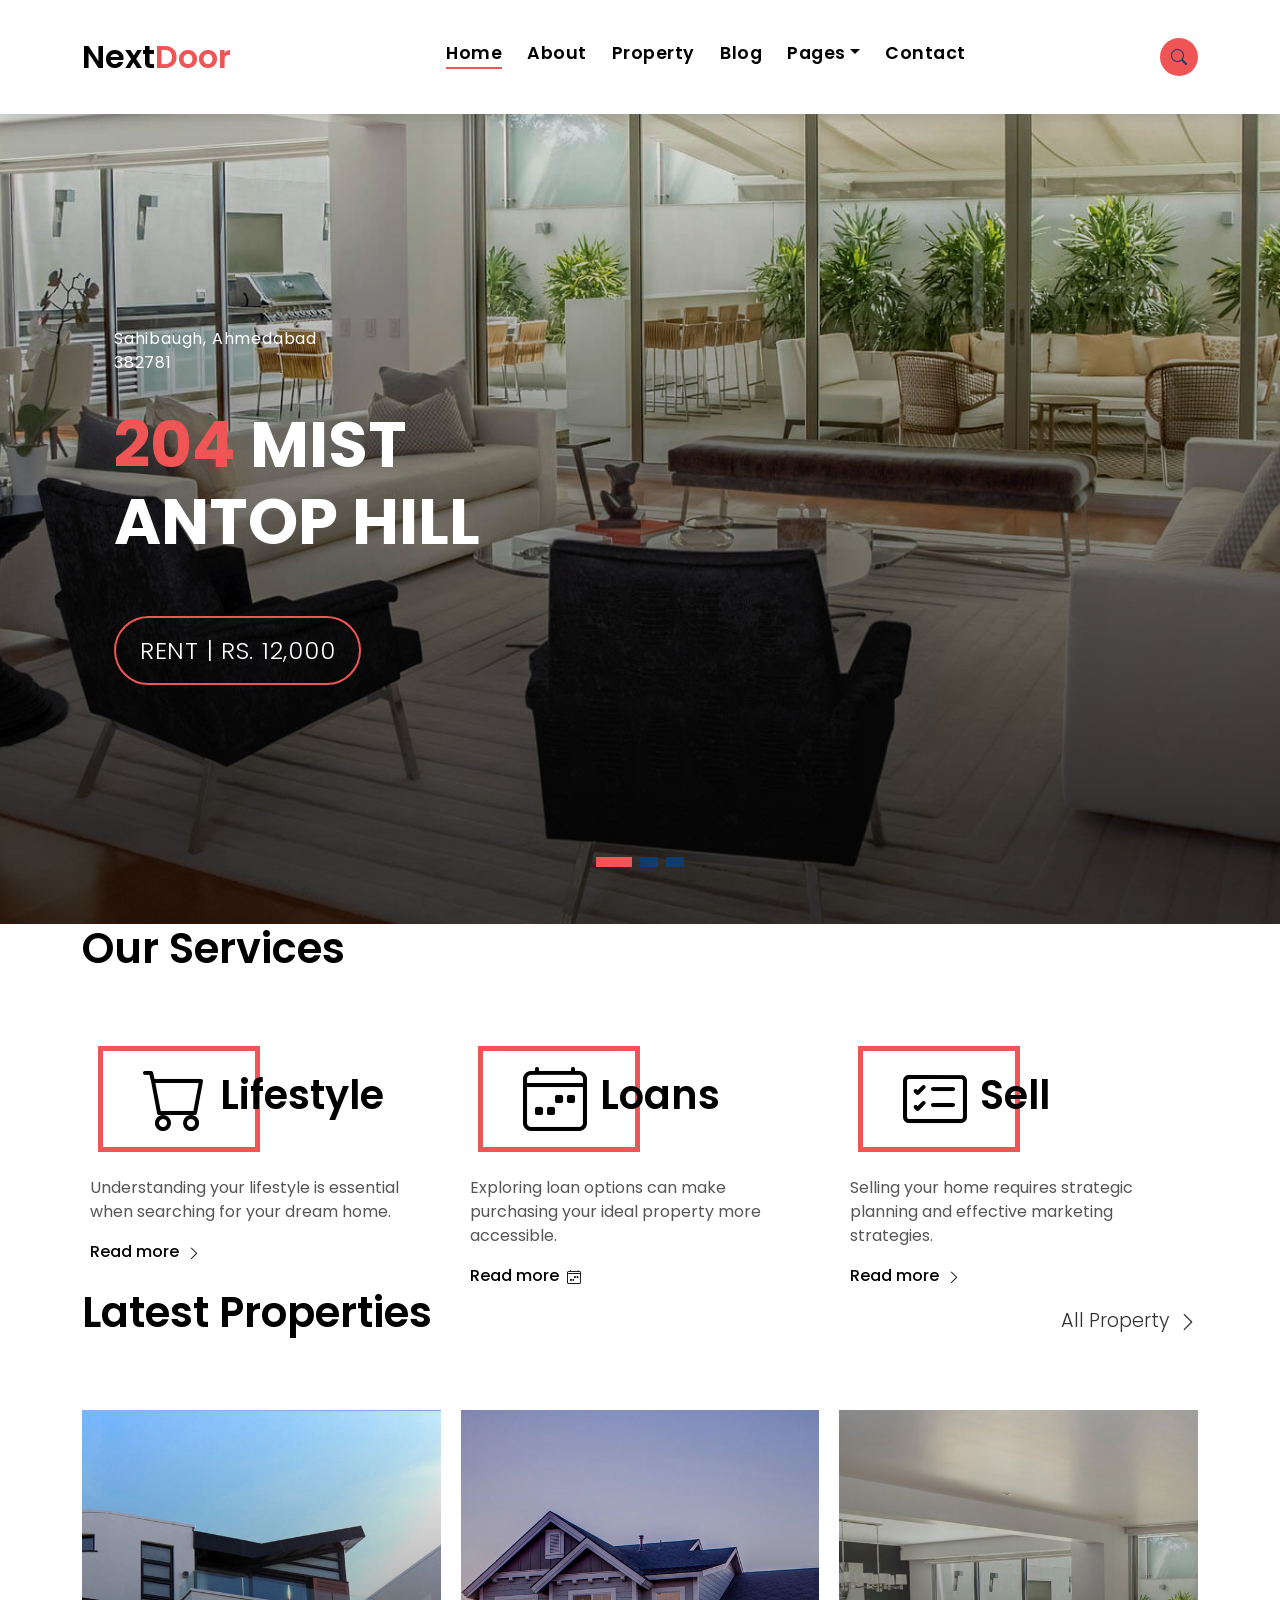
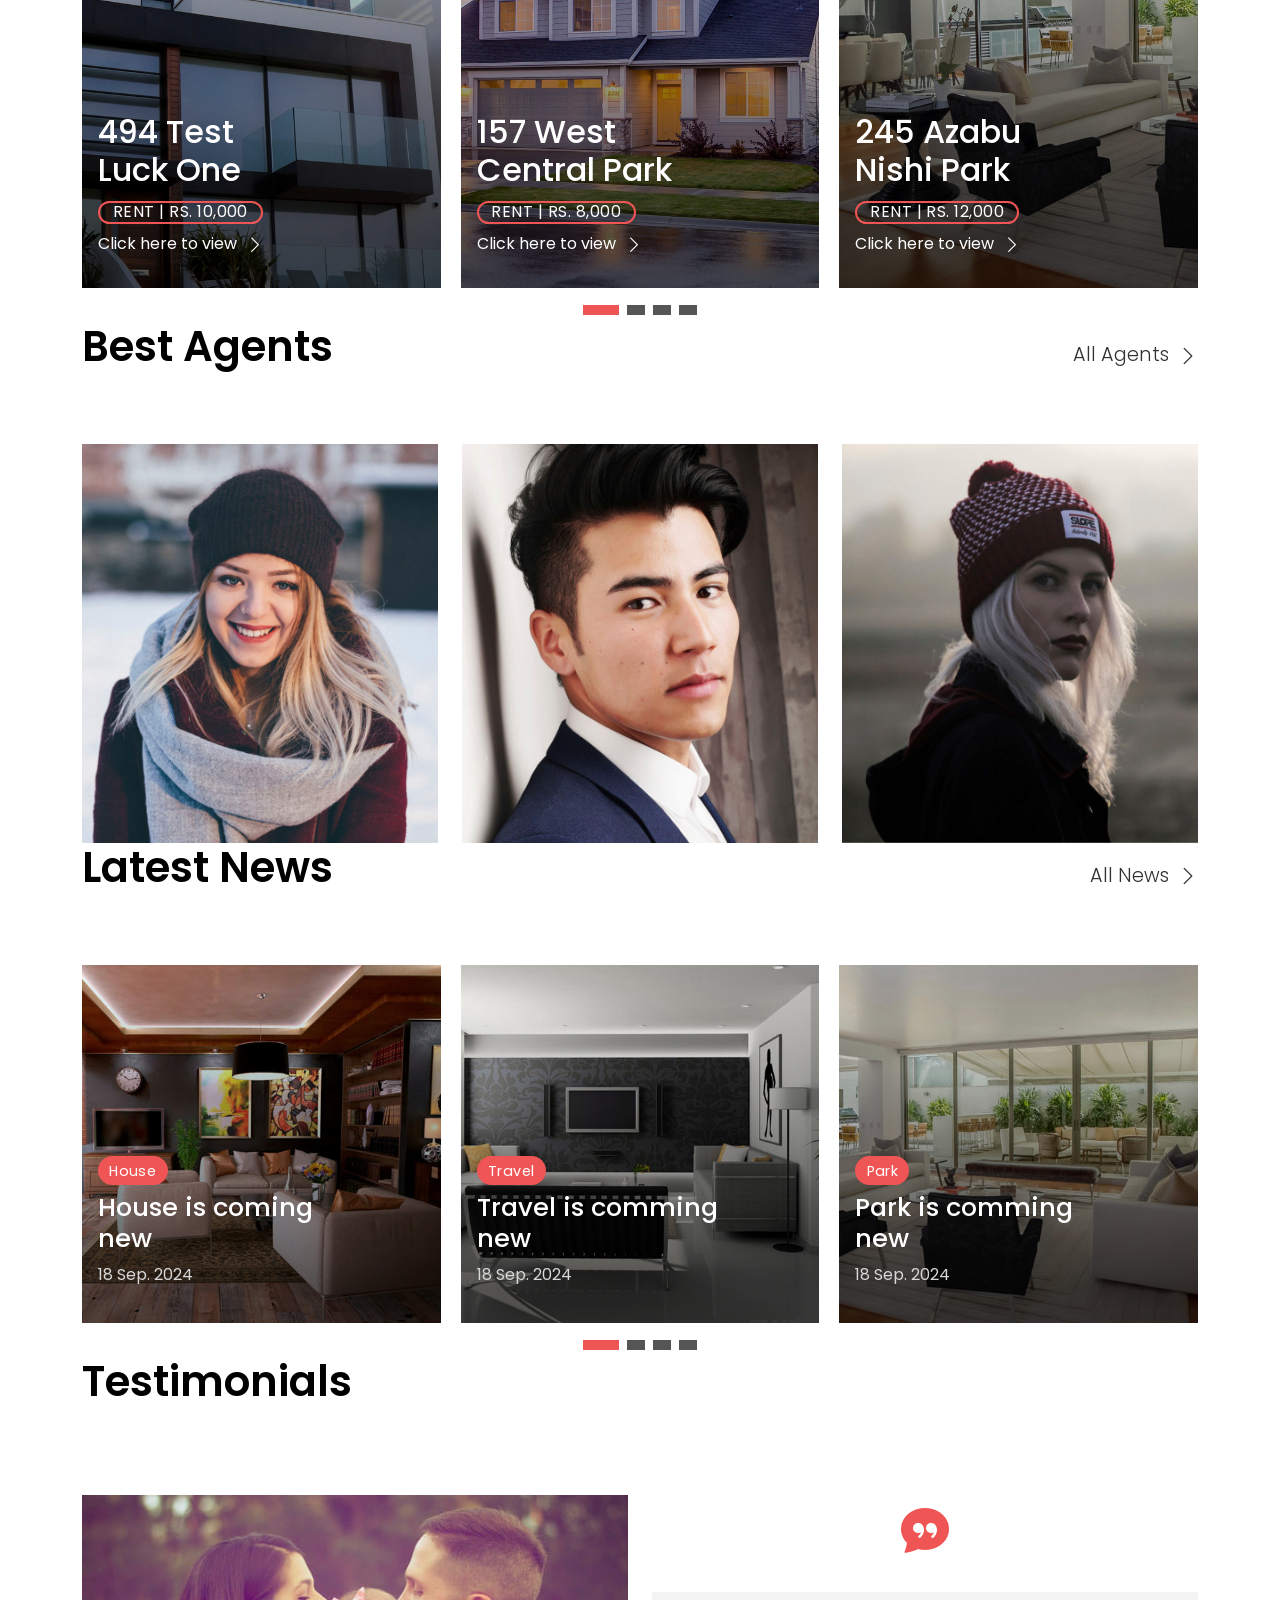
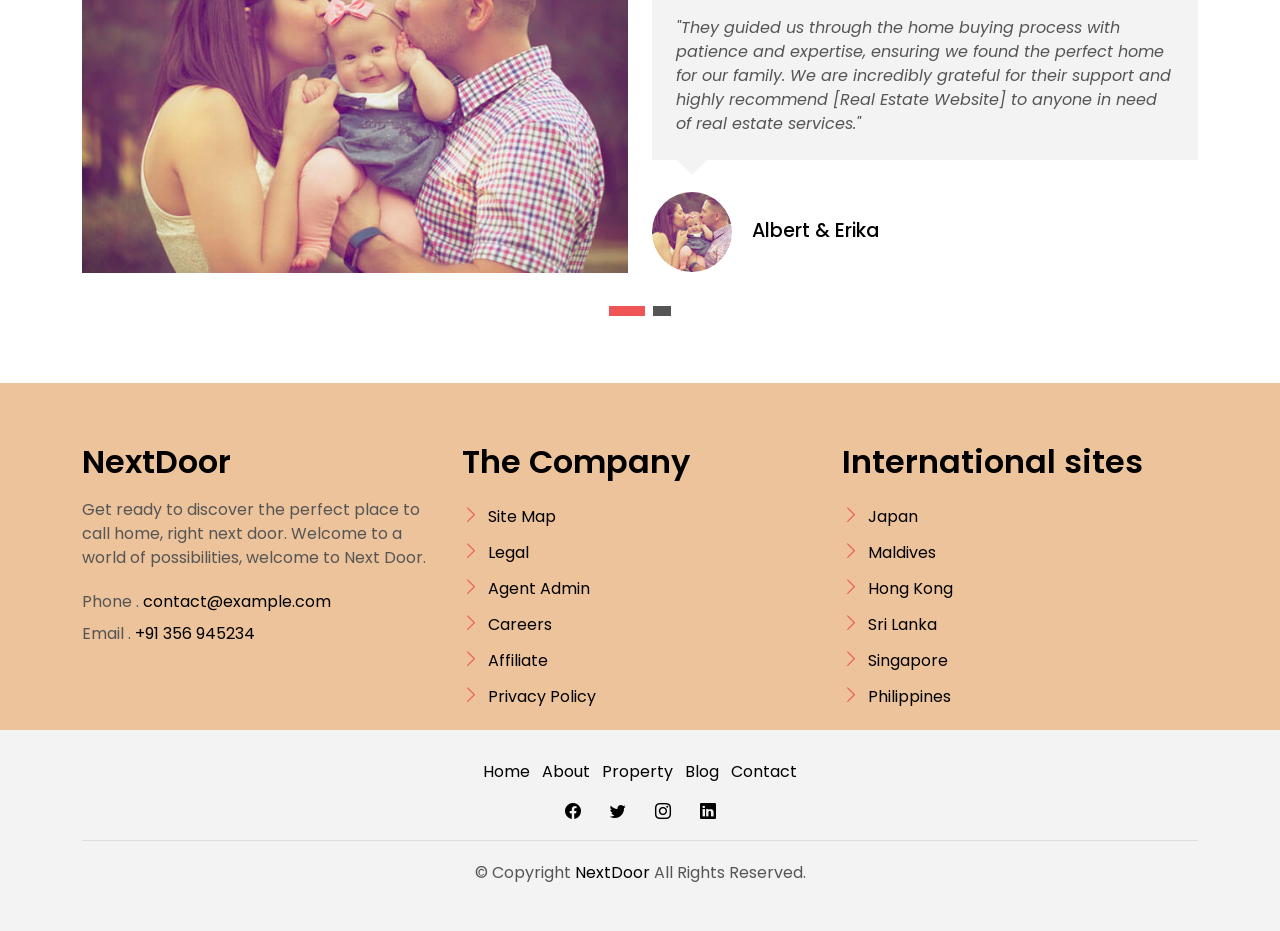
<file: index.html>
<!DOCTYPE html>
<html lang="en">
    <head>
        <meta charset="utf-8" />
        <meta content="width=device-width, initial-scale=1.0" name="viewport" />

        <title>Home</title>

        <meta content="" name="description" />
        <meta content="" name="keywords" />

        <!-- Favicons -->
        <link href="assets/img/favicon.png" rel="icon" />
        <link href="assets/img/apple-touch-icon.png" rel="apple-touch-icon" />

        <!-- Google Fonts -->
        <link
            href="https://fonts.googleapis.com/css?family=Poppins:300,400,500,600,700"
            rel="stylesheet"
        />

        <!-- Vendor CSS Files -->
        <link
            href="assets/vendor/animate.css/animate.min.css"
            rel="stylesheet"
        />
        <link
            href="assets/vendor/bootstrap/css/bootstrap.min.css"
            rel="stylesheet"
        />
        <link
            href="assets/vendor/bootstrap-icons/bootstrap-icons.css"
            rel="stylesheet"
        />
        <link
            href="assets/vendor/swiper/swiper-bundle.min.css"
            rel="stylesheet"
        />

        <!-- Main CSS File -->
        <link href="assets/css/style.css" rel="stylesheet" />
    </head>

    <body>
        <!-- ******* Property Search div ******* -->
        <div class="click-closed"></div>
        <!--/ Form Search Star /-->
        <div class="box-collapse" style="background-color: white">
            <div class="title-box-d">
                <h3 class="title-d">Search Property</h3>
            </div>
            <span class="close-box-collapse right-boxed bi bi-x"></span>
            <div class="box-collapse-wrap form">
                <form class="form-a">
                    <div class="row">
                        <div class="col-md-12 mb-2">
                            <div class="form-group">
                                <label class="pb-2" for="Type">Keyword</label>
                                <input
                                    type="text"
                                    class="form-control form-control-lg form-control-a"
                                    placeholder="Keyword"
                                />
                            </div>
                        </div>
                        <div class="col-md-6 mb-2">
                            <div class="form-group mt-3">
                                <label class="pb-2" for="Type">Type</label>
                                <select
                                    class="form-control form-select form-control-a"
                                    id="Type"
                                >
                                    <option>All Type</option>
                                    <option>For Rent</option>
                                    <option>For Sale</option>
                                    <option>Open House</option>
                                </select>
                            </div>
                        </div>
                        <div class="col-md-6 mb-2">
                            <div class="form-group mt-3">
                                <label class="pb-2" for="city">City</label>
                                <select
                                    class="form-control form-select form-control-a"
                                    id="city"
                                >
                                    <option>All City</option>
                                    <option>Mumbai</option>
                                    <option>Ahmedabad</option>
                                    <option>Rourkela</option>
                                    <option>Kanpur</option>
                                </select>
                            </div>
                        </div>
                        <div class="col-md-6 mb-2">
                            <div class="form-group mt-3">
                                <label class="pb-2" for="bedrooms"
                                    >Bedrooms</label
                                >
                                <select
                                    class="form-control form-select form-control-a"
                                    id="bedrooms"
                                >
                                    <option>Any</option>
                                    <option>01</option>
                                    <option>02</option>
                                    <option>03</option>
                                </select>
                            </div>
                        </div>
                        <div class="col-md-6 mb-2">
                            <div class="form-group mt-3">
                                <label class="pb-2" for="courtyard"
                                    >Courtyard</label
                                >
                                <select
                                    class="form-control form-select form-control-a"
                                    id="Yards"
                                >
                                    <option>Any</option>
                                    <option>01</option>
                                    <option>02</option>
                                    <option>03</option>
                                    <option>04</option>
                                </select>
                            </div>
                        </div>
                        <div class="col-md-6 mb-2">
                            <div class="form-group mt-3">
                                <label class="pb-2" for="bathrooms"
                                    >Bathrooms</label
                                >
                                <select
                                    class="form-control form-select form-control-a"
                                    id="bathrooms"
                                >
                                    <option>Any</option>
                                    <option>01</option>
                                    <option>02</option>
                                    <option>03</option>
                                </select>
                            </div>
                        </div>
                        <div class="col-md-6 mb-2">
                            <div class="form-group mt-3">
                                <label class="pb-2" for="price"
                                    >Min Price</label
                                >
                                <select
                                    class="form-control form-select form-control-a"
                                    id="price"
                                >
                                    <option>Unlimite</option>
                                    <option>Rs.50,000</option>
                                    <option>Rs.100,000</option>
                                    <option>Rs.150,000</option>
                                    <option>Rs.200,000</option>
                                </select>
                            </div>
                        </div>
                        <div class="col-md-12">
                            <button type="submit" class="btn btn-b">
                                Search Property
                            </button>
                        </div>
                    </div>
                </form>
            </div>
        </div>
        <!-- End Property Search div -->>

        <!-- ******* Header/Navbar ******* -->
        <nav
            class="navbar navbar-default navbar-trans navbar-expand-lg fixed-top"
            style="background-color: white"
        >
            <div class="container">
                <button
                    class="navbar-toggler collapsed"
                    type="button"
                    data-bs-toggle="collapse"
                    data-bs-target="#navbarDefault"
                    aria-controls="navbarDefault"
                    aria-expanded="false"
                    aria-label="Toggle navigation"
                >
                    <span></span>
                    <span></span>
                    <span></span>
                </button>
                <a class="navbar-brand text-brand" href="index.html"
                    >Next<span class="color-b">Door</span></a
                >

                <div
                    class="navbar-collapse collapse justify-content-center"
                    id="navbarDefault"
                >
                    <ul class="navbar-nav">
                        <li class="nav-item">
                            <a class="nav-link active" href="index.html"
                                >Home</a
                            >
                        </li>

                        <li class="nav-item">
                            <a class="nav-link" href="about.html">About</a>
                        </li>

                        <li class="nav-item">
                            <a class="nav-link" href="property-grid.html"
                                >Property</a
                            >
                        </li>

                        <li class="nav-item">
                            <a class="nav-link" href="blog-grid.html">Blog</a>
                        </li>

                        <li class="nav-item dropdown">
                            <a
                                class="nav-link dropdown-toggle"
                                href="#"
                                id="navbarDropdown"
                                role="button"
                                data-bs-toggle="dropdown"
                                aria-haspopup="true"
                                aria-expanded="false"
                                >Pages</a
                            >
                            <div class="dropdown-menu">
                                <a
                                    class="dropdown-item"
                                    href="property-single.html"
                                    >Highlight Property</a
                                >
                                <a class="dropdown-item" href="blog-single.html"
                                    >Blog Page</a
                                >
                                <a class="dropdown-item" href="agents-grid.html"
                                    >Our Agents</a
                                >
                                <a
                                    class="dropdown-item"
                                    href="agent-single.html"
                                    >Agent Of The Day</a
                                >
                            </div>
                        </li>
                        <li class="nav-item">
                            <a class="nav-link" href="contact.html">Contact</a>
                        </li>
                    </ul>
                </div>

                <button
                    type="button"
                    class="btn btn-b-n navbar-toggle-box navbar-toggle-box-collapse"
                    data-bs-toggle="collapse"
                    data-bs-target="#navbarTogglerDemo01"
                    style="border-radius: 100%"
                >
                    <i class="bi bi-search"></i>
                </button>
            </div>
        </nav>
        <!-- End Header/Navbar -->

        <!-- ******* Intro div ******* -->
        <div class="intro intro-carousel swiper position-relative">
            <div class="swiper-wrapper">
                <div
                    class="swiper-slide carousel-item-a intro-item bg-image"
                    style="background-image: url(assets/img/slide-1.jpg)"
                >
                    <div class="overlay overlay-a"></div>
                    <div class="intro-content display-table">
                        <div class="table-cell">
                            <div class="container">
                                <div class="row">
                                    <div class="col-lg-8">
                                        <div class="intro-body">
                                            <p
                                                class="intro-title-top text-white"
                                            >
                                                Sahibaugh, Ahmedabad <br />
                                                382781
                                            </p>
                                            <h1
                                                class="intro-title text-white mb-4"
                                            >
                                                <span class="color-b"
                                                    >204
                                                </span>
                                                Mist <br />
                                                Antop Hill
                                            </h1>
                                            <p
                                                class="intro-subtitle intro-price"
                                            >
                                                <a href="#"
                                                    ><span
                                                        class="price-a text-white"
                                                        >rent | Rs. 12,000</span
                                                    ></a
                                                >
                                            </p>
                                        </div>
                                    </div>
                                </div>
                            </div>
                        </div>
                    </div>
                </div>
                <div
                    class="swiper-slide carousel-item-a intro-item bg-image"
                    style="background-image: url(assets/img/slide-2.jpg)"
                >
                    <div class="overlay overlay-a"></div>
                    <div class="intro-content display-table">
                        <div class="table-cell">
                            <div class="container">
                                <div class="row">
                                    <div class="col-lg-8">
                                        <div class="intro-body">
                                            <p
                                                class="intro-title-top text-white"
                                            >
                                                Andheri, Mumbai <br />
                                                342312
                                            </p>
                                            <h1
                                                class="intro-title text-white mb-4"
                                            >
                                                <span class="color-b"
                                                    >404
                                                </span>
                                                Test <br />
                                                Luck One
                                            </h1>
                                            <p
                                                class="intro-subtitle intro-price"
                                            >
                                                <a href="#"
                                                    ><span
                                                        class="price-a text-white"
                                                        >rent | Rs. 8,000</span
                                                    ></a
                                                >
                                            </p>
                                        </div>
                                    </div>
                                </div>
                            </div>
                        </div>
                    </div>
                </div>
                <div
                    class="swiper-slide carousel-item-a intro-item bg-image"
                    style="background-image: url(assets/img/slide-3.jpg)"
                >
                    <div class="overlay overlay-a"></div>
                    <div class="intro-content display-table">
                        <div class="table-cell">
                            <div class="container">
                                <div class="row">
                                    <div class="col-lg-8">
                                        <div class="intro-body">
                                            <p
                                                class="intro-title-top text-white"
                                            >
                                                Vijaynagar, Kanpur <br />
                                                78345
                                            </p>
                                            <h1
                                                class="intro-title text-white mb-4"
                                            >
                                                <span class="color-b"
                                                    >303
                                                </span>
                                                Alira <br />
                                                R. D. Road
                                            </h1>
                                            <p
                                                class="intro-subtitle intro-price"
                                            >
                                                <a href="#"
                                                    ><span
                                                        class="price-a text-white"
                                                        >rent | Rs. 5,000</span
                                                    ></a
                                                >
                                            </p>
                                        </div>
                                    </div>
                                </div>
                            </div>
                        </div>
                    </div>
                </div>
            </div>
            <div class="swiper-pagination"></div>
        </div>
        <!-- End Intro div -->

        <main id="main">
            <!-- ******* Services div ******* -->
            <div class="div-services div-t8">
                <div class="container">
                    <div class="row">
                        <div class="col-md-12">
                            <div
                                class="title-wrap d-flex justify-content-between"
                            >
                                <div class="title-box">
                                    <h2 class="title-a">Our Services</h2>
                                </div>
                            </div>
                        </div>
                    </div>
                    <div class="row">
                        <div class="col-md-4">
                            <div class="card-box-c foo">
                                <div class="card-header-c d-flex">
                                    <div class="card-box-ico">
                                        <span class="bi bi-cart"></span>
                                    </div>
                                    <div class="card-title-c align-self-center">
                                        <h2 class="title-c">Lifestyle</h2>
                                    </div>
                                </div>
                                <div class="card-body-c">
                                    <p class="content-c">
                                        Understanding your lifestyle is essential when searching for your dream home.
                                    </p>
                                </div>
                                <div class="card-footer-c">
                                    <a href="#" class="link-c link-icon"
                                        >Read more
                                        <span
                                            class="bi bi-chevron-right"
                                        ></span>
                                    </a>
                                </div>
                            </div>
                        </div>
                        <div class="col-md-4">
                            <div class="card-box-c foo">
                                <div class="card-header-c d-flex">
                                    <div class="card-box-ico">
                                        <span
                                            class="bi bi-calendar4-week"
                                        ></span>
                                    </div>
                                    <div class="card-title-c align-self-center">
                                        <h2 class="title-c">Loans</h2>
                                    </div>
                                </div>
                                <div class="card-body-c">
                                    <p class="content-c">
                                        Exploring loan options can make purchasing your ideal property more accessible.
                                    </p>
                                </div>
                                <div class="card-footer-c">
                                    <a href="#" class="link-c link-icon"
                                        >Read more
                                        <span
                                            class="bi bi-calendar4-week"
                                        ></span>
                                    </a>
                                </div>
                            </div>
                        </div>
                        <div class="col-md-4">
                            <div class="card-box-c foo">
                                <div class="card-header-c d-flex">
                                    <div class="card-box-ico">
                                        <span
                                            class="bi bi-card-checklist"
                                        ></span>
                                    </div>
                                    <div class="card-title-c align-self-center">
                                        <h2 class="title-c">Sell</h2>
                                    </div>
                                </div>
                                <div class="card-body-c">
                                    <p class="content-c">
                                        Selling your home requires strategic planning and effective marketing strategies. 
                                    </p>
                                </div>
                                <div class="card-footer-c">
                                    <a href="#" class="link-c link-icon"
                                        >Read more
                                        <span
                                            class="bi bi-chevron-right"
                                        ></span>
                                    </a>
                                </div>
                            </div>
                        </div>
                    </div>
                </div>
            </div>
            <!-- End Services div -->

            <!-- ******* Latest Properties div ******* -->
            <div class="div-property div-t8">
                <div class="container">
                    <div class="row">
                        <div class="col-md-12">
                            <div
                                class="title-wrap d-flex justify-content-between"
                            >
                                <div class="title-box">
                                    <h2 class="title-a">Latest Properties</h2>
                                </div>
                                <div class="title-link">
                                    <a href="property-grid.html"
                                        >All Property
                                        <span
                                            class="bi bi-chevron-right"
                                        ></span>
                                    </a>
                                </div>
                            </div>
                        </div>
                    </div>

                    <div id="property-carousel" class="swiper">
                        <div class="swiper-wrapper">
                            <div class="carousel-item-b swiper-slide">
                                <div class="card-box-a card-shadow">
                                    <div class="img-box-a">
                                        <img
                                            src="assets/img/property-6.jpg"
                                            alt=""
                                            class="img-a img-fluid"
                                        />
                                    </div>
                                    <div class="card-overlay">
                                        <div class="card-overlay-a-content">
                                            <div class="card-header-a">
                                                <h2 class="card-title-a">
                                                    <a
                                                        href="property-single.html"
                                                        >494 Test <br />
                                                        Luck One</a
                                                    >
                                                </h2>
                                            </div>
                                            <div class="card-body-a">
                                                <div class="price-box d-flex">
                                                    <span class="price-a"
                                                        >rent | Rs. 10,000</span
                                                    >
                                                </div>
                                                <a href="#" class="link-a"
                                                    >Click here to view
                                                    <span
                                                        class="bi bi-chevron-right"
                                                    ></span>
                                                </a>
                                            </div>
                                            <div class="card-footer-a">
                                                <ul
                                                    class="card-info d-flex justify-content-around"
                                                >
                                                    <li>
                                                        <h4
                                                            class="card-info-title"
                                                        >
                                                            Area
                                                        </h4>
                                                        <span
                                                            >340m
                                                            <sup>2</sup>
                                                        </span>
                                                    </li>
                                                    <li>
                                                        <h4
                                                            class="card-info-title"
                                                        >
                                                            Beds
                                                        </h4>
                                                        <span>2</span>
                                                    </li>
                                                    <li>
                                                        <h4
                                                            class="card-info-title"
                                                        >
                                                            Baths
                                                        </h4>
                                                        <span>4</span>
                                                    </li>
                                                    <li>
                                                        <h4
                                                            class="card-info-title"
                                                        >
                                                            Yards
                                                        </h4>
                                                        <span>1</span>
                                                    </li>
                                                </ul>
                                            </div>
                                        </div>
                                    </div>
                                </div>
                            </div>
                            <!-- End carousel item -->

                            <div class="carousel-item-b swiper-slide">
                                <div class="card-box-a card-shadow">
                                    <div class="img-box-a">
                                        <img
                                            src="assets/img/property-3.jpg"
                                            alt=""
                                            class="img-a img-fluid"
                                        />
                                    </div>
                                    <div class="card-overlay">
                                        <div class="card-overlay-a-content">
                                            <div class="card-header-a">
                                                <h2 class="card-title-a">
                                                    <a
                                                        href="property-single.html"
                                                        >157 West <br />
                                                        Central Park</a
                                                    >
                                                </h2>
                                            </div>
                                            <div class="card-body-a">
                                                <div class="price-box d-flex">
                                                    <span class="price-a"
                                                        >rent | Rs. 8,000</span
                                                    >
                                                </div>
                                                <a
                                                    href="property-single.html"
                                                    class="link-a"
                                                    >Click here to view
                                                    <span
                                                        class="bi bi-chevron-right"
                                                    ></span>
                                                </a>
                                            </div>
                                            <div class="card-footer-a">
                                                <ul
                                                    class="card-info d-flex justify-content-around"
                                                >
                                                    <li>
                                                        <h4
                                                            class="card-info-title"
                                                        >
                                                            Area
                                                        </h4>
                                                        <span
                                                            >340m
                                                            <sup>2</sup>
                                                        </span>
                                                    </li>
                                                    <li>
                                                        <h4
                                                            class="card-info-title"
                                                        >
                                                            Beds
                                                        </h4>
                                                        <span>2</span>
                                                    </li>
                                                    <li>
                                                        <h4
                                                            class="card-info-title"
                                                        >
                                                            Baths
                                                        </h4>
                                                        <span>4</span>
                                                    </li>
                                                    <li>
                                                        <h4
                                                            class="card-info-title"
                                                        >
                                                            Yards
                                                        </h4>
                                                        <span>1</span>
                                                    </li>
                                                </ul>
                                            </div>
                                        </div>
                                    </div>
                                </div>
                            </div>
                            <!-- End carousel item -->

                            <div class="carousel-item-b swiper-slide">
                                <div class="card-box-a card-shadow">
                                    <div class="img-box-a">
                                        <img
                                            src="assets/img/property-7.jpg"
                                            alt=""
                                            class="img-a img-fluid"
                                        />
                                    </div>
                                    <div class="card-overlay">
                                        <div class="card-overlay-a-content">
                                            <div class="card-header-a">
                                                <h2 class="card-title-a">
                                                    <a
                                                        href="property-single.html"
                                                        >245 Azabu <br />
                                                        Nishi Park</a
                                                    >
                                                </h2>
                                            </div>
                                            <div class="card-body-a">
                                                <div class="price-box d-flex">
                                                    <span class="price-a"
                                                        >rent | Rs. 12,000</span
                                                    >
                                                </div>
                                                <a
                                                    href="property-single.html"
                                                    class="link-a"
                                                    >Click here to view
                                                    <span
                                                        class="bi bi-chevron-right"
                                                    ></span>
                                                </a>
                                            </div>
                                            <div class="card-footer-a">
                                                <ul
                                                    class="card-info d-flex justify-content-around"
                                                >
                                                    <li>
                                                        <h4
                                                            class="card-info-title"
                                                        >
                                                            Area
                                                        </h4>
                                                        <span
                                                            >340m
                                                            <sup>2</sup>
                                                        </span>
                                                    </li>
                                                    <li>
                                                        <h4
                                                            class="card-info-title"
                                                        >
                                                            Beds
                                                        </h4>
                                                        <span>2</span>
                                                    </li>
                                                    <li>
                                                        <h4
                                                            class="card-info-title"
                                                        >
                                                            Baths
                                                        </h4>
                                                        <span>4</span>
                                                    </li>
                                                    <li>
                                                        <h4
                                                            class="card-info-title"
                                                        >
                                                            Yards
                                                        </h4>
                                                        <span>1</span>
                                                    </li>
                                                </ul>
                                            </div>
                                        </div>
                                    </div>
                                </div>
                            </div>
                            <!-- End carousel item -->

                            <div class="carousel-item-b swiper-slide">
                                <div class="card-box-a card-shadow">
                                    <div class="img-box-a">
                                        <img
                                            src="assets/img/property-10.jpg"
                                            alt=""
                                            class="img-a img-fluid"
                                        />
                                    </div>
                                    <div class="card-overlay">
                                        <div class="card-overlay-a-content">
                                            <div class="card-header-a">
                                                <h2 class="card-title-a">
                                                    <a
                                                        href="property-single.html"
                                                        >204 Montal <br />
                                                        South Bela Two</a
                                                    >
                                                </h2>
                                            </div>
                                            <div class="card-body-a">
                                                <div class="price-box d-flex">
                                                    <span class="price-a"
                                                        >rent | Rs. 9,000</span
                                                    >
                                                </div>
                                                <a
                                                    href="property-single.html"
                                                    class="link-a"
                                                    >Click here to view
                                                    <span
                                                        class="bi bi-chevron-right"
                                                    ></span>
                                                </a>
                                            </div>
                                            <div class="card-footer-a">
                                                <ul
                                                    class="card-info d-flex justify-content-around"
                                                >
                                                    <li>
                                                        <h4
                                                            class="card-info-title"
                                                        >
                                                            Area
                                                        </h4>
                                                        <span
                                                            >340m
                                                            <sup>2</sup>
                                                        </span>
                                                    </li>
                                                    <li>
                                                        <h4
                                                            class="card-info-title"
                                                        >
                                                            Beds
                                                        </h4>
                                                        <span>2</span>
                                                    </li>
                                                    <li>
                                                        <h4
                                                            class="card-info-title"
                                                        >
                                                            Baths
                                                        </h4>
                                                        <span>4</span>
                                                    </li>
                                                    <li>
                                                        <h4
                                                            class="card-info-title"
                                                        >
                                                            Yards
                                                        </h4>
                                                        <span>1</span>
                                                    </li>
                                                </ul>
                                            </div>
                                        </div>
                                    </div>
                                </div>
                            </div>
                            <!-- End carousel item -->
                        </div>
                    </div>
                    <div
                        class="propery-carousel-pagination carousel-pagination"
                    ></div>
                </div>
            </div>
            <!-- End Latest Properties div -->

            <!-- ******* Agents div ******* -->
            <div class="div-agents div-t8">
                <div class="container">
                    <div class="row">
                        <div class="col-md-12">
                            <div
                                class="title-wrap d-flex justify-content-between"
                            >
                                <div class="title-box">
                                    <h2 class="title-a">Best Agents</h2>
                                </div>
                                <div class="title-link">
                                    <a href="agents-grid.html"
                                        >All Agents
                                        <span
                                            class="bi bi-chevron-right"
                                        ></span>
                                    </a>
                                </div>
                            </div>
                        </div>
                    </div>
                    <div class="row">
                        <div class="col-md-4">
                            <div class="card-box-d">
                                <div class="card-img-d">
                                    <img
                                        src="assets/img/agent-4.jpg"
                                        alt=""
                                        class="img-d img-fluid"
                                    />
                                </div>
                                <div class="card-overlay card-overlay-hover">
                                    <div class="card-header-d">
                                        <div
                                            class="card-title-d align-self-center"
                                        >
                                            <h3 class="title-d">
                                                <a
                                                    href="agent-single.html"
                                                    class="link-two"
                                                    >Aayush Singh <br />
                                                    Uttrakhand</a
                                                >
                                            </h3>
                                        </div>
                                    </div>
                                    <div class="card-body-d">
                                        <p class="content-d color-text-a">
                                            "Guiding dreams, sealing deals, expert advice, market savvy, dedicated advocate, client champion."
                                        </p>
                                        <div class="info-agents color-a">
                                            <p>
                                                <strong>Phone: </strong> +91 356
                                                945234
                                            </p>
                                            <p>
                                                <strong>Email: </strong>
                                                agents@example.com
                                            </p>
                                        </div>
                                    </div>
                                    <div class="card-footer-d">
                                        <div
                                            class="socials-footer d-flex justify-content-center"
                                        >
                                            <ul class="list-inline">
                                                <li class="list-inline-item">
                                                    <a
                                                        href="#"
                                                        class="link-one"
                                                    >
                                                        <i
                                                            class="bi bi-facebook"
                                                            aria-hidden="true"
                                                        ></i>
                                                    </a>
                                                </li>
                                                <li class="list-inline-item">
                                                    <a
                                                        href="#"
                                                        class="link-one"
                                                    >
                                                        <i
                                                            class="bi bi-twitter"
                                                            aria-hidden="true"
                                                        ></i>
                                                    </a>
                                                </li>
                                                <li class="list-inline-item">
                                                    <a
                                                        href="#"
                                                        class="link-one"
                                                    >
                                                        <i
                                                            class="bi bi-instagram"
                                                            aria-hidden="true"
                                                        ></i>
                                                    </a>
                                                </li>
                                                <li class="list-inline-item">
                                                    <a
                                                        href="#"
                                                        class="link-one"
                                                    >
                                                        <i
                                                            class="bi bi-linkedin"
                                                            aria-hidden="true"
                                                        ></i>
                                                    </a>
                                                </li>
                                            </ul>
                                        </div>
                                    </div>
                                </div>
                            </div>
                        </div>
                        <div class="col-md-4">
                            <div class="card-box-d">
                                <div class="card-img-d">
                                    <img
                                        src="assets/img/agent-1.jpg"
                                        alt=""
                                        class="img-d img-fluid"
                                    />
                                </div>
                                <div class="card-overlay card-overlay-hover">
                                    <div class="card-header-d">
                                        <div
                                            class="card-title-d align-self-center"
                                        >
                                            <h3 class="title-d">
                                                <a
                                                    href="agent-single.html"
                                                    class="link-two"
                                                    >Aayush Singh <br />
                                                    Uttrakhand</a
                                                >
                                            </h3>
                                        </div>
                                    </div>
                                    <div class="card-body-d">
                                        <p class="content-d color-text-a">
                                            "Guiding dreams, sealing deals, expert advice, market savvy, dedicated advocate, client champion."
                                        </p>
                                        <div class="info-agents color-a">
                                            <p>
                                                <strong>Phone: </strong> +91 356
                                                945234
                                            </p>
                                            <p>
                                                <strong>Email: </strong>
                                                agents@example.com
                                            </p>
                                        </div>
                                    </div>
                                    <div class="card-footer-d">
                                        <div
                                            class="socials-footer d-flex justify-content-center"
                                        >
                                            <ul class="list-inline">
                                                <li class="list-inline-item">
                                                    <a
                                                        href="#"
                                                        class="link-one"
                                                    >
                                                        <i
                                                            class="bi bi-facebook"
                                                            aria-hidden="true"
                                                        ></i>
                                                    </a>
                                                </li>
                                                <li class="list-inline-item">
                                                    <a
                                                        href="#"
                                                        class="link-one"
                                                    >
                                                        <i
                                                            class="bi bi-twitter"
                                                            aria-hidden="true"
                                                        ></i>
                                                    </a>
                                                </li>
                                                <li class="list-inline-item">
                                                    <a
                                                        href="#"
                                                        class="link-one"
                                                    >
                                                        <i
                                                            class="bi bi-instagram"
                                                            aria-hidden="true"
                                                        ></i>
                                                    </a>
                                                </li>
                                                <li class="list-inline-item">
                                                    <a
                                                        href="#"
                                                        class="link-one"
                                                    >
                                                        <i
                                                            class="bi bi-linkedin"
                                                            aria-hidden="true"
                                                        ></i>
                                                    </a>
                                                </li>
                                            </ul>
                                        </div>
                                    </div>
                                </div>
                            </div>
                        </div>
                        <div class="col-md-4">
                            <div class="card-box-d">
                                <div class="card-img-d">
                                    <img
                                        src="assets/img/agent-5.jpg"
                                        alt=""
                                        class="img-d img-fluid"
                                    />
                                </div>
                                <div class="card-overlay card-overlay-hover">
                                    <div class="card-header-d">
                                        <div
                                            class="card-title-d align-self-center"
                                        >
                                            <h3 class="title-d">
                                                <a
                                                    href="agent-single.html"
                                                    class="link-two"
                                                    >Aayush Singh <br />
                                                    Uttrakhand</a
                                                >
                                            </h3>
                                        </div>
                                    </div>
                                    <div class="card-body-d">
                                        <p class="content-d color-text-a">
                                            "Guiding dreams, sealing deals, expert advice, market savvy, dedicated advocate, client champion."
                                        </p>
                                        <div class="info-agents color-a">
                                            <p>
                                                <strong>Phone: </strong> +91 356
                                                945234
                                            </p>
                                            <p>
                                                <strong>Email: </strong>
                                                agents@example.com
                                            </p>
                                        </div>
                                    </div>
                                    <div class="card-footer-d">
                                        <div
                                            class="socials-footer d-flex justify-content-center"
                                        >
                                            <ul class="list-inline">
                                                <li class="list-inline-item">
                                                    <a
                                                        href="#"
                                                        class="link-one"
                                                    >
                                                        <i
                                                            class="bi bi-facebook"
                                                            aria-hidden="true"
                                                        ></i>
                                                    </a>
                                                </li>
                                                <li class="list-inline-item">
                                                    <a
                                                        href="#"
                                                        class="link-one"
                                                    >
                                                        <i
                                                            class="bi bi-twitter"
                                                            aria-hidden="true"
                                                        ></i>
                                                    </a>
                                                </li>
                                                <li class="list-inline-item">
                                                    <a
                                                        href="#"
                                                        class="link-one"
                                                    >
                                                        <i
                                                            class="bi bi-instagram"
                                                            aria-hidden="true"
                                                        ></i>
                                                    </a>
                                                </li>
                                                <li class="list-inline-item">
                                                    <a
                                                        href="#"
                                                        class="link-one"
                                                    >
                                                        <i
                                                            class="bi bi-linkedin"
                                                            aria-hidden="true"
                                                        ></i>
                                                    </a>
                                                </li>
                                            </ul>
                                        </div>
                                    </div>
                                </div>
                            </div>
                        </div>
                    </div>
                </div>
            </div>
            <!-- End Agents div -->

            <!-- ******* Latest News div ******* -->
            <div class="div-news div-t8">
                <div class="container">
                    <div class="row">
                        <div class="col-md-12">
                            <div
                                class="title-wrap d-flex justify-content-between"
                            >
                                <div class="title-box">
                                    <h2 class="title-a">Latest News</h2>
                                </div>
                                <div class="title-link">
                                    <a href="blog-grid.html"
                                        >All News
                                        <span
                                            class="bi bi-chevron-right"
                                        ></span>
                                    </a>
                                </div>
                            </div>
                        </div>
                    </div>

                    <div id="news-carousel" class="swiper">
                        <div class="swiper-wrapper">
                            <div class="carousel-item-c swiper-slide">
                                <div class="card-box-b card-shadow news-box">
                                    <div class="img-box-b">
                                        <img
                                            src="assets/img/post-2.jpg"
                                            alt=""
                                            class="img-b img-fluid"
                                        />
                                    </div>
                                    <div class="card-overlay">
                                        <div class="card-header-b">
                                            <div class="card-category-b">
                                                <a href="#" class="category-b"
                                                    >House</a
                                                >
                                            </div>
                                            <div class="card-title-b">
                                                <h2 class="title-2">
                                                    <a href="blog-single.html"
                                                        >House is coming <br />
                                                        new</a
                                                    >
                                                </h2>
                                            </div>
                                            <div class="card-date">
                                                <span class="date-b"
                                                    >18 Sep. 2024</span
                                                >
                                            </div>
                                        </div>
                                    </div>
                                </div>
                            </div>
                            <!-- End carousel item -->

                            <div class="carousel-item-c swiper-slide">
                                <div class="card-box-b card-shadow news-box">
                                    <div class="img-box-b">
                                        <img
                                            src="assets/img/post-5.jpg"
                                            alt=""
                                            class="img-b img-fluid"
                                        />
                                    </div>
                                    <div class="card-overlay">
                                        <div class="card-header-b">
                                            <div class="card-category-b">
                                                <a href="#" class="category-b"
                                                    >Travel</a
                                                >
                                            </div>
                                            <div class="card-title-b">
                                                <h2 class="title-2">
                                                    <a href="blog-single.html"
                                                        >Travel is comming
                                                        <br />
                                                        new</a
                                                    >
                                                </h2>
                                            </div>
                                            <div class="card-date">
                                                <span class="date-b"
                                                    >18 Sep. 2024</span
                                                >
                                            </div>
                                        </div>
                                    </div>
                                </div>
                            </div>
                            <!-- End carousel item -->

                            <div class="carousel-item-c swiper-slide">
                                <div class="card-box-b card-shadow news-box">
                                    <div class="img-box-b">
                                        <img
                                            src="assets/img/post-7.jpg"
                                            alt=""
                                            class="img-b img-fluid"
                                        />
                                    </div>
                                    <div class="card-overlay">
                                        <div class="card-header-b">
                                            <div class="card-category-b">
                                                <a href="#" class="category-b"
                                                    >Park</a
                                                >
                                            </div>
                                            <div class="card-title-b">
                                                <h2 class="title-2">
                                                    <a href="blog-single.html"
                                                        >Park is comming <br />
                                                        new</a
                                                    >
                                                </h2>
                                            </div>
                                            <div class="card-date">
                                                <span class="date-b"
                                                    >18 Sep. 2024</span
                                                >
                                            </div>
                                        </div>
                                    </div>
                                </div>
                            </div>
                            <!-- End carousel item -->

                            <div class="carousel-item-c swiper-slide">
                                <div class="card-box-b card-shadow news-box">
                                    <div class="img-box-b">
                                        <img
                                            src="assets/img/post-3.jpg"
                                            alt=""
                                            class="img-b img-fluid"
                                        />
                                    </div>
                                    <div class="card-overlay">
                                        <div class="card-header-b">
                                            <div class="card-category-b">
                                                <a href="#" class="category-b"
                                                    >Travel</a
                                                >
                                            </div>
                                            <div class="card-title-b">
                                                <h2 class="title-2">
                                                    <a href="#"
                                                        >Travel is comming
                                                        <br />
                                                        new</a
                                                    >
                                                </h2>
                                            </div>
                                            <div class="card-date">
                                                <span class="date-b"
                                                    >18 Sep. 2024</span
                                                >
                                            </div>
                                        </div>
                                    </div>
                                </div>
                            </div>
                            <!-- End carousel item -->
                        </div>
                    </div>

                    <div
                        class="news-carousel-pagination carousel-pagination"
                    ></div>
                </div>
            </div>
            <!-- End Latest News div -->

            <!-- ******* Testimonials div ******* -->
            <div class="div-testimonials div-t8 nav-arrow-a">
                <div class="container">
                    <div class="row">
                        <div class="col-md-12">
                            <div
                                class="title-wrap d-flex justify-content-between"
                            >
                                <div class="title-box">
                                    <h2 class="title-a">Testimonials</h2>
                                </div>
                            </div>
                        </div>
                    </div>

                    <div id="testimonial-carousel" class="swiper">
                        <div class="swiper-wrapper">
                            <div class="carousel-item-a swiper-slide">
                                <div class="testimonials-box">
                                    <div class="row">
                                        <div class="col-sm-12 col-md-6">
                                            <div class="testimonial-img">
                                                <img
                                                    src="assets/img/testimonial-1.jpg"
                                                    alt=""
                                                    class="img-fluid"
                                                />
                                            </div>
                                        </div>
                                        <div class="col-sm-12 col-md-6">
                                            <div class="testimonial-ico">
                                                <i
                                                    class="bi bi-chat-quote-fill"
                                                ></i>
                                            </div>
                                            <div class="testimonials-content">
                                                <p class="testimonial-text">
                                                    "They guided us through the home buying process with patience and expertise, ensuring we found the perfect home for our family. We are incredibly grateful for their support and highly recommend [Real Estate Website] to anyone in need of real estate services."
                                                </p>
                                            </div>
                                            <div class="testimonial-author-box">
                                                <img
                                                    src="assets/img/mini-testimonial-1.jpg"
                                                    alt=""
                                                    class="testimonial-avatar"
                                                />
                                                <h5 class="testimonial-author">
                                                    Albert & Erika
                                                </h5>
                                            </div>
                                        </div>
                                    </div>
                                </div>
                            </div>
                            <!-- End carousel item -->

                            <div class="carousel-item-a swiper-slide">
                                <div class="testimonials-box">
                                    <div class="row">
                                        <div class="col-sm-12 col-md-6">
                                            <div class="testimonial-img">
                                                <img
                                                    src="assets/img/testimonial-2.jpg"
                                                    alt=""
                                                    class="img-fluid"
                                                />
                                            </div>
                                        </div>
                                        <div class="col-sm-12 col-md-6">
                                            <div class="testimonial-ico">
                                                <i
                                                    class="bi bi-chat-quote-fill"
                                                ></i>
                                            </div>
                                            <div class="testimonials-content">
                                                <p class="testimonial-text">
                                                    "They guided us through the home buying process with patience and expertise, ensuring we found the perfect home for our family. We are incredibly grateful for their support and highly recommend [Real Estate Website] to anyone in need of real estate services."
                                                </p>
                                            </div>
                                            <div class="testimonial-author-box">
                                                <img
                                                    src="assets/img/mini-testimonial-2.jpg"
                                                    alt=""
                                                    class="testimonial-avatar"
                                                />
                                                <h5 class="testimonial-author">
                                                    Pablo & Emma
                                                </h5>
                                            </div>
                                        </div>
                                    </div>
                                </div>
                            </div>
                            <!-- End carousel item -->
                        </div>
                    </div>
                    <div
                        class="testimonial-carousel-pagination carousel-pagination"
                    ></div>
                </div>
            </div>
            <!-- End Testimonials div -->
        </main>
        <!-- End #main -->

        <!-- ======= Footer ======= -->
        <section class="section-footer">
            <div class="container">
                <div class="row">
                    <div class="col-sm-12 col-md-4">
                        <div class="widget-a">
                            <div class="w-header-a">
                                <h3 class="w-title-a text-brand">NextDoor</h3>
                            </div>
                            <div class="w-body-a">
                                <p class="w-text-a color-text-a">
                                    Get ready to discover the perfect place to call home, right next door. Welcome to a world of possibilities, welcome to Next Door.
                                </p>
                            </div>
                            <div class="w-footer-a">
                                <ul class="list-unstyled">
                                    <li class="color-a">
                                        <span class="color-text-a"
                                            >Phone .</span
                                        >
                                        contact@example.com
                                    </li>
                                    <li class="color-a">
                                        <span class="color-text-a"
                                            >Email .</span
                                        >
                                        +91 356 945234
                                    </li>
                                </ul>
                            </div>
                        </div>
                    </div>
                    <div class="col-sm-12 col-md-4 section-md-t3">
                        <div class="widget-a">
                            <div class="w-header-a">
                                <h3 class="w-title-a text-brand">
                                    The Company
                                </h3>
                            </div>
                            <div class="w-body-a">
                                <div class="w-body-a">
                                    <ul class="list-unstyled">
                                        <li class="item-list-a">
                                            <i class="bi bi-chevron-right"></i>
                                            <a href="#">Site Map</a>
                                        </li>
                                        <li class="item-list-a">
                                            <i class="bi bi-chevron-right"></i>
                                            <a href="#">Legal</a>
                                        </li>
                                        <li class="item-list-a">
                                            <i class="bi bi-chevron-right"></i>
                                            <a href="#">Agent Admin</a>
                                        </li>
                                        <li class="item-list-a">
                                            <i class="bi bi-chevron-right"></i>
                                            <a href="#">Careers</a>
                                        </li>
                                        <li class="item-list-a">
                                            <i class="bi bi-chevron-right"></i>
                                            <a href="#">Affiliate</a>
                                        </li>
                                        <li class="item-list-a">
                                            <i class="bi bi-chevron-right"></i>
                                            <a href="#">Privacy Policy</a>
                                        </li>
                                    </ul>
                                </div>
                            </div>
                        </div>
                    </div>
                    <div class="col-sm-12 col-md-4 section-md-t3">
                        <div class="widget-a">
                            <div class="w-header-a">
                                <h3 class="w-title-a text-brand">
                                    International sites
                                </h3>
                            </div>
                            <div class="w-body-a">
                                <ul class="list-unstyled">
                                    <li class="item-list-a">
                                        <i class="bi bi-chevron-right"></i>
                                        <a href="#">Japan</a>
                                    </li>
                                    <li class="item-list-a">
                                        <i class="bi bi-chevron-right"></i>
                                        <a href="#">Maldives</a>
                                    </li>
                                    <li class="item-list-a">
                                        <i class="bi bi-chevron-right"></i>
                                        <a href="#">Hong Kong</a>
                                    </li>
                                    <li class="item-list-a">
                                        <i class="bi bi-chevron-right"></i>
                                        <a href="#">Sri Lanka</a>
                                    </li>
                                    <li class="item-list-a">
                                        <i class="bi bi-chevron-right"></i>
                                        <a href="#">Singapore</a>
                                    </li>
                                    <li class="item-list-a">
                                        <i class="bi bi-chevron-right"></i>
                                        <a href="#">Philippines</a>
                                    </li>
                                </ul>
                            </div>
                        </div>
                    </div>
                </div>
            </div>
        </section>
        <footer>
            <div class="container">
                <div class="row">
                    <div class="col-md-12">
                        <nav class="nav-footer">
                            <ul class="list-inline">
                                <li class="list-inline-item">
                                    <a href="#">Home</a>
                                </li>
                                <li class="list-inline-item">
                                    <a href="#">About</a>
                                </li>
                                <li class="list-inline-item">
                                    <a href="#">Property</a>
                                </li>
                                <li class="list-inline-item">
                                    <a href="#">Blog</a>
                                </li>
                                <li class="list-inline-item">
                                    <a href="#">Contact</a>
                                </li>
                            </ul>
                        </nav>
                        <div class="socials-a">
                            <ul class="list-inline">
                                <li class="list-inline-item">
                                    <a href="#">
                                        <i
                                            class="bi bi-facebook"
                                            aria-hidden="true"
                                        ></i>
                                    </a>
                                </li>
                                <li class="list-inline-item">
                                    <a href="#">
                                        <i
                                            class="bi bi-twitter"
                                            aria-hidden="true"
                                        ></i>
                                    </a>
                                </li>
                                <li class="list-inline-item">
                                    <a href="#">
                                        <i
                                            class="bi bi-instagram"
                                            aria-hidden="true"
                                        ></i>
                                    </a>
                                </li>
                                <li class="list-inline-item">
                                    <a href="#">
                                        <i
                                            class="bi bi-linkedin"
                                            aria-hidden="true"
                                        ></i>
                                    </a>
                                </li>
                            </ul>
                        </div>
                        <div class="copyright-footer">
                            <p class="copyright color-text-a">
                                &copy; Copyright
                                <span class="color-a">NextDoor</span> All Rights
                                Reserved.
                            </p>
                        </div>

                    </div>
                </div>
            </div>
        </footer>
        <!-- End  Footer -->

        <div id="preloader"></div>
        <a
            href="#"
            class="back-to-top d-flex align-items-center justify-content-center"
            ><i class="bi bi-arrow-up-short"></i
        ></a>

        <!--JS Files -->
        <script src="assets/vendor/bootstrap/js/bootstrap.bundle.min.js"></script>
        <script src="assets/vendor/swiper/swiper-bundle.min.js"></script>
        <script src="assets/vendor/php-email-form/validate.js"></script>

        <!--Main JS File -->
        <script src="assets/js/main.js"></script>
    </body>
</html>
</file>
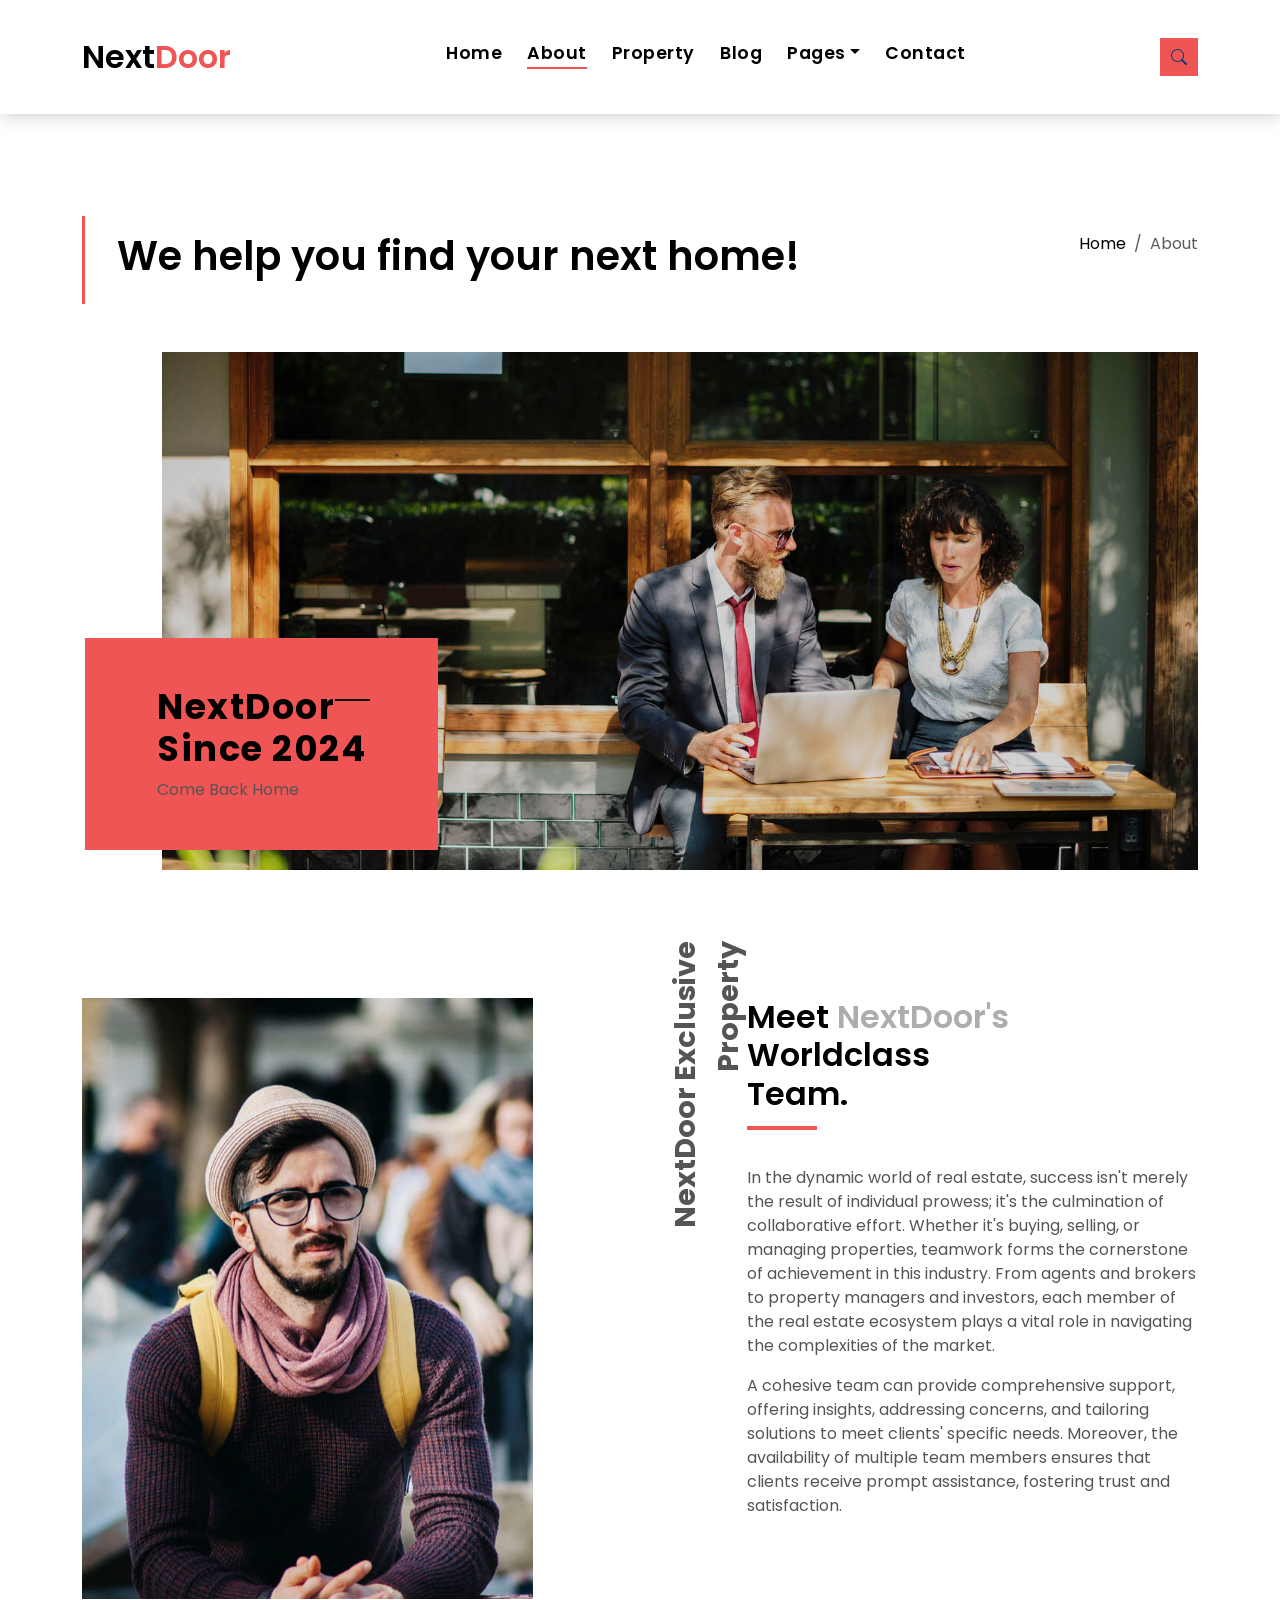
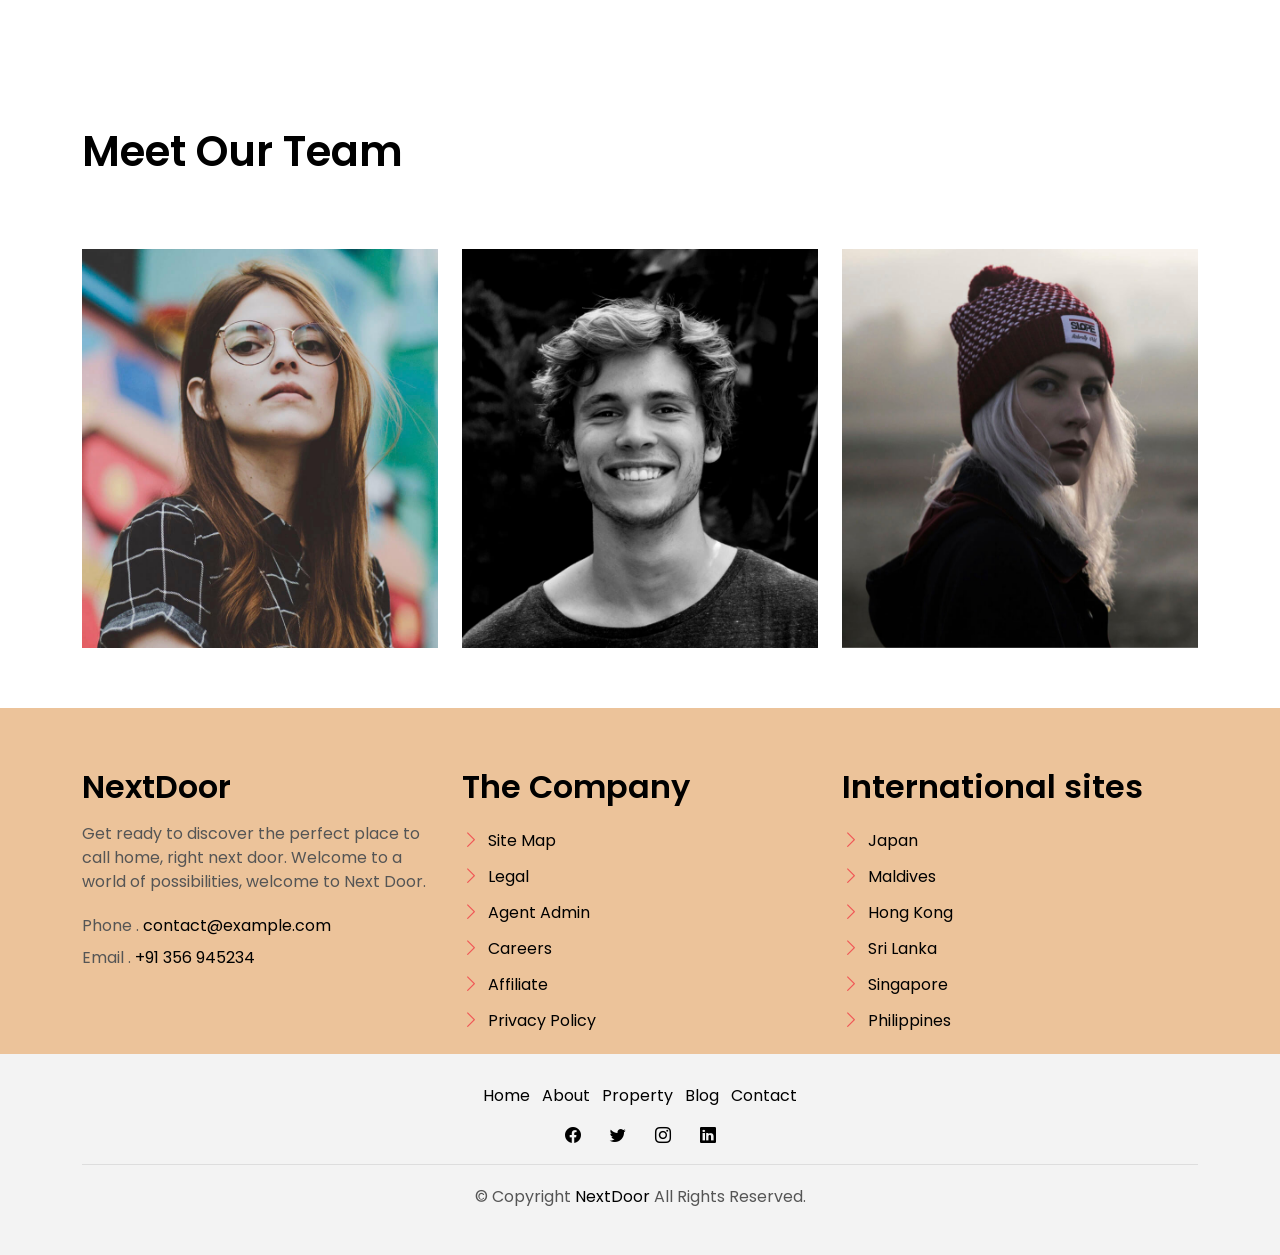
<file: about.html>
<!DOCTYPE html>
<html lang="en">
    <head>
        <meta charset="utf-8" />
        <meta content="width=device-width, initial-scale=1.0" name="viewport" />

        <title>About</title>
        <meta content="" name="description" />
        <meta content="" name="keywords" />

        <!-- Favicons -->
        <link href="assets/img/favicon.png" rel="icon" />
        <link href="assets/img/apple-touch-icon.png" rel="apple-touch-icon" />

        <!-- Google Fonts -->
        <link
            href="https://fonts.googleapis.com/css?family=Poppins:300,400,500,600,700"
            rel="stylesheet"
        />

        <!-- Vendor CSS Files -->
        <link
            href="assets/vendor/animate.css/animate.min.css"
            rel="stylesheet"
        />
        <link
            href="assets/vendor/bootstrap/css/bootstrap.min.css"
            rel="stylesheet"
        />
        <link
            href="assets/vendor/bootstrap-icons/bootstrap-icons.css"
            rel="stylesheet"
        />
        <link
            href="assets/vendor/swiper/swiper-bundle.min.css"
            rel="stylesheet"
        />

        <!--  Main CSS File -->
        <link href="assets/css/style.css" rel="stylesheet" />
    </head>

    <body>
            <!-- ******* Property Search div ******* -->
            <div class="click-closed"></div>
            <!--/ Form Search Star /-->
            <div class="box-collapse" style="background-color: white">
                <div class="title-box-d">
                    <h3 class="title-d">Search Property</h3>
                </div>
                <span class="close-box-collapse right-boxed bi bi-x"></span>
                <div class="box-collapse-wrap form">
                    <form class="form-a">
                        <div class="row">
                            <div class="col-md-12 mb-2">
                                <div class="form-group">
                                    <label class="pb-2" for="Type">Keyword</label>
                                    <input
                                        type="text"
                                        class="form-control form-control-lg form-control-a"
                                        placeholder="Keyword"
                                    />
                                </div>
                            </div>
                            <div class="col-md-6 mb-2">
                                <div class="form-group mt-3">
                                    <label class="pb-2" for="Type">Type</label>
                                    <select
                                        class="form-control form-select form-control-a"
                                        id="Type"
                                    >
                                        <option>All Type</option>
                                        <option>For Rent</option>
                                        <option>For Sale</option>
                                        <option>Open House</option>
                                    </select>
                                </div>
                            </div>
                            <div class="col-md-6 mb-2">
                                <div class="form-group mt-3">
                                    <label class="pb-2" for="city">City</label>
                                    <select
                                        class="form-control form-select form-control-a"
                                        id="city"
                                    >
                                        <option>All City</option>
                                        <option>Mumbai</option>
                                        <option>Ahmedabad</option>
                                        <option>Rourkela</option>
                                        <option>Kanpur</option>
                                    </select>
                                </div>
                            </div>
                            <div class="col-md-6 mb-2">
                                <div class="form-group mt-3">
                                    <label class="pb-2" for="bedrooms"
                                        >Bedrooms</label
                                    >
                                    <select
                                        class="form-control form-select form-control-a"
                                        id="bedrooms"
                                    >
                                        <option>Any</option>
                                        <option>01</option>
                                        <option>02</option>
                                        <option>03</option>
                                    </select>
                                </div>
                            </div>
                            <div class="col-md-6 mb-2">
                                <div class="form-group mt-3">
                                    <label class="pb-2" for="courtyard"
                                        >Courtyard</label
                                    >
                                    <select
                                        class="form-control form-select form-control-a"
                                        id="garages"
                                    >
                                        <option>Any</option>
                                        <option>01</option>
                                        <option>02</option>
                                        <option>03</option>
                                        <option>04</option>
                                    </select>
                                </div>
                            </div>
                            <div class="col-md-6 mb-2">
                                <div class="form-group mt-3">
                                    <label class="pb-2" for="bathrooms"
                                        >Bathrooms</label
                                    >
                                    <select
                                        class="form-control form-select form-control-a"
                                        id="bathrooms"
                                    >
                                        <option>Any</option>
                                        <option>01</option>
                                        <option>02</option>
                                        <option>03</option>
                                    </select>
                                </div>
                            </div>
                            <div class="col-md-6 mb-2">
                                <div class="form-group mt-3">
                                    <label class="pb-2" for="price"
                                        >Min Price</label
                                    >
                                    <select
                                        class="form-control form-select form-control-a"
                                        id="price"
                                    >
                                        <option>Unlimite</option>
                                        <option>Rs.50,000</option>
                                        <option>Rs.100,000</option>
                                        <option>Rs.150,000</option>
                                        <option>Rs.200,000</option>
                                    </select>
                                </div>
                            </div>
                            <div class="col-md-12">
                                <button type="submit" class="btn btn-b">
                                    Search Property
                                </button>
                            </div>
                        </div>
                    </form>
                </div>
            </div>
            <!-- End Property Search div -->>

        <!-- ======= Header/Navbar ======= -->
        <nav
            class="navbar navbar-default navbar-trans navbar-expand-lg fixed-top"
        >
            <div class="container">
                <button
                    class="navbar-toggler collapsed"
                    type="button"
                    data-bs-toggle="collapse"
                    data-bs-target="#navbarDefault"
                    aria-controls="navbarDefault"
                    aria-expanded="false"
                    aria-label="Toggle navigation"
                >
                    <span></span>
                    <span></span>
                    <span></span>
                </button>
                <a class="navbar-brand text-brand" href="index.html"
                    >Next<span class="color-b">Door</span></a
                >

                <div
                    class="navbar-collapse collapse justify-content-center"
                    id="navbarDefault"
                >
                    <ul class="navbar-nav">
                        <li class="nav-item">
                            <a class="nav-link" href="index.html">Home</a>
                        </li>

                        <li class="nav-item">
                            <a class="nav-link active" href="about.html"
                                >About</a
                            >
                        </li>

                        <li class="nav-item">
                            <a class="nav-link" href="property-grid.html"
                                >Property</a
                            >
                        </li>

                        <li class="nav-item">
                            <a class="nav-link" href="blog-grid.html">Blog</a>
                        </li>

                        <li class="nav-item dropdown">
                            <a
                                class="nav-link dropdown-toggle"
                                href="#"
                                id="navbarDropdown"
                                role="button"
                                data-bs-toggle="dropdown"
                                aria-haspopup="true"
                                aria-expanded="false"
                                >Pages</a
                            >
                            <div class="dropdown-menu">
                                <a
                                    class="dropdown-item"
                                    href="property-single.html"
                                    >Highlight Property</a
                                >
                                <a class="dropdown-item" href="blog-single.html"
                                    >Blog Page</a
                                >
                                <a class="dropdown-item" href="agents-grid.html"
                                    >Our Agents</a
                                >
                                <a
                                    class="dropdown-item"
                                    href="agent-single.html"
                                    >Agent Of The Day</a
                                >
                            </div>
                        </li>
                        <li class="nav-item">
                            <a class="nav-link" href="contact.html">Contact</a>
                        </li>
                    </ul>
                </div>

                <button
                    type="button"
                    class="btn btn-b-n navbar-toggle-box navbar-toggle-box-collapse"
                    data-bs-toggle="collapse"
                    data-bs-target="#navbarTogglerDemo01"
                >
                    <i class="bi bi-search"></i>
                </button>
            </div>
        </nav>
        <!-- End Header/Navbar -->

        <main id="main">
            <!-- ======= Intro Single ======= -->
            <section class="intro-single">
                <div class="container">
                    <div class="row">
                        <div class="col-md-12 col-lg-8">
                            <div class="title-single-box">
                                <h1 class="title-single">
                                    We help you  find your next home!
                                </h1>
                            </div>
                        </div>
                        <div class="col-md-12 col-lg-4">
                            <nav
                                aria-label="breadcrumb"
                                class="breadcrumb-box d-flex justify-content-lg-end"
                            >
                                <ol class="breadcrumb">
                                    <li class="breadcrumb-item">
                                        <a href="#">Home</a>
                                    </li>
                                    <li
                                        class="breadcrumb-item active"
                                        aria-current="page"
                                    >
                                        About
                                    </li>
                                </ol>
                            </nav>
                        </div>
                    </div>
                </div>
            </section>
            <!-- End Intro Single-->

            <!-- ======= About Section ======= -->
            <section class="section-about">
                <div class="container">
                    <div class="row">
                        <div class="col-sm-12 position-relative">
                            <div class="about-img-box">
                                <img
                                    src="assets/img/slide-about-1.jpg"
                                    alt=""
                                    class="img-fluid"
                                />
                            </div>
                            <div class="sinse-box">
                                <h3 class="sinse-title">
                                    NextDoor
                                    <span></span>
                                    <br />
                                    Since 2024
                                </h3>
                                <p>Come Back Home</p>
                            </div>
                        </div>
                        <div class="col-md-12 section-t8 position-relative">
                            <div class="row">
                                <div class="col-md-6 col-lg-5">
                                    <img
                                        src="assets/img/about-2.jpg"
                                        alt=""
                                        class="img-fluid"
                                    />
                                </div>
                                <div
                                    class="col-lg-2 d-none d-lg-block position-relative"
                                >
                                    <div
                                        class="title-vertical d-flex justify-content-start"
                                    >
                                        <span>NextDoor Exclusive Property</span>
                                    </div>
                                </div>
                                <div class="col-md-6 col-lg-5 section-md-t3">
                                    <div class="title-box-d">
                                        <h3 class="title-d">
                                            Meet 
                                            <span class="color-d"
                                                >NextDoor's</span
                                            >
                                            Worldclass <br />
                                            Team.
                                        </h3>
                                    </div>
                                    <p class="color-text-a">
                                        In the dynamic world of real estate, success isn't merely the result of individual prowess; it's the culmination of collaborative effort. Whether it's buying, selling, or managing properties, teamwork forms the cornerstone of achievement in this industry. 
                                        
                                        From agents and brokers to property managers and investors, each member of the real estate ecosystem plays a vital role in navigating the complexities of the market.

                                    </p>
                                    <p class="color-text-a">
                                        A cohesive team can provide comprehensive support, offering insights, addressing concerns, and tailoring solutions to meet clients' specific needs. 
                                        Moreover, the availability of multiple team members ensures that clients receive prompt assistance, fostering trust and satisfaction.
                                    </p>
                                </div>
                            </div>
                        </div>
                    </div>
                </div>
            </section>

            <!-- =======Team Section ======= -->
            <section class="section-agents section-t8">
                <div class="container">
                    <div class="row">
                        <div class="col-md-12">
                            <div
                                class="title-wrap d-flex justify-content-between"
                            >
                                <div class="title-box">
                                    <h2 class="title-a">Meet Our Team</h2>
                                </div>
                            </div>
                        </div>
                    </div>
                    <div class="row">
                        <div class="col-md-4">
                            <div class="card-box-d">
                                <div class="card-img-d">
                                    <img
                                        src="assets/img/agent-7.jpg"
                                        alt=""
                                        class="img-d img-fluid"
                                    />
                                </div>
                                <div class="card-overlay card-overlay-hover">
                                    <div class="card-header-d">
                                        <div
                                            class="card-title-d align-self-center"
                                        >
                                            <h3 class="title-d">
                                                <a
                                                    href="agent-single.html"
                                                    class="link-two"
                                                    >Vaishnavi Singh <br />
                                                    UP</a
                                                >
                                            </h3>
                                        </div>
                                    </div>
                                    <div class="card-body-d">
                                        <p class="content-d color-text-a">
                                            "Resourceful, diligent agent secures dream homes, navigating clients through intricate property landscapes."
                                        </p>
                                        <div class="info-agents color-a">
                                            <p>
                                                <strong>Phone: </strong> +91 356
                                                945234
                                            </p>
                                            <p>
                                                <strong>Email: </strong>
                                                agents@example.com
                                            </p>
                                        </div>
                                    </div>
                                    <div class="card-footer-d">
                                        <div
                                            class="socials-footer d-flex justify-content-center"
                                        >
                                            <ul class="list-inline">
                                                <li class="list-inline-item">
                                                    <a
                                                        href="#"
                                                        class="link-one"
                                                    >
                                                        <i
                                                            class="bi bi-facebook"
                                                            aria-hidden="true"
                                                        ></i>
                                                    </a>
                                                </li>
                                                <li class="list-inline-item">
                                                    <a
                                                        href="#"
                                                        class="link-one"
                                                    >
                                                        <i
                                                            class="bi bi-twitter"
                                                            aria-hidden="true"
                                                        ></i>
                                                    </a>
                                                </li>
                                                <li class="list-inline-item">
                                                    <a
                                                        href="#"
                                                        class="link-one"
                                                    >
                                                        <i
                                                            class="bi bi-instagram"
                                                            aria-hidden="true"
                                                        ></i>
                                                    </a>
                                                </li>
                                                <li class="list-inline-item">
                                                    <a
                                                        href="#"
                                                        class="link-one"
                                                    >
                                                        <i
                                                            class="bi bi-linkedin"
                                                            aria-hidden="true"
                                                        ></i>
                                                    </a>
                                                </li>
                                            </ul>
                                        </div>
                                    </div>
                                </div>
                            </div>
                        </div>
                        <div class="col-md-4">
                            <div class="card-box-d">
                                <div class="card-img-d">
                                    <img
                                        src="assets/img/agent-6.jpg"
                                        alt=""
                                        class="img-d img-fluid"
                                    />
                                </div>
                                <div class="card-overlay card-overlay-hover">
                                    <div class="card-header-d">
                                        <div
                                            class="card-title-d align-self-center"
                                        >
                                            <h3 class="title-d">
                                                <a
                                                    href="agent-single.html"
                                                    class="link-two"
                                                    >Aayush Singh<br />
                                                    Uttrakhand</a
                                                >
                                            </h3>
                                        </div>
                                    </div>
                                    <div class="card-body-d">
                                        <p class="content-d color-text-a">
                                            "Guiding dreams, sealing deals, expert advice, market savvy, dedicated advocate, client champion."
                                        </p>
                                        <div class="info-agents color-a">
                                            <p>
                                                <strong>Phone: </strong> +91 356
                                                945234
                                            </p>
                                            <p>
                                                <strong>Email: </strong>
                                                agents@example.com
                                            </p>
                                        </div>
                                    </div>
                                    <div class="card-footer-d">
                                        <div
                                            class="socials-footer d-flex justify-content-center"
                                        >
                                            <ul class="list-inline">
                                                <li class="list-inline-item">
                                                    <a
                                                        href="#"
                                                        class="link-one"
                                                    >
                                                        <i
                                                            class="bi bi-facebook"
                                                            aria-hidden="true"
                                                        ></i>
                                                    </a>
                                                </li>
                                                <li class="list-inline-item">
                                                    <a
                                                        href="#"
                                                        class="link-one"
                                                    >
                                                        <i
                                                            class="bi bi-twitter"
                                                            aria-hidden="true"
                                                        ></i>
                                                    </a>
                                                </li>
                                                <li class="list-inline-item">
                                                    <a
                                                        href="#"
                                                        class="link-one"
                                                    >
                                                        <i
                                                            class="bi bi-instagram"
                                                            aria-hidden="true"
                                                        ></i>
                                                    </a>
                                                </li>
                                                <li class="list-inline-item">
                                                    <a
                                                        href="#"
                                                        class="link-one"
                                                    >
                                                        <i
                                                            class="bi bi-linkedin"
                                                            aria-hidden="true"
                                                        ></i>
                                                    </a>
                                                </li>
                                                <li class="list-inline-item">
                                                    <a
                                                        href="#"
                                                        class="link-one"
                                                    >
                                                        <i
                                                            class="bi bi-dribbble"
                                                            aria-hidden="true"
                                                        ></i>
                                                    </a>
                                                </li>
                                            </ul>
                                        </div>
                                    </div>
                                </div>
                            </div>
                        </div>
                        <div class="col-md-4">
                            <div class="card-box-d">
                                <div class="card-img-d">
                                    <img
                                        src="assets/img/agent-5.jpg"
                                        alt=""
                                        class="img-d img-fluid"
                                    />
                                </div>
                                <div class="card-overlay card-overlay-hover">
                                    <div class="card-header-d">
                                        <div
                                            class="card-title-d align-self-center"
                                        >
                                            <h3 class="title-d">
                                                <a
                                                    href="agent-single.html"
                                                    class="link-two"
                                                    >Jainee Patel <br />
                                                    Ahmedabad</a
                                                >
                                            </h3>
                                        </div>
                                    </div>
                                    <div class="card-body-d">
                                        <p class="content-d color-text-a">
                                            "Home matchmaker, deal closer, neighborhood whisperer, property guru, charm wielder, handshake enthusiast."
                                        </p>
                                        <div class="info-agents color-a">
                                            <p>
                                                <strong>Phone: </strong> +91 356
                                                945234
                                            </p>
                                            <p>
                                                <strong>Email: </strong>
                                                agents@example.com
                                            </p>
                                        </div>
                                    </div>
                                    <div class="card-footer-d">
                                        <div
                                            class="socials-footer d-flex justify-content-center"
                                        >
                                            <ul class="list-inline">
                                                <li class="list-inline-item">
                                                    <a
                                                        href="#"
                                                        class="link-one"
                                                    >
                                                        <i
                                                            class="bi bi-facebook"
                                                            aria-hidden="true"
                                                        ></i>
                                                    </a>
                                                </li>
                                                <li class="list-inline-item">
                                                    <a
                                                        href="#"
                                                        class="link-one"
                                                    >
                                                        <i
                                                            class="bi bi-twitter"
                                                            aria-hidden="true"
                                                        ></i>
                                                    </a>
                                                </li>
                                                <li class="list-inline-item">
                                                    <a
                                                        href="#"
                                                        class="link-one"
                                                    >
                                                        <i
                                                            class="bi bi-instagram"
                                                            aria-hidden="true"
                                                        ></i>
                                                    </a>
                                                </li>
                                                <li class="list-inline-item">
                                                    <a
                                                        href="#"
                                                        class="link-one"
                                                    >
                                                        <i
                                                            class="bi bi-linkedin"
                                                            aria-hidden="true"
                                                        ></i>
                                                    </a>
                                                </li>
                                                <li class="list-inline-item">
                                                    <a
                                                        href="#"
                                                        class="link-one"
                                                    >
                                                        <i
                                                            class="bi bi-dribbble"
                                                            aria-hidden="true"
                                                        ></i>
                                                    </a>
                                                </li>
                                            </ul>
                                        </div>
                                    </div>
                                </div>
                            </div>
                        </div>
                    </div>
                </div>
            </section>
            <!-- End About Section-->
        </main>
        <!-- End #main -->

        <!-- ======= Footer ======= -->
        <section class="section-footer">
            <div class="container">
                <div class="row">
                    <div class="col-sm-12 col-md-4">
                        <div class="widget-a">
                            <div class="w-header-a">
                                <h3 class="w-title-a text-brand">NextDoor</h3>
                            </div>
                            <div class="w-body-a">
                                <p class="w-text-a color-text-a">
                                    Get ready to discover the perfect place to call home, right next door. Welcome to a world of possibilities, welcome to Next Door.
                                </p>
                            </div>
                            <div class="w-footer-a">
                                <ul class="list-unstyled">
                                    <li class="color-a">
                                        <span class="color-text-a"
                                            >Phone .</span
                                        >
                                        contact@example.com
                                    </li>
                                    <li class="color-a">
                                        <span class="color-text-a"
                                            >Email .</span
                                        >
                                        +91 356 945234
                                    </li>
                                </ul>
                            </div>
                        </div>
                    </div>
                    <div class="col-sm-12 col-md-4 section-md-t3">
                        <div class="widget-a">
                            <div class="w-header-a">
                                <h3 class="w-title-a text-brand">
                                    The Company
                                </h3>
                            </div>
                            <div class="w-body-a">
                                <div class="w-body-a">
                                    <ul class="list-unstyled">
                                        <li class="item-list-a">
                                            <i class="bi bi-chevron-right"></i>
                                            <a href="#">Site Map</a>
                                        </li>
                                        <li class="item-list-a">
                                            <i class="bi bi-chevron-right"></i>
                                            <a href="#">Legal</a>
                                        </li>
                                        <li class="item-list-a">
                                            <i class="bi bi-chevron-right"></i>
                                            <a href="#">Agent Admin</a>
                                        </li>
                                        <li class="item-list-a">
                                            <i class="bi bi-chevron-right"></i>
                                            <a href="#">Careers</a>
                                        </li>
                                        <li class="item-list-a">
                                            <i class="bi bi-chevron-right"></i>
                                            <a href="#">Affiliate</a>
                                        </li>
                                        <li class="item-list-a">
                                            <i class="bi bi-chevron-right"></i>
                                            <a href="#">Privacy Policy</a>
                                        </li>
                                    </ul>
                                </div>
                            </div>
                        </div>
                    </div>
                    <div class="col-sm-12 col-md-4 section-md-t3">
                        <div class="widget-a">
                            <div class="w-header-a">
                                <h3 class="w-title-a text-brand">
                                    International sites
                                </h3>
                            </div>
                            <div class="w-body-a">
                                <ul class="list-unstyled">
                                    <li class="item-list-a">
                                        <i class="bi bi-chevron-right"></i>
                                        <a href="#">Japan</a>
                                    </li>
                                    <li class="item-list-a">
                                        <i class="bi bi-chevron-right"></i>
                                        <a href="#">Maldives</a>
                                    </li>
                                    <li class="item-list-a">
                                        <i class="bi bi-chevron-right"></i>
                                        <a href="#">Hong Kong</a>
                                    </li>
                                    <li class="item-list-a">
                                        <i class="bi bi-chevron-right"></i>
                                        <a href="#">Sri Lanka</a>
                                    </li>
                                    <li class="item-list-a">
                                        <i class="bi bi-chevron-right"></i>
                                        <a href="#">Singapore</a>
                                    </li>
                                    <li class="item-list-a">
                                        <i class="bi bi-chevron-right"></i>
                                        <a href="#">Philippines</a>
                                    </li>
                                </ul>
                            </div>
                        </div>
                    </div>
                </div>
            </div>
        </section>
        <footer>
            <div class="container">
                <div class="row">
                    <div class="col-md-12">
                        <nav class="nav-footer">
                            <ul class="list-inline">
                                <li class="list-inline-item">
                                    <a href="#">Home</a>
                                </li>
                                <li class="list-inline-item">
                                    <a href="#">About</a>
                                </li>
                                <li class="list-inline-item">
                                    <a href="#">Property</a>
                                </li>
                                <li class="list-inline-item">
                                    <a href="#">Blog</a>
                                </li>
                                <li class="list-inline-item">
                                    <a href="#">Contact</a>
                                </li>
                            </ul>
                        </nav>
                        <div class="socials-a">
                            <ul class="list-inline">
                                <li class="list-inline-item">
                                    <a href="#">
                                        <i
                                            class="bi bi-facebook"
                                            aria-hidden="true"
                                        ></i>
                                    </a>
                                </li>
                                <li class="list-inline-item">
                                    <a href="#">
                                        <i
                                            class="bi bi-twitter"
                                            aria-hidden="true"
                                        ></i>
                                    </a>
                                </li>
                                <li class="list-inline-item">
                                    <a href="#">
                                        <i
                                            class="bi bi-instagram"
                                            aria-hidden="true"
                                        ></i>
                                    </a>
                                </li>
                                <li class="list-inline-item">
                                    <a href="#">
                                        <i
                                            class="bi bi-linkedin"
                                            aria-hidden="true"
                                        ></i>
                                    </a>
                                </li>
                            </ul>
                        </div>
                        <div class="copyright-footer">
                            <p class="copyright color-text-a">
                                &copy; Copyright
                                <span class="color-a">NextDoor</span> All Rights
                                Reserved.
                            </p>
                        </div>

                    </div>
                </div>
            </div>
        </footer>
        <!-- End  Footer -->

        <div id="preloader"></div>
        <a
            href="#"
            class="back-to-top d-flex align-items-center justify-content-center"
            ><i class="bi bi-arrow-up-short"></i
        ></a>

        <!--JS Files -->
        <script src="assets/vendor/bootstrap/js/bootstrap.bundle.min.js"></script>
        <script src="assets/vendor/swiper/swiper-bundle.min.js"></script>
        <script src="assets/vendor/php-email-form/validate.js"></script>

        <!-- Main JS File -->
        <script src="assets/js/main.js"></script>
    </body>
</html>
</file>
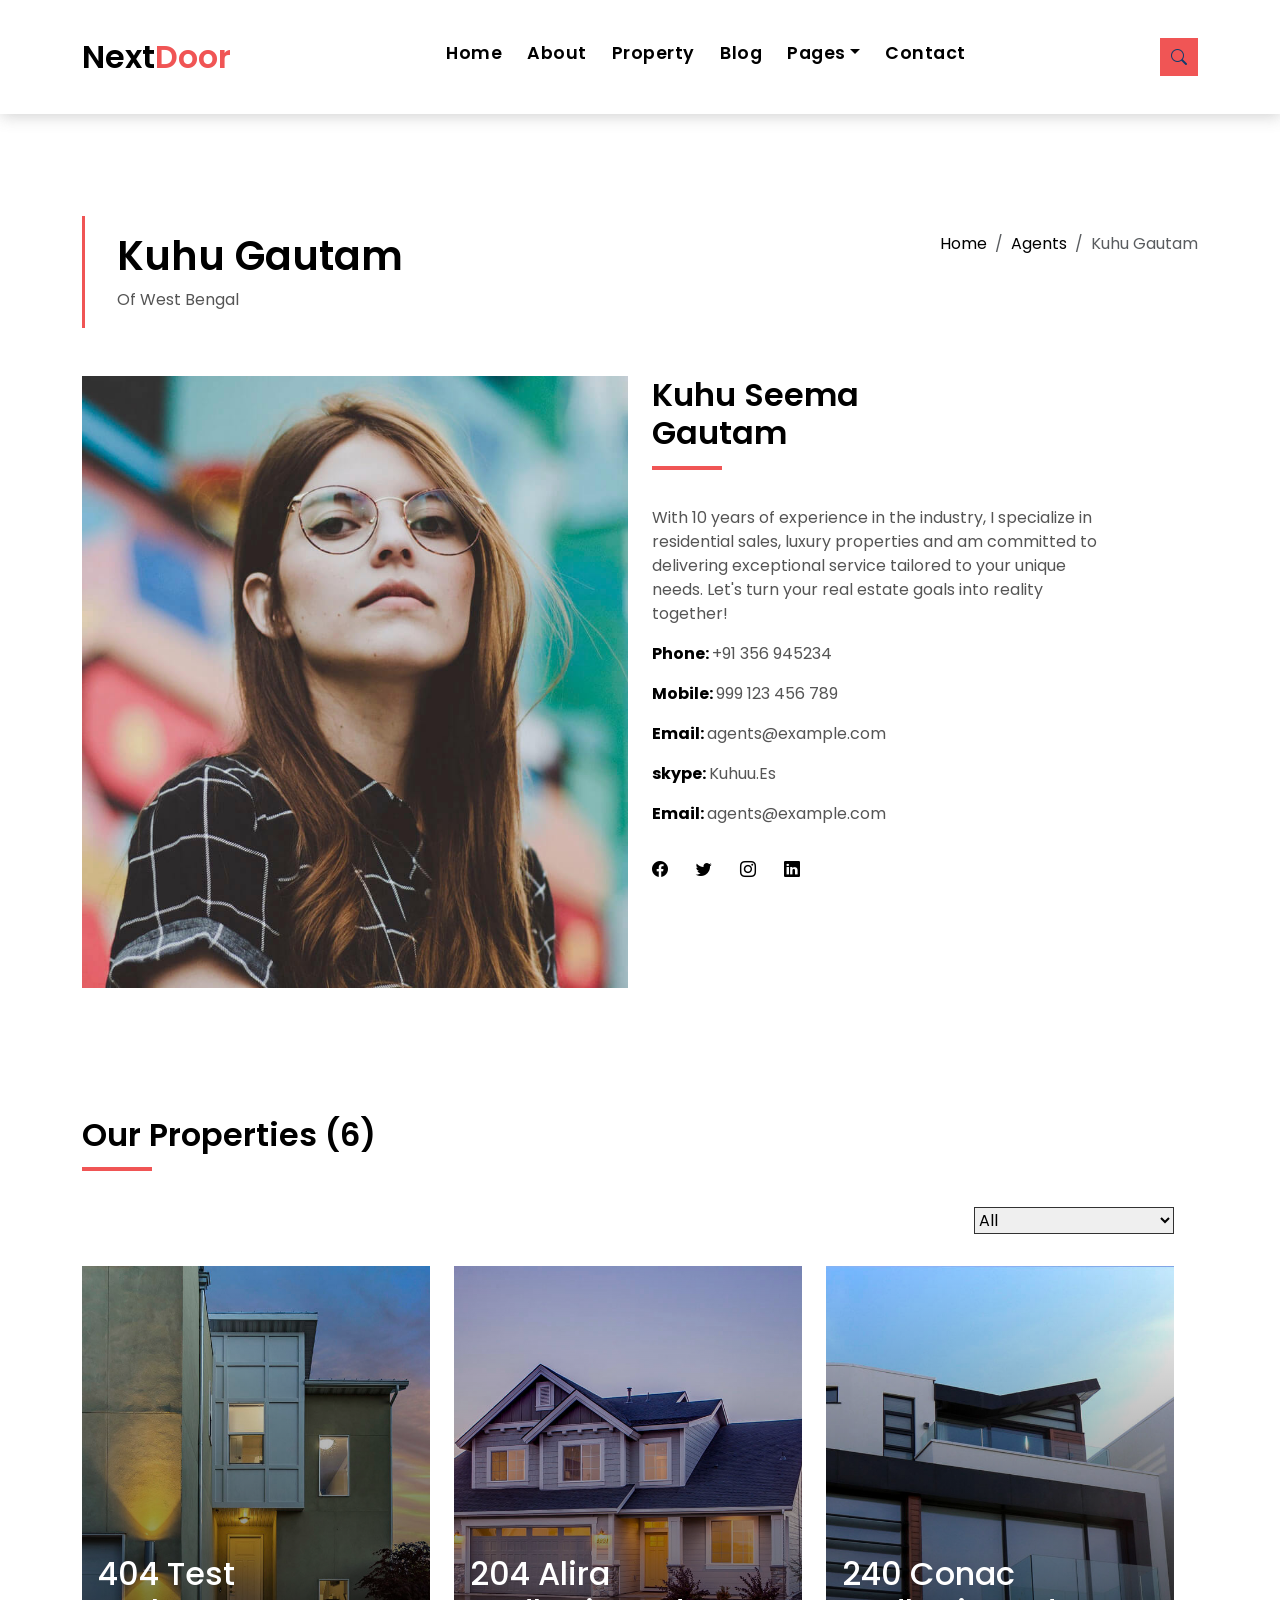
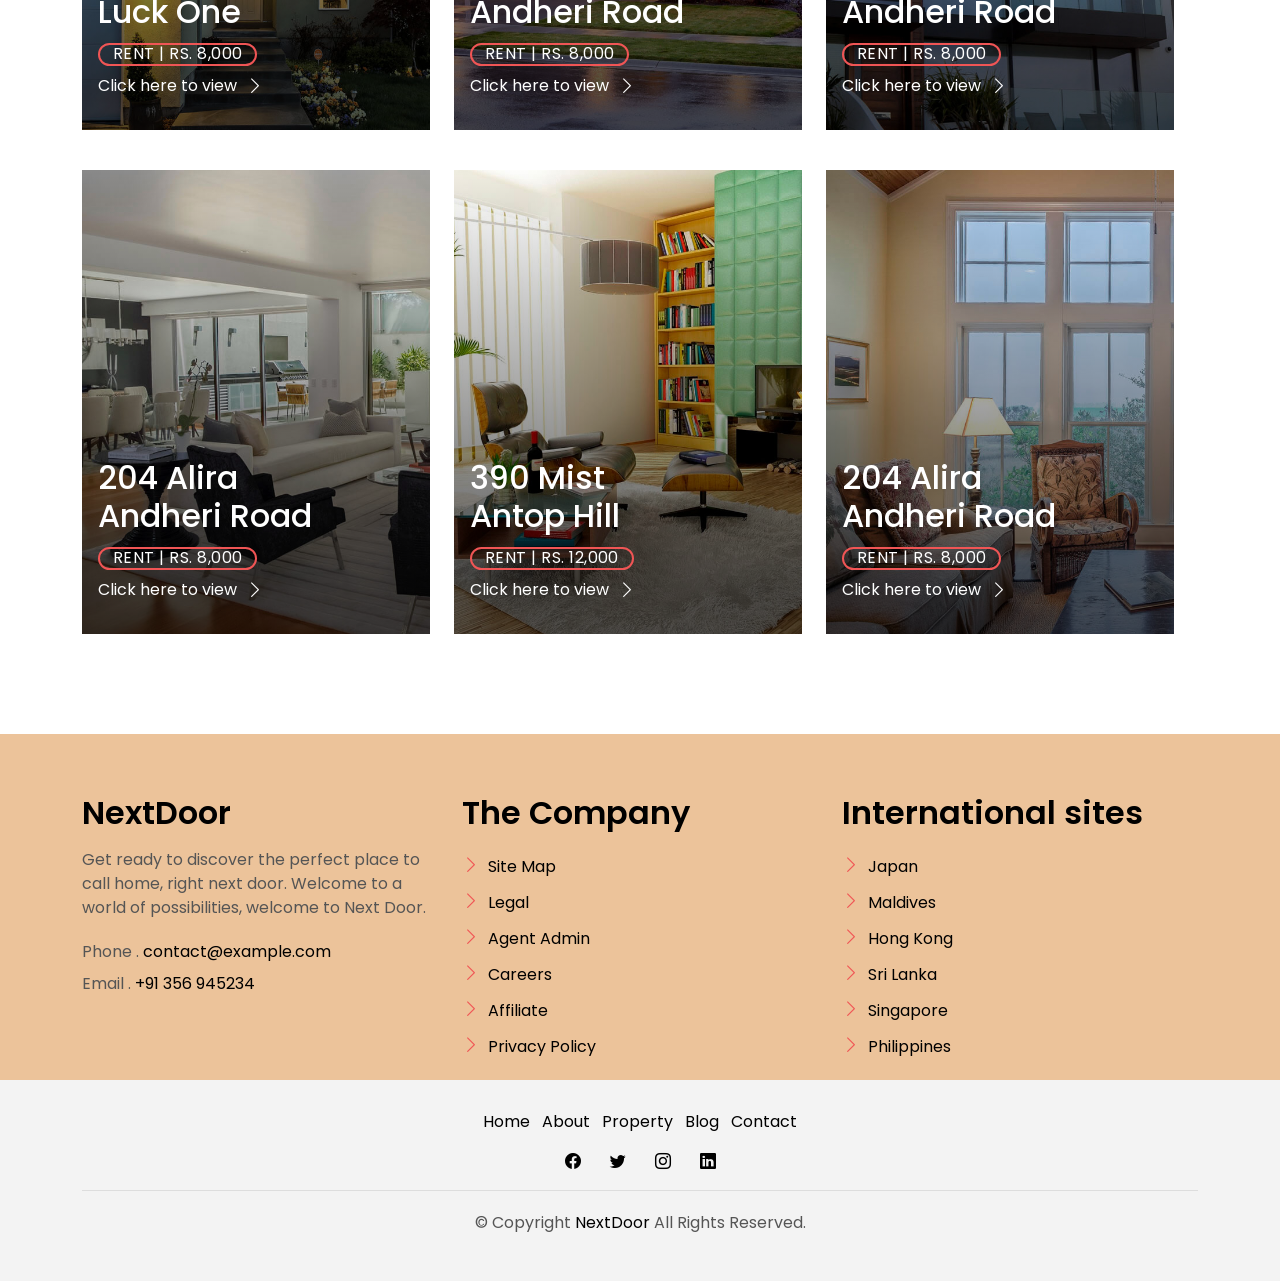
<file: agent-single.html>
<!DOCTYPE html>
<html lang="en">
    <head>
        <meta charset="utf-8" />
        <meta content="width=device-width, initial-scale=1.0" name="viewport" />

        <title>Agent Info</title>
        <meta content="" name="description" />
        <meta content="" name="keywords" />

        <!-- Favicons -->
        <link href="assets/img/favicon.png" rel="icon" />
        <link href="assets/img/apple-touch-icon.png" rel="apple-touch-icon" />

        <!-- Google Fonts -->
        <link
            href="https://fonts.googleapis.com/css?family=Poppins:300,400,500,600,700"
            rel="stylesheet"
        />

        <!-- Vendor CSS Files -->
        <link
            href="assets/vendor/animate.css/animate.min.css"
            rel="stylesheet"
        />
        <link
            href="assets/vendor/bootstrap/css/bootstrap.min.css"
            rel="stylesheet"
        />
        <link
            href="assets/vendor/bootstrap-icons/bootstrap-icons.css"
            rel="stylesheet"
        />
        <link
            href="assets/vendor/swiper/swiper-bundle.min.css"
            rel="stylesheet"
        />

        <!-- Main CSS File -->
        <link href="assets/css/style.css" rel="stylesheet" />


    </head>

    <body>
        <!-- ******* Property Search div ******* -->
        <div class="click-closed"></div>
        <!--/ Form Search Star /-->
        <div class="box-collapse" style="background-color: white">
            <div class="title-box-d">
                <h3 class="title-d">Search Property</h3>
            </div>
            <span class="close-box-collapse right-boxed bi bi-x"></span>
            <div class="box-collapse-wrap form">
                <form class="form-a">
                    <div class="row">
                        <div class="col-md-12 mb-2">
                            <div class="form-group">
                                <label class="pb-2" for="Type">Keyword</label>
                                <input
                                    type="text"
                                    class="form-control form-control-lg form-control-a"
                                    placeholder="Keyword"
                                />
                            </div>
                        </div>
                        <div class="col-md-6 mb-2">
                            <div class="form-group mt-3">
                                <label class="pb-2" for="Type">Type</label>
                                <select
                                    class="form-control form-select form-control-a"
                                    id="Type"
                                >
                                    <option>All Type</option>
                                    <option>For Rent</option>
                                    <option>For Sale</option>
                                    <option>Open House</option>
                                </select>
                            </div>
                        </div>
                        <div class="col-md-6 mb-2">
                            <div class="form-group mt-3">
                                <label class="pb-2" for="city">City</label>
                                <select
                                    class="form-control form-select form-control-a"
                                    id="city"
                                >
                                    <option>All City</option>
                                    <option>Mumbai</option>
                                    <option>Ahmedabad</option>
                                    <option>Rourkela</option>
                                    <option>Kanpur</option>
                                </select>
                            </div>
                        </div>
                        <div class="col-md-6 mb-2">
                            <div class="form-group mt-3">
                                <label class="pb-2" for="bedrooms"
                                    >Bedrooms</label
                                >
                                <select
                                    class="form-control form-select form-control-a"
                                    id="bedrooms"
                                >
                                    <option>Any</option>
                                    <option>01</option>
                                    <option>02</option>
                                    <option>03</option>
                                </select>
                            </div>
                        </div>
                        <div class="col-md-6 mb-2">
                            <div class="form-group mt-3">
                                <label class="pb-2" for="courtyard"
                                    >Courtyard</label
                                >
                                <select
                                    class="form-control form-select form-control-a"
                                    id="Yards"
                                >
                                    <option>Any</option>
                                    <option>01</option>
                                    <option>02</option>
                                    <option>03</option>
                                    <option>04</option>
                                </select>
                            </div>
                        </div>
                        <div class="col-md-6 mb-2">
                            <div class="form-group mt-3">
                                <label class="pb-2" for="bathrooms"
                                    >Bathrooms</label
                                >
                                <select
                                    class="form-control form-select form-control-a"
                                    id="bathrooms"
                                >
                                    <option>Any</option>
                                    <option>01</option>
                                    <option>02</option>
                                    <option>03</option>
                                </select>
                            </div>
                        </div>
                        <div class="col-md-6 mb-2">
                            <div class="form-group mt-3">
                                <label class="pb-2" for="price"
                                    >Min Price</label
                                >
                                <select
                                    class="form-control form-select form-control-a"
                                    id="price"
                                >
                                    <option>Unlimite</option>
                                    <option>Rs.50,000</option>
                                    <option>Rs.100,000</option>
                                    <option>Rs.150,000</option>
                                    <option>Rs.200,000</option>
                                </select>
                            </div>
                        </div>
                        <div class="col-md-12">
                            <button type="submit" class="btn btn-b">
                                Search Property
                            </button>
                        </div>
                    </div>
                </form>
            </div>
        </div>
        <!-- End Property Search div -->>

        <!-- ======= Header/Navbar ======= -->
        <nav
            class="navbar navbar-default navbar-trans navbar-expand-lg fixed-top"
        >
            <div class="container">
                <button
                    class="navbar-toggler collapsed"
                    type="button"
                    data-bs-toggle="collapse"
                    data-bs-target="#navbarDefault"
                    aria-controls="navbarDefault"
                    aria-expanded="false"
                    aria-label="Toggle navigation"
                >
                    <span></span>
                    <span></span>
                    <span></span>
                </button>
                <a class="navbar-brand text-brand" href="index.html"
                    >Next<span class="color-b">Door</span></a
                >

                <div
                    class="navbar-collapse collapse justify-content-center"
                    id="navbarDefault"
                >
                    <ul class="navbar-nav">
                        <li class="nav-item">
                            <a class="nav-link" href="index.html">Home</a>
                        </li>

                        <li class="nav-item">
                            <a class="nav-link" href="about.html">About</a>
                        </li>

                        <li class="nav-item">
                            <a class="nav-link" href="property-grid.html"
                                >Property</a
                            >
                        </li>

                        <li class="nav-item">
                            <a class="nav-link" href="blog-grid.html">Blog</a>
                        </li>

                        <li class="nav-item dropdown">
                            <a
                                class="nav-link dropdown-toggle"
                                href="#"
                                id="navbarDropdown"
                                role="button"
                                data-bs-toggle="dropdown"
                                aria-haspopup="true"
                                aria-expanded="false"
                                >Pages</a
                            >
                            <div class="dropdown-menu">
                                <a
                                    class="dropdown-item"
                                    href="property-single.html"
                                    >Highlight Property</a
                                >
                                <a class="dropdown-item" href="blog-single.html"
                                    >Blog Page</a
                                >
                                <a class="dropdown-item" href="agents-grid.html"
                                    >Our Agents</a
                                >
                                <a
                                    class="dropdown-item active"
                                    href="agent-single.html"
                                    >Agent Of The Day</a
                                >
                            </div>
                        </li>
                        <li class="nav-item">
                            <a class="nav-link" href="contact.html">Contact</a>
                        </li>
                    </ul>
                </div>

                <button
                    type="button"
                    class="btn btn-b-n navbar-toggle-box navbar-toggle-box-collapse"
                    data-bs-toggle="collapse"
                    data-bs-target="#navbarTogglerDemo01"
                >
                    <i class="bi bi-search"></i>
                </button>
            </div>
        </nav>
        <!-- End Header/Navbar -->

        <main id="main">
            <!-- ======= Intro Single ======= -->
            <section class="intro-single">
                <div class="container">
                    <div class="row">
                        <div class="col-md-12 col-lg-8">
                            <div class="title-single-box">
                                <h1 class="title-single">Kuhu Gautam</h1>
                                <span class="color-text-a"
                                    >Of West Bengal</span
                                >
                            </div>
                        </div>
                        <div class="col-md-12 col-lg-4">
                            <nav
                                aria-label="breadcrumb"
                                class="breadcrumb-box d-flex justify-content-lg-end"
                            >
                                <ol class="breadcrumb">
                                    <li class="breadcrumb-item">
                                        <a href="index.html">Home</a>
                                    </li>
                                    <li class="breadcrumb-item">
                                        <a href="agents-grid.html">Agents</a>
                                    </li>
                                    <li
                                        class="breadcrumb-item active"
                                        aria-current="page"
                                    >
                                        Kuhu Gautam
                                    </li>
                                </ol>
                            </nav>
                        </div>
                    </div>
                </div>
            </section>
            <!-- End Intro Single -->

            <!-- ======= Agent Single ======= -->
            <section class="agent-single">
                <div class="container">
                    <div class="row">
                        <div class="col-sm-12">
                            <div class="row">
                                <div class="col-md-6">
                                    <div class="agent-avatar-box">
                                        <img
                                            src="assets/img/agent-7.jpg"
                                            alt=""
                                            class="agent-avatar img-fluid"
                                        />
                                    </div>
                                </div>
                                <div class="col-md-5 section-md-t3">
                                    <div class="agent-info-box">
                                        <div class="agent-title">
                                            <div class="title-box-d">
                                                <h3 class="title-d">
                                                    Kuhu Seema <br />
                                                    Gautam
                                                </h3>
                                            </div>
                                        </div>
                                        <div class="agent-content mb-3">
                                            <p class="content-d color-text-a">
                                                With 10 years of experience in the industry, I specialize in residential sales, luxury properties and am committed to delivering exceptional service tailored to your unique needs. Let's turn your real estate goals into reality together!
                                            </p>
                                            <div class="info-agents color-a">
                                                <p>
                                                    <strong>Phone: </strong>
                                                    <span class="color-text-a">
                                                        +91 356 945234
                                                    </span>
                                                </p>
                                                <p>
                                                    <strong>Mobile: </strong>
                                                    <span class="color-text-a">
                                                        999 123 456 789</span
                                                    >
                                                </p>
                                                <p>
                                                    <strong>Email: </strong>
                                                    <span class="color-text-a">
                                                        agents@example.com</span
                                                    >
                                                </p>
                                                <p>
                                                    <strong>skype: </strong>
                                                    <span class="color-text-a">
                                                        Kuhuu.Es</span
                                                    >
                                                </p>
                                                <p>
                                                    <strong>Email: </strong>
                                                    <span class="color-text-a">
                                                        agents@example.com</span
                                                    >
                                                </p>
                                            </div>
                                        </div>
                                        <div class="socials-footer">
                                            <ul class="list-inline">
                                                <li class="list-inline-item">
                                                    <a
                                                        href="#"
                                                        class="link-one"
                                                    >
                                                        <i
                                                            class="bi bi-facebook"
                                                            aria-hidden="true"
                                                        ></i>
                                                    </a>
                                                </li>
                                                <li class="list-inline-item">
                                                    <a
                                                        href="#"
                                                        class="link-one"
                                                    >
                                                        <i
                                                            class="bi bi-twitter"
                                                            aria-hidden="true"
                                                        ></i>
                                                    </a>
                                                </li>
                                                <li class="list-inline-item">
                                                    <a
                                                        href="#"
                                                        class="link-one"
                                                    >
                                                        <i
                                                            class="bi bi-instagram"
                                                            aria-hidden="true"
                                                        ></i>
                                                    </a>
                                                </li>
                                                <li class="list-inline-item">
                                                    <a
                                                        href="#"
                                                        class="link-one"
                                                    >
                                                        <i
                                                            class="bi bi-linkedin"
                                                            aria-hidden="true"
                                                        ></i>
                                                    </a>
                                                </li>
                                            </ul>
                                        </div>
                                    </div>
                                </div>
                            </div>
                        </div>
                        <div class="col-md-12 section-t8">
                            <div class="title-box-d">
                                <h3 class="title-d">Our Properties (6)</h3>
                            </div>
                        </div>
                        <div class="row property-grid grid">
                            <div class="col-sm-12">
                                <div class="grid-option">
                                    <form>
                                        <select class="custom-select">
                                            <option selected>All</option>
                                            <option value="1">
                                                New to Old
                                            </option>
                                            <option value="2">For Rent</option>
                                            <option value="3">For Sale</option>
                                        </select>
                                    </form>
                                </div>
                            </div>
                            <div class="col-md-4">
                                <div class="card-box-a card-shadow">
                                    <div class="img-box-a">
                                        <img
                                            src="assets/img/property-1.jpg"
                                            alt=""
                                            class="img-a img-fluid"
                                        />
                                    </div>
                                    <div class="card-overlay">
                                        <div class="card-overlay-a-content">
                                            <div class="card-header-a">
                                                <h2 class="card-title-a">
                                                    <a href="#"
                                                        >404 Test <br />
                                                        Luck One</a
                                                    >
                                                </h2>
                                            </div>
                                            <div class="card-body-a">
                                                <div class="price-box d-flex">
                                                    <span class="price-a"
                                                        >rent | Rs. 8,000</span
                                                    >
                                                </div>
                                                <a href="#" class="link-a"
                                                    >Click here to view
                                                    <span
                                                        class="bi bi-chevron-right"
                                                    ></span>
                                                </a>
                                            </div>
                                            <div class="card-footer-a">
                                                <ul
                                                    class="card-info d-flex justify-content-around"
                                                >
                                                    <li>
                                                        <h4
                                                            class="card-info-title"
                                                        >
                                                            Area
                                                        </h4>
                                                        <span
                                                            >340m
                                                            <sup>2</sup>
                                                        </span>
                                                    </li>
                                                    <li>
                                                        <h4
                                                            class="card-info-title"
                                                        >
                                                            Beds
                                                        </h4>
                                                        <span>2</span>
                                                    </li>
                                                    <li>
                                                        <h4
                                                            class="card-info-title"
                                                        >
                                                            Baths
                                                        </h4>
                                                        <span>4</span>
                                                    </li>
                                                    <li>
                                                        <h4
                                                            class="card-info-title"
                                                        >
                                                            Yards
                                                        </h4>
                                                        <span>1</span>
                                                    </li>
                                                </ul>
                                            </div>
                                        </div>
                                    </div>
                                </div>
                            </div>
                            <div class="col-md-4">
                                <div class="card-box-a card-shadow">
                                    <div class="img-box-a">
                                        <img
                                            src="assets/img/property-3.jpg"
                                            alt=""
                                            class="img-a img-fluid"
                                        />
                                    </div>
                                    <div class="card-overlay">
                                        <div class="card-overlay-a-content">
                                            <div class="card-header-a">
                                                <h2 class="card-title-a">
                                                    <a href="#"
                                                        >204 Alira <br />
                                                        Andheri Road</a
                                                    >
                                                </h2>
                                            </div>
                                            <div class="card-body-a">
                                                <div class="price-box d-flex">
                                                    <span class="price-a"
                                                        >rent | Rs. 8,000</span
                                                    >
                                                </div>
                                                <a href="#" class="link-a"
                                                    >Click here to view
                                                    <span
                                                        class="bi bi-chevron-right"
                                                    ></span>
                                                </a>
                                            </div>
                                            <div class="card-footer-a">
                                                <ul
                                                    class="card-info d-flex justify-content-around"
                                                >
                                                    <li>
                                                        <h4
                                                            class="card-info-title"
                                                        >
                                                            Area
                                                        </h4>
                                                        <span
                                                            >340m
                                                            <sup>2</sup>
                                                        </span>
                                                    </li>
                                                    <li>
                                                        <h4
                                                            class="card-info-title"
                                                        >
                                                            Beds
                                                        </h4>
                                                        <span>2</span>
                                                    </li>
                                                    <li>
                                                        <h4
                                                            class="card-info-title"
                                                        >
                                                            Baths
                                                        </h4>
                                                        <span>4</span>
                                                    </li>
                                                    <li>
                                                        <h4
                                                            class="card-info-title"
                                                        >
                                                            Yards
                                                        </h4>
                                                        <span>1</span>
                                                    </li>
                                                </ul>
                                            </div>
                                        </div>
                                    </div>
                                </div>
                            </div>
                            <div class="col-md-4">
                                <div class="card-box-a card-shadow">
                                    <div class="img-box-a">
                                        <img
                                            src="assets/img/property-6.jpg"
                                            alt=""
                                            class="img-a img-fluid"
                                        />
                                    </div>
                                    <div class="card-overlay">
                                        <div class="card-overlay-a-content">
                                            <div class="card-header-a">
                                                <h2 class="card-title-a">
                                                    <a href="#"
                                                        >240 Conac <br />
                                                        Andheri Road</a
                                                    >
                                                </h2>
                                            </div>
                                            <div class="card-body-a">
                                                <div class="price-box d-flex">
                                                    <span class="price-a"
                                                        >rent | Rs. 8,000</span
                                                    >
                                                </div>
                                                <a href="#" class="link-a"
                                                    >Click here to view
                                                    <span
                                                        class="bi bi-chevron-right"
                                                    ></span>
                                                </a>
                                            </div>
                                            <div class="card-footer-a">
                                                <ul
                                                    class="card-info d-flex justify-content-around"
                                                >
                                                    <li>
                                                        <h4
                                                            class="card-info-title"
                                                        >
                                                            Area
                                                        </h4>
                                                        <span
                                                            >340m
                                                            <sup>2</sup>
                                                        </span>
                                                    </li>
                                                    <li>
                                                        <h4
                                                            class="card-info-title"
                                                        >
                                                            Beds
                                                        </h4>
                                                        <span>2</span>
                                                    </li>
                                                    <li>
                                                        <h4
                                                            class="card-info-title"
                                                        >
                                                            Baths
                                                        </h4>
                                                        <span>4</span>
                                                    </li>
                                                    <li>
                                                        <h4
                                                            class="card-info-title"
                                                        >
                                                            Yards
                                                        </h4>
                                                        <span>1</span>
                                                    </li>
                                                </ul>
                                            </div>
                                        </div>
                                    </div>
                                </div>
                            </div>
                            <div class="col-md-4">
                                <div class="card-box-a card-shadow">
                                    <div class="img-box-a">
                                        <img
                                            src="assets/img/property-7.jpg"
                                            alt=""
                                            class="img-a img-fluid"
                                        />
                                    </div>
                                    <div class="card-overlay">
                                        <div class="card-overlay-a-content">
                                            <div class="card-header-a">
                                                <h2 class="card-title-a">
                                                    <a href="#"
                                                        >204 Alira <br />
                                                        Andheri Road</a
                                                    >
                                                </h2>
                                            </div>
                                            <div class="card-body-a">
                                                <div class="price-box d-flex">
                                                    <span class="price-a"
                                                        >rent | Rs. 8,000</span
                                                    >
                                                </div>
                                                <a href="#" class="link-a"
                                                    >Click here to view
                                                    <span
                                                        class="bi bi-chevron-right"
                                                    ></span>
                                                </a>
                                            </div>
                                            <div class="card-footer-a">
                                                <ul
                                                    class="card-info d-flex justify-content-around"
                                                >
                                                    <li>
                                                        <h4
                                                            class="card-info-title"
                                                        >
                                                            Area
                                                        </h4>
                                                        <span
                                                            >340m
                                                            <sup>2</sup>
                                                        </span>
                                                    </li>
                                                    <li>
                                                        <h4
                                                            class="card-info-title"
                                                        >
                                                            Beds
                                                        </h4>
                                                        <span>2</span>
                                                    </li>
                                                    <li>
                                                        <h4
                                                            class="card-info-title"
                                                        >
                                                            Baths
                                                        </h4>
                                                        <span>4</span>
                                                    </li>
                                                    <li>
                                                        <h4
                                                            class="card-info-title"
                                                        >
                                                            Yards
                                                        </h4>
                                                        <span>1</span>
                                                    </li>
                                                </ul>
                                            </div>
                                        </div>
                                    </div>
                                </div>
                            </div>
                            <div class="col-md-4">
                                <div class="card-box-a card-shadow">
                                    <div class="img-box-a">
                                        <img
                                            src="assets/img/property-8.jpg"
                                            alt=""
                                            class="img-a img-fluid"
                                        />
                                    </div>
                                    <div class="card-overlay">
                                        <div class="card-overlay-a-content">
                                            <div class="card-header-a">
                                                <h2 class="card-title-a">
                                                    <a href="#"
                                                        >390 Mist <br />
                                                        Antop Hill</a
                                                    >
                                                </h2>
                                            </div>
                                            <div class="card-body-a">
                                                <div class="price-box d-flex">
                                                    <span class="price-a"
                                                        >rent | Rs. 12,000</span
                                                    >
                                                </div>
                                                <a href="#" class="link-a"
                                                    >Click here to view
                                                    <span
                                                        class="bi bi-chevron-right"
                                                    ></span>
                                                </a>
                                            </div>
                                            <div class="card-footer-a">
                                                <ul
                                                    class="card-info d-flex justify-content-around"
                                                >
                                                    <li>
                                                        <h4
                                                            class="card-info-title"
                                                        >
                                                            Area
                                                        </h4>
                                                        <span
                                                            >340m
                                                            <sup>2</sup>
                                                        </span>
                                                    </li>
                                                    <li>
                                                        <h4
                                                            class="card-info-title"
                                                        >
                                                            Beds
                                                        </h4>
                                                        <span>2</span>
                                                    </li>
                                                    <li>
                                                        <h4
                                                            class="card-info-title"
                                                        >
                                                            Baths
                                                        </h4>
                                                        <span>4</span>
                                                    </li>
                                                    <li>
                                                        <h4
                                                            class="card-info-title"
                                                        >
                                                            Yards
                                                        </h4>
                                                        <span>1</span>
                                                    </li>
                                                </ul>
                                            </div>
                                        </div>
                                    </div>
                                </div>
                            </div>
                            <div class="col-md-4">
                                <div class="card-box-a card-shadow">
                                    <div class="img-box-a">
                                        <img
                                            src="assets/img/property-10.jpg"
                                            alt=""
                                            class="img-a img-fluid"
                                        />
                                    </div>
                                    <div class="card-overlay">
                                        <div class="card-overlay-a-content">
                                            <div class="card-header-a">
                                                <h2 class="card-title-a">
                                                    <a href="#"
                                                        >204 Alira <br />
                                                        Andheri Road</a
                                                    >
                                                </h2>
                                            </div>
                                            <div class="card-body-a">
                                                <div class="price-box d-flex">
                                                    <span class="price-a"
                                                        >rent | Rs. 8,000</span
                                                    >
                                                </div>
                                                <a href="#" class="link-a"
                                                    >Click here to view
                                                    <span
                                                        class="bi bi-chevron-right"
                                                    ></span>
                                                </a>
                                            </div>
                                            <div class="card-footer-a">
                                                <ul
                                                    class="card-info d-flex justify-content-around"
                                                >
                                                    <li>
                                                        <h4
                                                            class="card-info-title"
                                                        >
                                                            Area
                                                        </h4>
                                                        <span
                                                            >340m
                                                            <sup>2</sup>
                                                        </span>
                                                    </li>
                                                    <li>
                                                        <h4
                                                            class="card-info-title"
                                                        >
                                                            Beds
                                                        </h4>
                                                        <span>2</span>
                                                    </li>
                                                    <li>
                                                        <h4
                                                            class="card-info-title"
                                                        >
                                                            Baths
                                                        </h4>
                                                        <span>4</span>
                                                    </li>
                                                    <li>
                                                        <h4
                                                            class="card-info-title"
                                                        >
                                                            Yards
                                                        </h4>
                                                        <span>1</span>
                                                    </li>
                                                </ul>
                                            </div>
                                        </div>
                                    </div>
                                </div>
                            </div>
                        </div>
                    </div>
                </div>
            </section>
            <!-- End Agent Single -->
        </main>
        <!-- End #main -->

        <!-- ======= Footer ======= -->
        <section class="section-footer">
            <div class="container">
                <div class="row">
                    <div class="col-sm-12 col-md-4">
                        <div class="widget-a">
                            <div class="w-header-a">
                                <h3 class="w-title-a text-brand">NextDoor</h3>
                            </div>
                            <div class="w-body-a">
                                <p class="w-text-a color-text-a">
                                    Get ready to discover the perfect place to call home, right next door. Welcome to a world of possibilities, welcome to Next Door.
                                </p>
                            </div>
                            <div class="w-footer-a">
                                <ul class="list-unstyled">
                                    <li class="color-a">
                                        <span class="color-text-a"
                                            >Phone .</span
                                        >
                                        contact@example.com
                                    </li>
                                    <li class="color-a">
                                        <span class="color-text-a"
                                            >Email .</span
                                        >
                                        +91 356 945234
                                    </li>
                                </ul>
                            </div>
                        </div>
                    </div>
                    <div class="col-sm-12 col-md-4 section-md-t3">
                        <div class="widget-a">
                            <div class="w-header-a">
                                <h3 class="w-title-a text-brand">
                                    The Company
                                </h3>
                            </div>
                            <div class="w-body-a">
                                <div class="w-body-a">
                                    <ul class="list-unstyled">
                                        <li class="item-list-a">
                                            <i class="bi bi-chevron-right"></i>
                                            <a href="#">Site Map</a>
                                        </li>
                                        <li class="item-list-a">
                                            <i class="bi bi-chevron-right"></i>
                                            <a href="#">Legal</a>
                                        </li>
                                        <li class="item-list-a">
                                            <i class="bi bi-chevron-right"></i>
                                            <a href="#">Agent Admin</a>
                                        </li>
                                        <li class="item-list-a">
                                            <i class="bi bi-chevron-right"></i>
                                            <a href="#">Careers</a>
                                        </li>
                                        <li class="item-list-a">
                                            <i class="bi bi-chevron-right"></i>
                                            <a href="#">Affiliate</a>
                                        </li>
                                        <li class="item-list-a">
                                            <i class="bi bi-chevron-right"></i>
                                            <a href="#">Privacy Policy</a>
                                        </li>
                                    </ul>
                                </div>
                            </div>
                        </div>
                    </div>
                    <div class="col-sm-12 col-md-4 section-md-t3">
                        <div class="widget-a">
                            <div class="w-header-a">
                                <h3 class="w-title-a text-brand">
                                    International sites
                                </h3>
                            </div>
                            <div class="w-body-a">
                                <ul class="list-unstyled">
                                    <li class="item-list-a">
                                        <i class="bi bi-chevron-right"></i>
                                        <a href="#">Japan</a>
                                    </li>
                                    <li class="item-list-a">
                                        <i class="bi bi-chevron-right"></i>
                                        <a href="#">Maldives</a>
                                    </li>
                                    <li class="item-list-a">
                                        <i class="bi bi-chevron-right"></i>
                                        <a href="#">Hong Kong</a>
                                    </li>
                                    <li class="item-list-a">
                                        <i class="bi bi-chevron-right"></i>
                                        <a href="#">Sri Lanka</a>
                                    </li>
                                    <li class="item-list-a">
                                        <i class="bi bi-chevron-right"></i>
                                        <a href="#">Singapore</a>
                                    </li>
                                    <li class="item-list-a">
                                        <i class="bi bi-chevron-right"></i>
                                        <a href="#">Philippines</a>
                                    </li>
                                </ul>
                            </div>
                        </div>
                    </div>
                </div>
            </div>
        </section>
        <footer>
            <div class="container">
                <div class="row">
                    <div class="col-md-12">
                        <nav class="nav-footer">
                            <ul class="list-inline">
                                <li class="list-inline-item">
                                    <a href="#">Home</a>
                                </li>
                                <li class="list-inline-item">
                                    <a href="#">About</a>
                                </li>
                                <li class="list-inline-item">
                                    <a href="#">Property</a>
                                </li>
                                <li class="list-inline-item">
                                    <a href="#">Blog</a>
                                </li>
                                <li class="list-inline-item">
                                    <a href="#">Contact</a>
                                </li>
                            </ul>
                        </nav>
                        <div class="socials-a">
                            <ul class="list-inline">
                                <li class="list-inline-item">
                                    <a href="#">
                                        <i
                                            class="bi bi-facebook"
                                            aria-hidden="true"
                                        ></i>
                                    </a>
                                </li>
                                <li class="list-inline-item">
                                    <a href="#">
                                        <i
                                            class="bi bi-twitter"
                                            aria-hidden="true"
                                        ></i>
                                    </a>
                                </li>
                                <li class="list-inline-item">
                                    <a href="#">
                                        <i
                                            class="bi bi-instagram"
                                            aria-hidden="true"
                                        ></i>
                                    </a>
                                </li>
                                <li class="list-inline-item">
                                    <a href="#">
                                        <i
                                            class="bi bi-linkedin"
                                            aria-hidden="true"
                                        ></i>
                                    </a>
                                </li>
                            </ul>
                        </div>
                        <div class="copyright-footer">
                            <p class="copyright color-text-a">
                                &copy; Copyright
                                <span class="color-a">NextDoor</span> All Rights
                                Reserved.
                            </p>
                        </div>
                    </div>
                </div>
            </div>
        </footer>
        <!-- End  Footer -->

        <div id="preloader"></div>
        <a
            href="#"
            class="back-to-top d-flex align-items-center justify-content-center"
            ><i class="bi bi-arrow-up-short"></i
        ></a>

        <!--JS Files -->
        <script src="assets/vendor/bootstrap/js/bootstrap.bundle.min.js"></script>
        <script src="assets/vendor/swiper/swiper-bundle.min.js"></script>
        <script src="assets/vendor/php-email-form/validate.js"></script>

        <!--Main JS File -->
        <script src="assets/js/main.js"></script>
    </body>
</html>
</file>
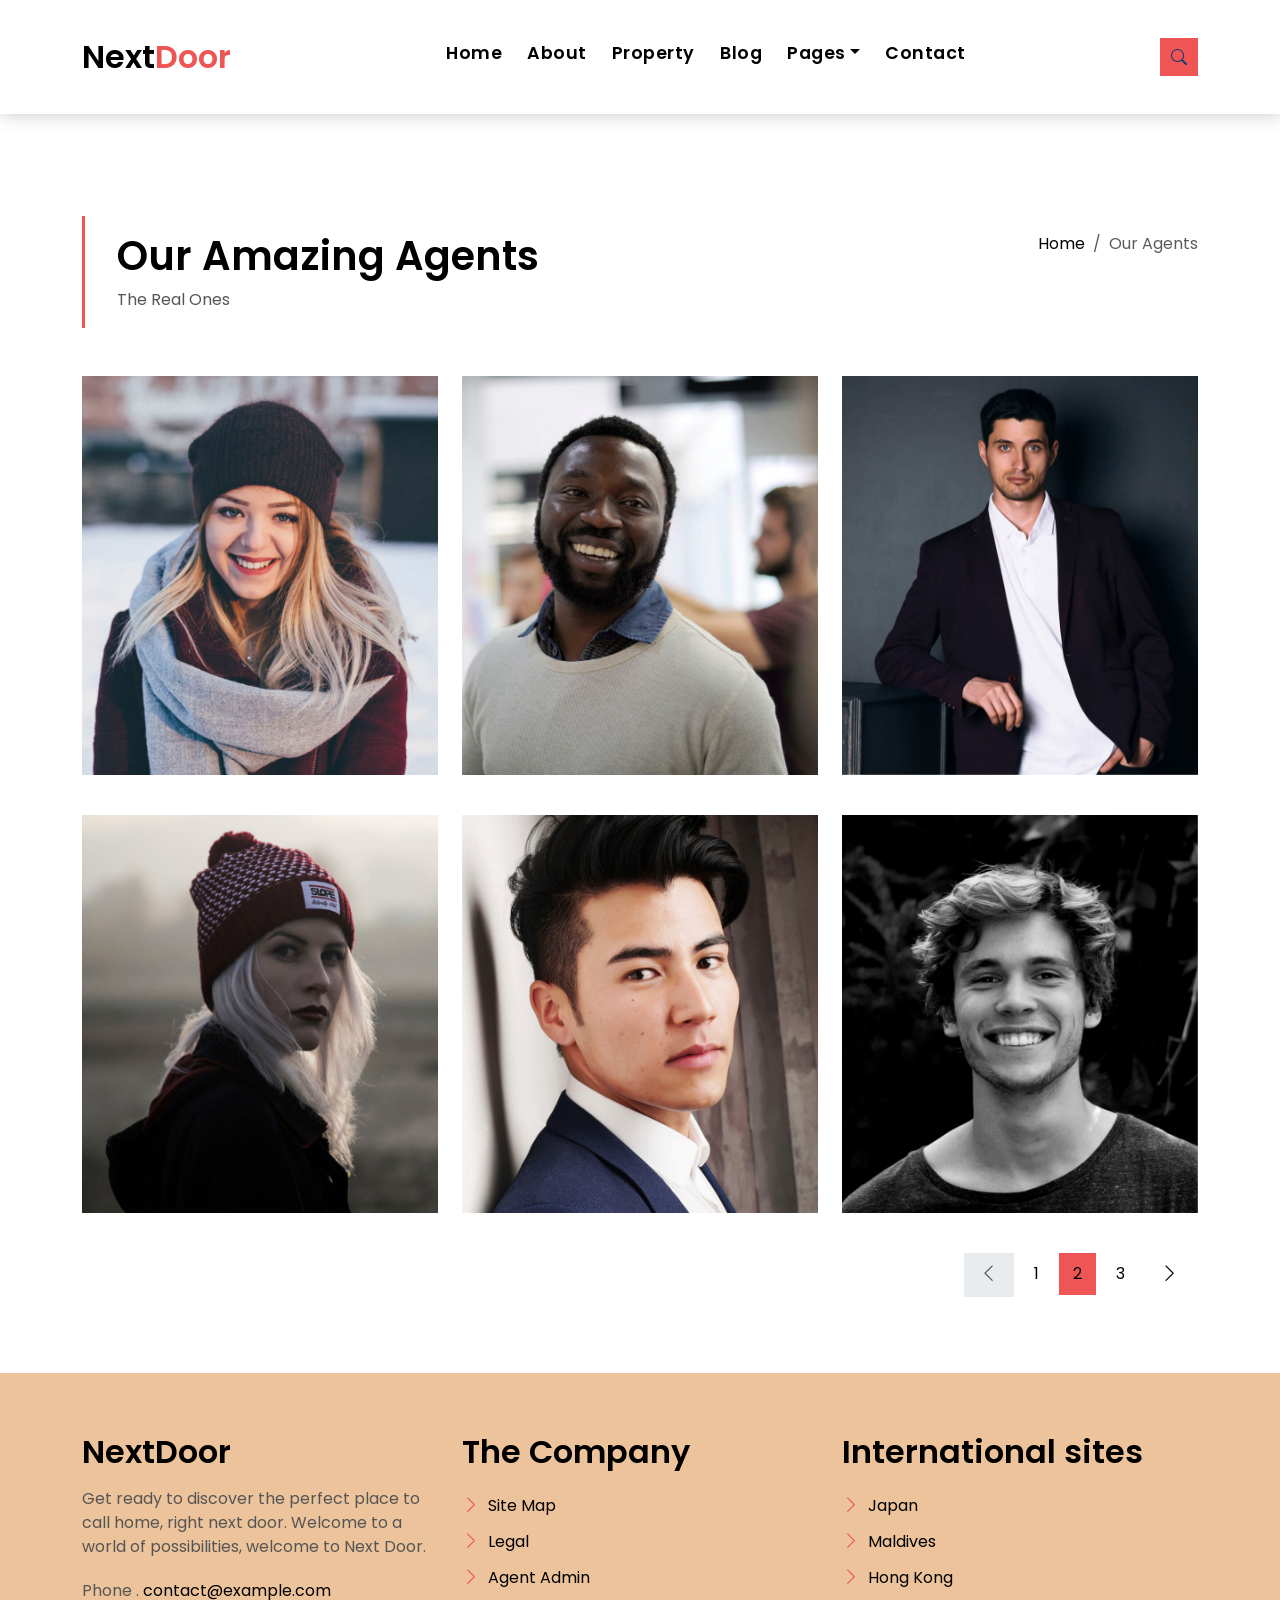
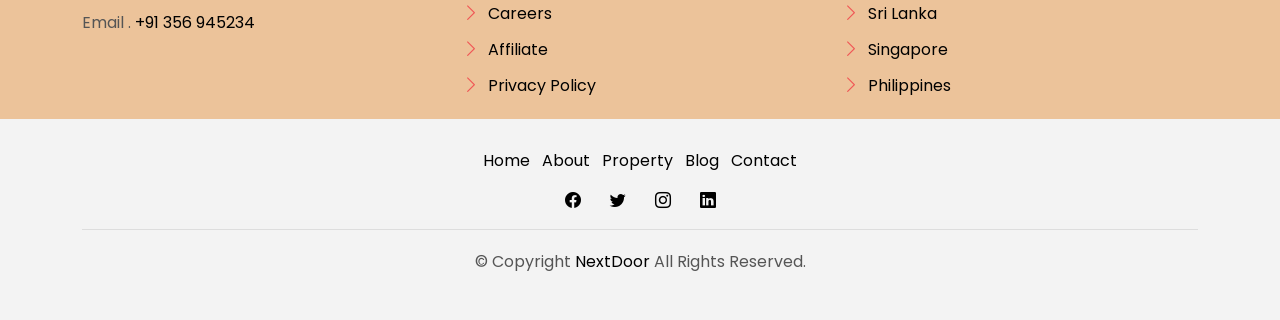
<file: agents-grid.html>
<!DOCTYPE html>
<html lang="en">
    <head>
        <meta charset="utf-8" />
        <meta content="width=device-width, initial-scale=1.0" name="viewport" />

        <title>Our Agents</title>
        <meta content="" name="description" />
        <meta content="" name="keywords" />

        <!-- Favicons -->
        <link href="assets/img/favicon.png" rel="icon" />
        <link href="assets/img/apple-touch-icon.png" rel="apple-touch-icon" />

        <!-- Google Fonts -->
        <link
            href="https://fonts.googleapis.com/css?family=Poppins:300,400,500,600,700"
            rel="stylesheet"
        />

        <!-- Vendor CSS Files -->
        <link
            href="assets/vendor/animate.css/animate.min.css"
            rel="stylesheet"
        />
        <link
            href="assets/vendor/bootstrap/css/bootstrap.min.css"
            rel="stylesheet"
        />
        <link
            href="assets/vendor/bootstrap-icons/bootstrap-icons.css"
            rel="stylesheet"
        />
        <link
            href="assets/vendor/swiper/swiper-bundle.min.css"
            rel="stylesheet"
        />

        <!--Main CSS File -->
        <link href="assets/css/style.css" rel="stylesheet" />


    </head>

    <body>
        <!-- ******* Property Search div ******* -->
        <div class="click-closed"></div>
        <!--/ Form Search Star /-->
        <div class="box-collapse" style="background-color: white">
            <div class="title-box-d">
                <h3 class="title-d">Search Property</h3>
            </div>
            <span class="close-box-collapse right-boxed bi bi-x"></span>
            <div class="box-collapse-wrap form">
                <form class="form-a">
                    <div class="row">
                        <div class="col-md-12 mb-2">
                            <div class="form-group">
                                <label class="pb-2" for="Type">Keyword</label>
                                <input
                                    type="text"
                                    class="form-control form-control-lg form-control-a"
                                    placeholder="Keyword"
                                />
                            </div>
                        </div>
                        <div class="col-md-6 mb-2">
                            <div class="form-group mt-3">
                                <label class="pb-2" for="Type">Type</label>
                                <select
                                    class="form-control form-select form-control-a"
                                    id="Type"
                                >
                                    <option>All Type</option>
                                    <option>For Rent</option>
                                    <option>For Sale</option>
                                    <option>Open House</option>
                                </select>
                            </div>
                        </div>
                        <div class="col-md-6 mb-2">
                            <div class="form-group mt-3">
                                <label class="pb-2" for="city">City</label>
                                <select
                                    class="form-control form-select form-control-a"
                                    id="city"
                                >
                                    <option>All City</option>
                                    <option>Mumbai</option>
                                    <option>Ahmedabad</option>
                                    <option>Rourkela</option>
                                    <option>Kanpur</option>
                                </select>
                            </div>
                        </div>
                        <div class="col-md-6 mb-2">
                            <div class="form-group mt-3">
                                <label class="pb-2" for="bedrooms"
                                    >Bedrooms</label
                                >
                                <select
                                    class="form-control form-select form-control-a"
                                    id="bedrooms"
                                >
                                    <option>Any</option>
                                    <option>01</option>
                                    <option>02</option>
                                    <option>03</option>
                                </select>
                            </div>
                        </div>
                        <div class="col-md-6 mb-2">
                            <div class="form-group mt-3">
                                <label class="pb-2" for="courtyard"
                                    >Courtyard</label
                                >
                                <select
                                    class="form-control form-select form-control-a"
                                    id="garages"
                                >
                                    <option>Any</option>
                                    <option>01</option>
                                    <option>02</option>
                                    <option>03</option>
                                    <option>04</option>
                                </select>
                            </div>
                        </div>
                        <div class="col-md-6 mb-2">
                            <div class="form-group mt-3">
                                <label class="pb-2" for="bathrooms"
                                    >Bathrooms</label
                                >
                                <select
                                    class="form-control form-select form-control-a"
                                    id="bathrooms"
                                >
                                    <option>Any</option>
                                    <option>01</option>
                                    <option>02</option>
                                    <option>03</option>
                                </select>
                            </div>
                        </div>
                        <div class="col-md-6 mb-2">
                            <div class="form-group mt-3">
                                <label class="pb-2" for="price"
                                    >Min Price</label
                                >
                                <select
                                    class="form-control form-select form-control-a"
                                    id="price"
                                >
                                    <option>Unlimite</option>
                                    <option>Rs.50,000</option>
                                    <option>Rs.100,000</option>
                                    <option>Rs.150,000</option>
                                    <option>Rs.200,000</option>
                                </select>
                            </div>
                        </div>
                        <div class="col-md-12">
                            <button type="submit" class="btn btn-b">
                                Search Property
                            </button>
                        </div>
                    </div>
                </form>
            </div>
        </div>
        <!-- End Property Search div -->>

        <!-- ======= Header/Navbar ======= -->
        <nav
            class="navbar navbar-default navbar-trans navbar-expand-lg fixed-top"
        >
            <div class="container">
                <button
                    class="navbar-toggler collapsed"
                    type="button"
                    data-bs-toggle="collapse"
                    data-bs-target="#navbarDefault"
                    aria-controls="navbarDefault"
                    aria-expanded="false"
                    aria-label="Toggle navigation"
                >
                    <span></span>
                    <span></span>
                    <span></span>
                </button>
                <a class="navbar-brand text-brand" href="index.html"
                    >Next<span class="color-b">Door</span></a
                >

                <div
                    class="navbar-collapse collapse justify-content-center"
                    id="navbarDefault"
                >
                    <ul class="navbar-nav">
                        <li class="nav-item">
                            <a class="nav-link" href="index.html">Home</a>
                        </li>

                        <li class="nav-item">
                            <a class="nav-link" href="about.html">About</a>
                        </li>

                        <li class="nav-item">
                            <a class="nav-link" href="property-grid.html"
                                >Property</a
                            >
                        </li>

                        <li class="nav-item">
                            <a class="nav-link" href="blog-grid.html">Blog</a>
                        </li>

                        <li class="nav-item dropdown">
                            <a
                                class="nav-link dropdown-toggle"
                                href="#"
                                id="navbarDropdown"
                                role="button"
                                data-bs-toggle="dropdown"
                                aria-haspopup="true"
                                aria-expanded="false"
                                >Pages</a
                            >
                            <div class="dropdown-menu">
                                <a
                                    class="dropdown-item"
                                    href="property-single.html"
                                    >Highlight Property</a
                                >
                                <a class="dropdown-item" href="blog-single.html"
                                    >Blog Page</a
                                >
                                <a
                                    class="dropdown-item active"
                                    href="agents-grid.html"
                                    >Our Agents</a
                                >
                                <a
                                    class="dropdown-item"
                                    href="agent-single.html"
                                    >Agent Of The Day</a
                                >
                            </div>
                        </li>
                        <li class="nav-item">
                            <a class="nav-link" href="contact.html">Contact</a>
                        </li>
                    </ul>
                </div>

                <button
                    type="button"
                    class="btn btn-b-n navbar-toggle-box navbar-toggle-box-collapse"
                    data-bs-toggle="collapse"
                    data-bs-target="#navbarTogglerDemo01"
                >
                    <i class="bi bi-search"></i>
                </button>
            </div>
        </nav>
        <!-- End Header/Navbar -->

        <main id="main">
            <!-- =======Intro Single ======= -->
            <section class="intro-single">
                <div class="container">
                    <div class="row">
                        <div class="col-md-12 col-lg-8">
                            <div class="title-single-box">
                                <h1 class="title-single">Our Amazing Agents</h1>
                                <span class="color-text-a"
                                    >The Real Ones</span
                                >
                            </div>
                        </div>
                        <div class="col-md-12 col-lg-4">
                            <nav
                                aria-label="breadcrumb"
                                class="breadcrumb-box d-flex justify-content-lg-end"
                            >
                                <ol class="breadcrumb">
                                    <li class="breadcrumb-item">
                                        <a href="index.html">Home</a>
                                    </li>
                                    <li
                                        class="breadcrumb-item active"
                                        aria-current="page"
                                    >
                                        Our Agents
                                    </li>
                                </ol>
                            </nav>
                        </div>
                    </div>
                </div>
            </section>
            <!-- End Intro Single-->

            <!-- ======= Agents Grid ======= -->
            <section class="agents-grid grid">
                <div class="container">
                    <div class="row">
                        <div class="col-md-4">
                            <div class="card-box-d">
                                <div class="card-img-d">
                                    <img
                                        src="assets/img/agent-4.jpg"
                                        alt=""
                                        class="img-d img-fluid"
                                    />
                                </div>
                                <div class="card-overlay card-overlay-hover">
                                    <div class="card-header-d">
                                        <div
                                            class="card-title-d align-self-center"
                                        >
                                            <h3 class="title-d">
                                                <a
                                                    href="agent-single.html"
                                                    class="link-two"
                                                    >Vaishnavi Singh <br />
                                                    UP</a
                                                >
                                            </h3>
                                        </div>
                                    </div>
                                    <div class="card-body-d">
                                        <p class="content-d color-text-a">
                                            "Resourceful, diligent agent secures dream homes, navigating clients through intricate property landscapes."
                                        </p>
                                        <div class="info-agents color-a">
                                            <p>
                                                <strong>Phone: </strong> +91 356
                                                945234
                                            </p>
                                            <p>
                                                <strong>Email: </strong>
                                                agents@example.com
                                            </p>
                                        </div>
                                    </div>
                                    <div class="card-footer-d">
                                        <div
                                            class="socials-footer d-flex justify-content-center"
                                        >
                                            <ul class="list-inline">
                                                <li class="list-inline-item">
                                                    <a
                                                        href="#"
                                                        class="link-one"
                                                    >
                                                        <i
                                                            class="bi bi-facebook"
                                                            aria-hidden="true"
                                                        ></i>
                                                    </a>
                                                </li>
                                                <li class="list-inline-item">
                                                    <a
                                                        href="#"
                                                        class="link-one"
                                                    >
                                                        <i
                                                            class="bi bi-twitter"
                                                            aria-hidden="true"
                                                        ></i>
                                                    </a>
                                                </li>
                                                <li class="list-inline-item">
                                                    <a
                                                        href="#"
                                                        class="link-one"
                                                    >
                                                        <i
                                                            class="bi bi-instagram"
                                                            aria-hidden="true"
                                                        ></i>
                                                    </a>
                                                </li>
                                                <li class="list-inline-item">
                                                    <a
                                                        href="#"
                                                        class="link-one"
                                                    >
                                                        <i
                                                            class="bi bi-linkedin"
                                                            aria-hidden="true"
                                                        ></i>
                                                    </a>
                                                </li>
                                            </ul>
                                        </div>
                                    </div>
                                </div>
                            </div>
                        </div>
                        <div class="col-md-4">
                            <div class="card-box-d">
                                <div class="card-img-d">
                                    <img
                                        src="assets/img/agent-2.jpg"
                                        alt=""
                                        class="img-d img-fluid"
                                    />
                                </div>
                                <div class="card-overlay card-overlay-hover">
                                    <div class="card-header-d">
                                        <div
                                            class="card-title-d align-self-center"
                                        >
                                            <h3 class="title-d">
                                                <a href="#" class="link-two"
                                                    >Vaishnavi Singh <br />
                                                    UP</a
                                                >
                                            </h3>
                                        </div>
                                    </div>
                                    <div class="card-body-d">
                                        <p class="content-d color-text-a">
                                            "Resourceful, diligent agent secures dream homes, navigating clients through intricate property landscapes."
                                        </p>
                                        <div class="info-agents color-a">
                                            <p>
                                                <strong>Phone: </strong> +91 356
                                                945234
                                            </p>
                                            <p>
                                                <strong>Email: </strong>
                                                agents@example.com
                                            </p>
                                        </div>
                                    </div>
                                    <div class="card-footer-d">
                                        <div
                                            class="socials-footer d-flex justify-content-center"
                                        >
                                            <ul class="list-inline">
                                                <li class="list-inline-item">
                                                    <a
                                                        href="#"
                                                        class="link-one"
                                                    >
                                                        <i
                                                            class="bi bi-facebook"
                                                            aria-hidden="true"
                                                        ></i>
                                                    </a>
                                                </li>
                                                <li class="list-inline-item">
                                                    <a
                                                        href="#"
                                                        class="link-one"
                                                    >
                                                        <i
                                                            class="bi bi-twitter"
                                                            aria-hidden="true"
                                                        ></i>
                                                    </a>
                                                </li>
                                                <li class="list-inline-item">
                                                    <a
                                                        href="#"
                                                        class="link-one"
                                                    >
                                                        <i
                                                            class="bi bi-instagram"
                                                            aria-hidden="true"
                                                        ></i>
                                                    </a>
                                                </li>
                                                <li class="list-inline-item">
                                                    <a
                                                        href="#"
                                                        class="link-one"
                                                    >
                                                        <i
                                                            class="bi bi-linkedin"
                                                            aria-hidden="true"
                                                        ></i>
                                                    </a>
                                                </li>
                                            </ul>
                                        </div>
                                    </div>
                                </div>
                            </div>
                        </div>
                        <div class="col-md-4">
                            <div class="card-box-d">
                                <div class="card-img-d">
                                    <img
                                        src="assets/img/agent-3.jpg"
                                        alt=""
                                        class="img-d img-fluid"
                                    />
                                </div>
                                <div class="card-overlay card-overlay-hover">
                                    <div class="card-header-d">
                                        <div
                                            class="card-title-d align-self-center"
                                        >
                                            <h3 class="title-d">
                                                <a href="#" class="link-two"
                                                    >Vaishnavi Singh <br />
                                                    UP</a
                                                >
                                            </h3>
                                        </div>
                                    </div>
                                    <div class="card-body-d">
                                        <p class="content-d color-text-a">
                                            "Resourceful, diligent agent secures dream homes, navigating clients through intricate property landscapes."
                                        </p>
                                        <div class="info-agents color-a">
                                            <p>
                                                <strong>Phone: </strong> +91 356
                                                945234
                                            </p>
                                            <p>
                                                <strong>Email: </strong>
                                                agents@example.com
                                            </p>
                                        </div>
                                    </div>
                                    <div class="card-footer-d">
                                        <div
                                            class="socials-footer d-flex justify-content-center"
                                        >
                                            <ul class="list-inline">
                                                <li class="list-inline-item">
                                                    <a
                                                        href="#"
                                                        class="link-one"
                                                    >
                                                        <i
                                                            class="bi bi-facebook"
                                                            aria-hidden="true"
                                                        ></i>
                                                    </a>
                                                </li>
                                                <li class="list-inline-item">
                                                    <a
                                                        href="#"
                                                        class="link-one"
                                                    >
                                                        <i
                                                            class="bi bi-twitter"
                                                            aria-hidden="true"
                                                        ></i>
                                                    </a>
                                                </li>
                                                <li class="list-inline-item">
                                                    <a
                                                        href="#"
                                                        class="link-one"
                                                    >
                                                        <i
                                                            class="bi bi-instagram"
                                                            aria-hidden="true"
                                                        ></i>
                                                    </a>
                                                </li>
                                                <li class="list-inline-item">
                                                    <a
                                                        href="#"
                                                        class="link-one"
                                                    >
                                                        <i
                                                            class="bi bi-linkedin"
                                                            aria-hidden="true"
                                                        ></i>
                                                    </a>
                                                </li>
                                            </ul>
                                        </div>
                                    </div>
                                </div>
                            </div>
                        </div>
                        <div class="col-md-4">
                            <div class="card-box-d">
                                <div class="card-img-d">
                                    <img
                                        src="assets/img/agent-5.jpg"
                                        alt=""
                                        class="img-d img-fluid"
                                    />
                                </div>
                                <div class="card-overlay card-overlay-hover">
                                    <div class="card-header-d">
                                        <div
                                            class="card-title-d align-self-center"
                                        >
                                            <h3 class="title-d">
                                                <a href="#" class="link-two"
                                                    >Vaishnavi Singh <br />
                                                    UP</a
                                                >
                                            </h3>
                                        </div>
                                    </div>
                                    <div class="card-body-d">
                                        <p class="content-d color-text-a">
                                            "Resourceful, diligent agent secures dream homes, navigating clients through intricate property landscapes."
                                        </p>
                                        <div class="info-agents color-a">
                                            <p>
                                                <strong>Phone: </strong> +91 356
                                                945234
                                            </p>
                                            <p>
                                                <strong>Email: </strong>
                                                agents@example.com
                                            </p>
                                        </div>
                                    </div>
                                    <div class="card-footer-d">
                                        <div
                                            class="socials-footer d-flex justify-content-center"
                                        >
                                            <ul class="list-inline">
                                                <li class="list-inline-item">
                                                    <a
                                                        href="#"
                                                        class="link-one"
                                                    >
                                                        <i
                                                            class="bi bi-facebook"
                                                            aria-hidden="true"
                                                        ></i>
                                                    </a>
                                                </li>
                                                <li class="list-inline-item">
                                                    <a
                                                        href="#"
                                                        class="link-one"
                                                    >
                                                        <i
                                                            class="bi bi-twitter"
                                                            aria-hidden="true"
                                                        ></i>
                                                    </a>
                                                </li>
                                                <li class="list-inline-item">
                                                    <a
                                                        href="#"
                                                        class="link-one"
                                                    >
                                                        <i
                                                            class="bi bi-instagram"
                                                            aria-hidden="true"
                                                        ></i>
                                                    </a>
                                                </li>
                                                <li class="list-inline-item">
                                                    <a
                                                        href="#"
                                                        class="link-one"
                                                    >
                                                        <i
                                                            class="bi bi-linkedin"
                                                            aria-hidden="true"
                                                        ></i>
                                                    </a>
                                                </li>
                                            </ul>
                                        </div>
                                    </div>
                                </div>
                            </div>
                        </div>
                        <div class="col-md-4">
                            <div class="card-box-d">
                                <div class="card-img-d">
                                    <img
                                        src="assets/img/agent-1.jpg"
                                        alt=""
                                        class="img-d img-fluid"
                                    />
                                </div>
                                <div class="card-overlay card-overlay-hover">
                                    <div class="card-header-d">
                                        <div
                                            class="card-title-d align-self-center"
                                        >
                                            <h3 class="title-d">
                                                <a href="#" class="link-two"
                                                    >Vaishnavi Singh <br />
                                                    UP</a
                                                >
                                            </h3>
                                        </div>
                                    </div>
                                    <div class="card-body-d">
                                        <p class="content-d color-text-a">
                                            "Resourceful, diligent agent secures dream homes, navigating clients through intricate property landscapes."
                                        </p>
                                        <div class="info-agents color-a">
                                            <p>
                                                <strong>Phone: </strong> +91 356
                                                945234
                                            </p>
                                            <p>
                                                <strong>Email: </strong>
                                                agents@example.com
                                            </p>
                                        </div>
                                    </div>
                                    <div class="card-footer-d">
                                        <div
                                            class="socials-footer d-flex justify-content-center"
                                        >
                                            <ul class="list-inline">
                                                <li class="list-inline-item">
                                                    <a
                                                        href="#"
                                                        class="link-one"
                                                    >
                                                        <i
                                                            class="bi bi-facebook"
                                                            aria-hidden="true"
                                                        ></i>
                                                    </a>
                                                </li>
                                                <li class="list-inline-item">
                                                    <a
                                                        href="#"
                                                        class="link-one"
                                                    >
                                                        <i
                                                            class="bi bi-twitter"
                                                            aria-hidden="true"
                                                        ></i>
                                                    </a>
                                                </li>
                                                <li class="list-inline-item">
                                                    <a
                                                        href="#"
                                                        class="link-one"
                                                    >
                                                        <i
                                                            class="bi bi-instagram"
                                                            aria-hidden="true"
                                                        ></i>
                                                    </a>
                                                </li>
                                                <li class="list-inline-item">
                                                    <a
                                                        href="#"
                                                        class="link-one"
                                                    >
                                                        <i
                                                            class="bi bi-linkedin"
                                                            aria-hidden="true"
                                                        ></i>
                                                    </a>
                                                </li>
                                            </ul>
                                        </div>
                                    </div>
                                </div>
                            </div>
                        </div>
                        <div class="col-md-4">
                            <div class="card-box-d">
                                <div class="card-img-d">
                                    <img
                                        src="assets/img/agent-6.jpg"
                                        alt=""
                                        class="img-d img-fluid"
                                    />
                                </div>
                                <div class="card-overlay card-overlay-hover">
                                    <div class="card-header-d">
                                        <div
                                            class="card-title-d align-self-center"
                                        >
                                            <h3 class="title-d">
                                                <a href="#" class="link-two"
                                                    >Vaishnavi Singh <br />
                                                    UP</a
                                                >
                                            </h3>
                                        </div>
                                    </div>
                                    <div class="card-body-d">
                                        <p class="content-d color-text-a">
                                            "Resourceful, diligent agent secures dream homes, navigating clients through intricate property landscapes."
                                        </p>
                                        <div class="info-agents color-a">
                                            <p>
                                                <strong>Phone: </strong> +91 356
                                                945234
                                            </p>
                                            <p>
                                                <strong>Email: </strong>
                                                agents@example.com
                                            </p>
                                        </div>
                                    </div>
                                    <div class="card-footer-d">
                                        <div
                                            class="socials-footer d-flex justify-content-center"
                                        >
                                            <ul class="list-inline">
                                                <li class="list-inline-item">
                                                    <a
                                                        href="#"
                                                        class="link-one"
                                                    >
                                                        <i
                                                            class="bi bi-facebook"
                                                            aria-hidden="true"
                                                        ></i>
                                                    </a>
                                                </li>
                                                <li class="list-inline-item">
                                                    <a
                                                        href="#"
                                                        class="link-one"
                                                    >
                                                        <i
                                                            class="bi bi-twitter"
                                                            aria-hidden="true"
                                                        ></i>
                                                    </a>
                                                </li>
                                                <li class="list-inline-item">
                                                    <a
                                                        href="#"
                                                        class="link-one"
                                                    >
                                                        <i
                                                            class="bi bi-instagram"
                                                            aria-hidden="true"
                                                        ></i>
                                                    </a>
                                                </li>
                                                <li class="list-inline-item">
                                                    <a
                                                        href="#"
                                                        class="link-one"
                                                    >
                                                        <i
                                                            class="bi bi-linkedin"
                                                            aria-hidden="true"
                                                        ></i>
                                                    </a>
                                                </li>
                                            </ul>
                                        </div>
                                    </div>
                                </div>
                            </div>
                        </div>
                    </div>
                    <div class="row">
                        <div class="col-sm-12">
                            <nav class="pagination-a">
                                <ul class="pagination justify-content-end">
                                    <li class="page-item disabled">
                                        <a
                                            class="page-link"
                                            href="#"
                                            tabindex="-1"
                                        >
                                            <span
                                                class="bi bi-chevron-left"
                                            ></span>
                                        </a>
                                    </li>
                                    <li class="page-item">
                                        <a class="page-link" href="#">1</a>
                                    </li>
                                    <li class="page-item active">
                                        <a class="page-link" href="#">2</a>
                                    </li>
                                    <li class="page-item">
                                        <a class="page-link" href="#">3</a>
                                    </li>
                                    <li class="page-item next">
                                        <a class="page-link" href="#">
                                            <span
                                                class="bi bi-chevron-right"
                                            ></span>
                                        </a>
                                    </li>
                                </ul>
                            </nav>
                        </div>
                    </div>
                </div>
            </section>
            <!-- End Agents Grid-->
        </main>
        <!-- End #main -->

        <!-- ======= Footer ======= -->
        <section class="section-footer">
            <div class="container">
                <div class="row">
                    <div class="col-sm-12 col-md-4">
                        <div class="widget-a">
                            <div class="w-header-a">
                                <h3 class="w-title-a text-brand">NextDoor</h3>
                            </div>
                            <div class="w-body-a">
                                <p class="w-text-a color-text-a">
                                    Get ready to discover the perfect place to call home, right next door. Welcome to a world of possibilities, welcome to Next Door.
                                </p>
                            </div>
                            <div class="w-footer-a">
                                <ul class="list-unstyled">
                                    <li class="color-a">
                                        <span class="color-text-a"
                                            >Phone .</span
                                        >
                                        contact@example.com
                                    </li>
                                    <li class="color-a">
                                        <span class="color-text-a"
                                            >Email .</span
                                        >
                                        +91 356 945234
                                    </li>
                                </ul>
                            </div>
                        </div>
                    </div>
                    <div class="col-sm-12 col-md-4 section-md-t3">
                        <div class="widget-a">
                            <div class="w-header-a">
                                <h3 class="w-title-a text-brand">
                                    The Company
                                </h3>
                            </div>
                            <div class="w-body-a">
                                <div class="w-body-a">
                                    <ul class="list-unstyled">
                                        <li class="item-list-a">
                                            <i class="bi bi-chevron-right"></i>
                                            <a href="#">Site Map</a>
                                        </li>
                                        <li class="item-list-a">
                                            <i class="bi bi-chevron-right"></i>
                                            <a href="#">Legal</a>
                                        </li>
                                        <li class="item-list-a">
                                            <i class="bi bi-chevron-right"></i>
                                            <a href="#">Agent Admin</a>
                                        </li>
                                        <li class="item-list-a">
                                            <i class="bi bi-chevron-right"></i>
                                            <a href="#">Careers</a>
                                        </li>
                                        <li class="item-list-a">
                                            <i class="bi bi-chevron-right"></i>
                                            <a href="#">Affiliate</a>
                                        </li>
                                        <li class="item-list-a">
                                            <i class="bi bi-chevron-right"></i>
                                            <a href="#">Privacy Policy</a>
                                        </li>
                                    </ul>
                                </div>
                            </div>
                        </div>
                    </div>
                    <div class="col-sm-12 col-md-4 section-md-t3">
                        <div class="widget-a">
                            <div class="w-header-a">
                                <h3 class="w-title-a text-brand">
                                    International sites
                                </h3>
                            </div>
                            <div class="w-body-a">
                                <ul class="list-unstyled">
                                    <li class="item-list-a">
                                        <i class="bi bi-chevron-right"></i>
                                        <a href="#">Japan</a>
                                    </li>
                                    <li class="item-list-a">
                                        <i class="bi bi-chevron-right"></i>
                                        <a href="#">Maldives</a>
                                    </li>
                                    <li class="item-list-a">
                                        <i class="bi bi-chevron-right"></i>
                                        <a href="#">Hong Kong</a>
                                    </li>
                                    <li class="item-list-a">
                                        <i class="bi bi-chevron-right"></i>
                                        <a href="#">Sri Lanka</a>
                                    </li>
                                    <li class="item-list-a">
                                        <i class="bi bi-chevron-right"></i>
                                        <a href="#">Singapore</a>
                                    </li>
                                    <li class="item-list-a">
                                        <i class="bi bi-chevron-right"></i>
                                        <a href="#">Philippines</a>
                                    </li>
                                </ul>
                            </div>
                        </div>
                    </div>
                </div>
            </div>
        </section>
        <footer>
            <div class="container">
                <div class="row">
                    <div class="col-md-12">
                        <nav class="nav-footer">
                            <ul class="list-inline">
                                <li class="list-inline-item">
                                    <a href="#">Home</a>
                                </li>
                                <li class="list-inline-item">
                                    <a href="#">About</a>
                                </li>
                                <li class="list-inline-item">
                                    <a href="#">Property</a>
                                </li>
                                <li class="list-inline-item">
                                    <a href="#">Blog</a>
                                </li>
                                <li class="list-inline-item">
                                    <a href="#">Contact</a>
                                </li>
                            </ul>
                        </nav>
                        <div class="socials-a">
                            <ul class="list-inline">
                                <li class="list-inline-item">
                                    <a href="#">
                                        <i
                                            class="bi bi-facebook"
                                            aria-hidden="true"
                                        ></i>
                                    </a>
                                </li>
                                <li class="list-inline-item">
                                    <a href="#">
                                        <i
                                            class="bi bi-twitter"
                                            aria-hidden="true"
                                        ></i>
                                    </a>
                                </li>
                                <li class="list-inline-item">
                                    <a href="#">
                                        <i
                                            class="bi bi-instagram"
                                            aria-hidden="true"
                                        ></i>
                                    </a>
                                </li>
                                <li class="list-inline-item">
                                    <a href="#">
                                        <i
                                            class="bi bi-linkedin"
                                            aria-hidden="true"
                                        ></i>
                                    </a>
                                </li>
                            </ul>
                        </div>
                        <div class="copyright-footer">
                            <p class="copyright color-text-a">
                                &copy; Copyright
                                <span class="color-a">NextDoor</span> All Rights
                                Reserved.
                            </p>
                        </div>

                    </div>
                </div>
            </div>
        </footer>
        <!-- End  Footer -->


        <div id="preloader"></div>
        <a
            href="#"
            class="back-to-top d-flex align-items-center justify-content-center"
            ><i class="bi bi-arrow-up-short"></i
        ></a>

        <!-- JS Files -->
        <script src="assets/vendor/bootstrap/js/bootstrap.bundle.min.js"></script>
        <script src="assets/vendor/swiper/swiper-bundle.min.js"></script>
        <script src="assets/vendor/php-email-form/validate.js"></script>

        <!-- Main JS File -->
        <script src="assets/js/main.js"></script>
    </body>
</html>
</file>
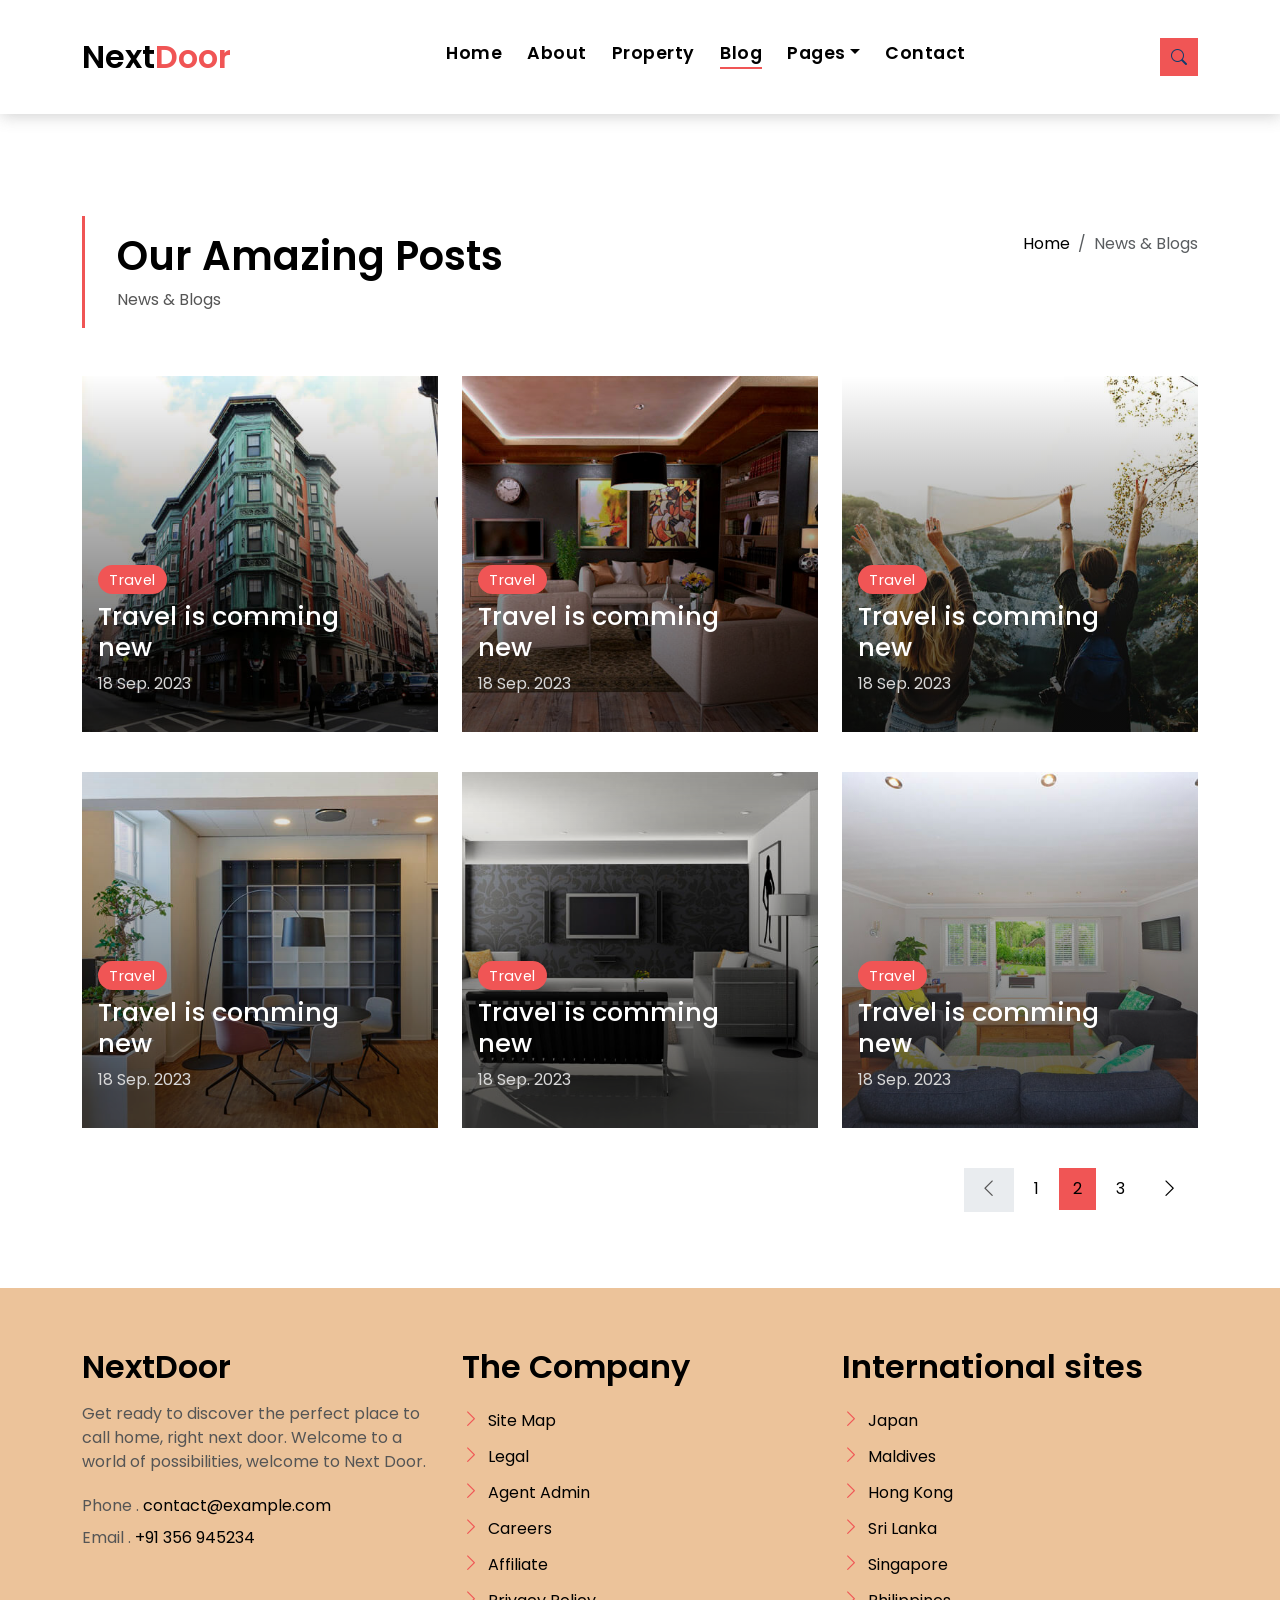
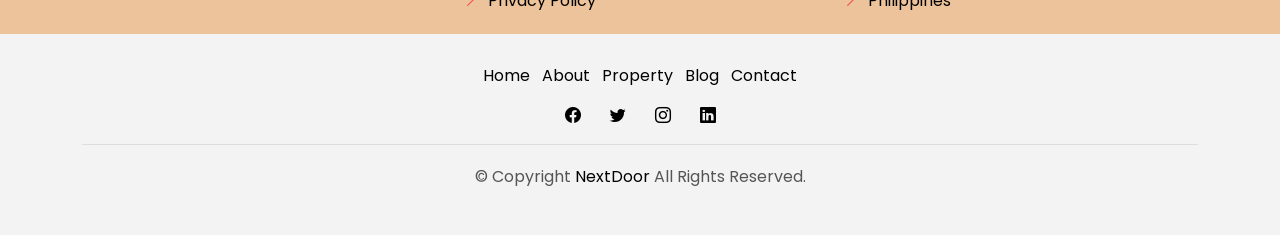
<file: blog-grid.html>
<!DOCTYPE html>
<html lang="en">
    <head>
        <meta charset="utf-8" />
        <meta content="width=device-width, initial-scale=1.0" name="viewport" />

        <title>Our Blog</title>
        <meta content="" name="description" />
        <meta content="" name="keywords" />

        <!-- Favicons -->
        <link href="assets/img/favicon.png" rel="icon" />
        <link href="assets/img/apple-touch-icon.png" rel="apple-touch-icon" />

        <!-- Google Fonts -->
        <link
            href="https://fonts.googleapis.com/css?family=Poppins:300,400,500,600,700"
            rel="stylesheet"
        />

        <!-- Vendor CSS Files -->
        <link
            href="assets/vendor/animate.css/animate.min.css"
            rel="stylesheet"
        />
        <link
            href="assets/vendor/bootstrap/css/bootstrap.min.css"
            rel="stylesheet"
        />
        <link
            href="assets/vendor/bootstrap-icons/bootstrap-icons.css"
            rel="stylesheet"
        />
        <link
            href="assets/vendor/swiper/swiper-bundle.min.css"
            rel="stylesheet"
        />

        <!-- Main CSS File -->
        <link href="assets/css/style.css" rel="stylesheet" />

    </head>

    <body>
        <!-- ******* Property Search div ******* -->
        <div class="click-closed"></div>
        <!--/ Form Search Star /-->
        <div class="box-collapse" style="background-color: white">
            <div class="title-box-d">
                <h3 class="title-d">Search Property</h3>
            </div>
            <span class="close-box-collapse right-boxed bi bi-x"></span>
            <div class="box-collapse-wrap form">
                <form class="form-a">
                    <div class="row">
                        <div class="col-md-12 mb-2">
                            <div class="form-group">
                                <label class="pb-2" for="Type">Keyword</label>
                                <input
                                    type="text"
                                    class="form-control form-control-lg form-control-a"
                                    placeholder="Keyword"
                                />
                            </div>
                        </div>
                        <div class="col-md-6 mb-2">
                            <div class="form-group mt-3">
                                <label class="pb-2" for="Type">Type</label>
                                <select
                                    class="form-control form-select form-control-a"
                                    id="Type"
                                >
                                    <option>All Type</option>
                                    <option>For Rent</option>
                                    <option>For Sale</option>
                                    <option>Open House</option>
                                </select>
                            </div>
                        </div>
                        <div class="col-md-6 mb-2">
                            <div class="form-group mt-3">
                                <label class="pb-2" for="city">City</label>
                                <select
                                    class="form-control form-select form-control-a"
                                    id="city"
                                >
                                    <option>All City</option>
                                    <option>Mumbai</option>
                                    <option>Ahmedabad</option>
                                    <option>Rourkela</option>
                                    <option>Kanpur</option>
                                </select>
                            </div>
                        </div>
                        <div class="col-md-6 mb-2">
                            <div class="form-group mt-3">
                                <label class="pb-2" for="bedrooms"
                                    >Bedrooms</label
                                >
                                <select
                                    class="form-control form-select form-control-a"
                                    id="bedrooms"
                                >
                                    <option>Any</option>
                                    <option>01</option>
                                    <option>02</option>
                                    <option>03</option>
                                </select>
                            </div>
                        </div>
                        <div class="col-md-6 mb-2">
                            <div class="form-group mt-3">
                                <label class="pb-2" for="courtyard"
                                    >Courtyard</label
                                >
                                <select
                                    class="form-control form-select form-control-a"
                                    id="garages"
                                >
                                    <option>Any</option>
                                    <option>01</option>
                                    <option>02</option>
                                    <option>03</option>
                                    <option>04</option>
                                </select>
                            </div>
                        </div>
                        <div class="col-md-6 mb-2">
                            <div class="form-group mt-3">
                                <label class="pb-2" for="bathrooms"
                                    >Bathrooms</label
                                >
                                <select
                                    class="form-control form-select form-control-a"
                                    id="bathrooms"
                                >
                                    <option>Any</option>
                                    <option>01</option>
                                    <option>02</option>
                                    <option>03</option>
                                </select>
                            </div>
                        </div>
                        <div class="col-md-6 mb-2">
                            <div class="form-group mt-3">
                                <label class="pb-2" for="price"
                                    >Min Price</label
                                >
                                <select
                                    class="form-control form-select form-control-a"
                                    id="price"
                                >
                                    <option>Unlimite</option>
                                    <option>Rs.50,000</option>
                                    <option>Rs.100,000</option>
                                    <option>Rs.150,000</option>
                                    <option>Rs.200,000</option>
                                </select>
                            </div>
                        </div>
                        <div class="col-md-12">
                            <button type="submit" class="btn btn-b">
                                Search Property
                            </button>
                        </div>
                    </div>
                </form>
            </div>
        </div>
        <!-- End Property Search div -->>

        <!-- ======= Header/Navbar ======= -->
        <nav
            class="navbar navbar-default navbar-trans navbar-expand-lg fixed-top"
        >
            <div class="container">
                <button
                    class="navbar-toggler collapsed"
                    type="button"
                    data-bs-toggle="collapse"
                    data-bs-target="#navbarDefault"
                    aria-controls="navbarDefault"
                    aria-expanded="false"
                    aria-label="Toggle navigation"
                >
                    <span></span>
                    <span></span>
                    <span></span>
                </button>
                <a class="navbar-brand text-brand" href="index.html"
                    >Next<span class="color-b">Door</span></a
                >

                <div
                    class="navbar-collapse collapse justify-content-center"
                    id="navbarDefault"
                >
                    <ul class="navbar-nav">
                        <li class="nav-item">
                            <a class="nav-link" href="index.html">Home</a>
                        </li>

                        <li class="nav-item">
                            <a class="nav-link" href="about.html">About</a>
                        </li>

                        <li class="nav-item">
                            <a class="nav-link" href="property-grid.html"
                                >Property</a
                            >
                        </li>

                        <li class="nav-item">
                            <a class="nav-link active" href="blog-grid.html"
                                >Blog</a
                            >
                        </li>

                        <li class="nav-item dropdown">
                            <a
                                class="nav-link dropdown-toggle"
                                href="#"
                                id="navbarDropdown"
                                role="button"
                                data-bs-toggle="dropdown"
                                aria-haspopup="true"
                                aria-expanded="false"
                                >Pages</a
                            >
                            <div class="dropdown-menu">
                                <a
                                    class="dropdown-item"
                                    href="property-single.html"
                                    >Highlight Property</a
                                >
                                <a class="dropdown-item" href="blog-single.html"
                                    >Blog Page</a
                                >
                                <a class="dropdown-item" href="agents-grid.html"
                                    >Our Agents</a
                                >
                                <a
                                    class="dropdown-item"
                                    href="agent-single.html"
                                    >Agent Of The Day</a
                                >
                            </div>
                        </li>
                        <li class="nav-item">
                            <a class="nav-link" href="contact.html">Contact</a>
                        </li>
                    </ul>
                </div>

                <button
                    type="button"
                    class="btn btn-b-n navbar-toggle-box navbar-toggle-box-collapse"
                    data-bs-toggle="collapse"
                    data-bs-target="#navbarTogglerDemo01"
                >
                    <i class="bi bi-search"></i>
                </button>
            </div>
        </nav>
        <!-- End Header/Navbar -->

        <main id="main">
            <!-- ======= Intro Single ======= -->
            <section class="intro-single">
                <div class="container">
                    <div class="row">
                        <div class="col-md-12 col-lg-8">
                            <div class="title-single-box">
                                <h1 class="title-single">Our Amazing Posts</h1>
                                <span class="color-text-a">News & Blogs</span>
                            </div>
                        </div>
                        <div class="col-md-12 col-lg-4">
                            <nav
                                aria-label="breadcrumb"
                                class="breadcrumb-box d-flex justify-content-lg-end"
                            >
                                <ol class="breadcrumb">
                                    <li class="breadcrumb-item">
                                        <a href="index.html">Home</a>
                                    </li>
                                    <li
                                        class="breadcrumb-item active"
                                        aria-current="page"
                                    >
                                    News & Blogs
                                    </li>
                                </ol>
                            </nav>
                        </div>
                    </div>
                </div>
            </section>
            <!-- End Intro Single-->

            <!-- =======  Blog Grid ======= -->
            <section class="news-grid grid">
                <div class="container">
                    <div class="row">
                        <div class="col-md-4">
                            <div class="card-box-b card-shadow news-box">
                                <div class="img-box-b">
                                    <img
                                        src="assets/img/post-1.jpg"
                                        alt=""
                                        class="img-b img-fluid"
                                    />
                                </div>
                                <div class="card-overlay">
                                    <div class="card-header-b">
                                        <div class="card-category-b">
                                            <a href="#" class="category-b"
                                                >Travel</a
                                            >
                                        </div>
                                        <div class="card-title-b">
                                            <h2 class="title-2">
                                                <a href="blog-single.html"
                                                    >Travel is comming <br />
                                                    new</a
                                                >
                                            </h2>
                                        </div>
                                        <div class="card-date">
                                            <span class="date-b"
                                                >18 Sep. 2023</span
                                            >
                                        </div>
                                    </div>
                                </div>
                            </div>
                        </div>
                        <div class="col-md-4">
                            <div class="card-box-b card-shadow news-box">
                                <div class="img-box-b">
                                    <img
                                        src="assets/img/post-2.jpg"
                                        alt=""
                                        class="img-b img-fluid"
                                    />
                                </div>
                                <div class="card-overlay">
                                    <div class="card-header-b">
                                        <div class="card-category-b">
                                            <a
                                                href="blog-single.html"
                                                class="category-b"
                                                >Travel</a
                                            >
                                        </div>
                                        <div class="card-title-b">
                                            <h2 class="title-2">
                                                <a href="blog-single.html"
                                                    >Travel is comming <br />
                                                    new</a
                                                >
                                            </h2>
                                        </div>
                                        <div class="card-date">
                                            <span class="date-b"
                                                >18 Sep. 2023</span
                                            >
                                        </div>
                                    </div>
                                </div>
                            </div>
                        </div>
                        <div class="col-md-4">
                            <div class="card-box-b card-shadow news-box">
                                <div class="img-box-b">
                                    <img
                                        src="assets/img/post-3.jpg"
                                        alt=""
                                        class="img-b img-fluid"
                                    />
                                </div>
                                <div class="card-overlay">
                                    <div class="card-header-b">
                                        <div class="card-category-b">
                                            <a href="#" class="category-b"
                                                >Travel</a
                                            >
                                        </div>
                                        <div class="card-title-b">
                                            <h2 class="title-2">
                                                <a href="blog-single.html"
                                                    >Travel is comming <br />
                                                    new</a
                                                >
                                            </h2>
                                        </div>
                                        <div class="card-date">
                                            <span class="date-b"
                                                >18 Sep. 2023</span
                                            >
                                        </div>
                                    </div>
                                </div>
                            </div>
                        </div>
                        <div class="col-md-4">
                            <div class="card-box-b card-shadow news-box">
                                <div class="img-box-b">
                                    <img
                                        src="assets/img/post-4.jpg"
                                        alt=""
                                        class="img-b img-fluid"
                                    />
                                </div>
                                <div class="card-overlay">
                                    <div class="card-header-b">
                                        <div class="card-category-b">
                                            <a href="#" class="category-b"
                                                >Travel</a
                                            >
                                        </div>
                                        <div class="card-title-b">
                                            <h2 class="title-2">
                                                <a href="blog-single.html"
                                                    >Travel is comming <br />
                                                    new</a
                                                >
                                            </h2>
                                        </div>
                                        <div class="card-date">
                                            <span class="date-b"
                                                >18 Sep. 2023</span
                                            >
                                        </div>
                                    </div>
                                </div>
                            </div>
                        </div>
                        <div class="col-md-4">
                            <div class="card-box-b card-shadow news-box">
                                <div class="img-box-b">
                                    <img
                                        src="assets/img/post-5.jpg"
                                        alt=""
                                        class="img-b img-fluid"
                                    />
                                </div>
                                <div class="card-overlay">
                                    <div class="card-header-b">
                                        <div class="card-category-b">
                                            <a href="#" class="category-b"
                                                >Travel</a
                                            >
                                        </div>
                                        <div class="card-title-b">
                                            <h2 class="title-2">
                                                <a href="blog-single.html"
                                                    >Travel is comming <br />
                                                    new</a
                                                >
                                            </h2>
                                        </div>
                                        <div class="card-date">
                                            <span class="date-b"
                                                >18 Sep. 2023</span
                                            >
                                        </div>
                                    </div>
                                </div>
                            </div>
                        </div>
                        <div class="col-md-4">
                            <div class="card-box-b card-shadow news-box">
                                <div class="img-box-b">
                                    <img
                                        src="assets/img/post-6.jpg"
                                        alt=""
                                        class="img-b img-fluid"
                                    />
                                </div>
                                <div class="card-overlay">
                                    <div class="card-header-b">
                                        <div class="card-category-b">
                                            <a href="#" class="category-b"
                                                >Travel</a
                                            >
                                        </div>
                                        <div class="card-title-b">
                                            <h2 class="title-2">
                                                <a href="blog-single.html"
                                                    >Travel is comming <br />
                                                    new</a
                                                >
                                            </h2>
                                        </div>
                                        <div class="card-date">
                                            <span class="date-b"
                                                >18 Sep. 2023</span
                                            >
                                        </div>
                                    </div>
                                </div>
                            </div>
                        </div>
                    </div>
                    <div class="row">
                        <div class="col-sm-12">
                            <nav class="pagination-a">
                                <ul class="pagination justify-content-end">
                                    <li class="page-item disabled">
                                        <a
                                            class="page-link"
                                            href="#"
                                            tabindex="-1"
                                        >
                                            <span
                                                class="bi bi-chevron-left"
                                            ></span>
                                        </a>
                                    </li>
                                    <li class="page-item">
                                        <a class="page-link" href="#">1</a>
                                    </li>
                                    <li class="page-item active">
                                        <a class="page-link" href="#">2</a>
                                    </li>
                                    <li class="page-item">
                                        <a class="page-link" href="#">3</a>
                                    </li>
                                    <li class="page-item next">
                                        <a class="page-link" href="#">
                                            <span
                                                class="bi bi-chevron-right"
                                            ></span>
                                        </a>
                                    </li>
                                </ul>
                            </nav>
                        </div>
                    </div>
                </div>
            </section>
            <!-- End Blog Grid-->
        </main>
        <!-- End #main -->

        <!-- ======= Footer ======= -->
        <section class="section-footer">
            <div class="container">
                <div class="row">
                    <div class="col-sm-12 col-md-4">
                        <div class="widget-a">
                            <div class="w-header-a">
                                <h3 class="w-title-a text-brand">NextDoor</h3>
                            </div>
                            <div class="w-body-a">
                                <p class="w-text-a color-text-a">
                                    Get ready to discover the perfect place to call home, right next door. Welcome to a world of possibilities, welcome to Next Door.
                                </p>
                            </div>
                            <div class="w-footer-a">
                                <ul class="list-unstyled">
                                    <li class="color-a">
                                        <span class="color-text-a"
                                            >Phone .</span
                                        >
                                        contact@example.com
                                    </li>
                                    <li class="color-a">
                                        <span class="color-text-a"
                                            >Email .</span
                                        >
                                        +91 356 945234
                                    </li>
                                </ul>
                            </div>
                        </div>
                    </div>
                    <div class="col-sm-12 col-md-4 section-md-t3">
                        <div class="widget-a">
                            <div class="w-header-a">
                                <h3 class="w-title-a text-brand">
                                    The Company
                                </h3>
                            </div>
                            <div class="w-body-a">
                                <div class="w-body-a">
                                    <ul class="list-unstyled">
                                        <li class="item-list-a">
                                            <i class="bi bi-chevron-right"></i>
                                            <a href="#">Site Map</a>
                                        </li>
                                        <li class="item-list-a">
                                            <i class="bi bi-chevron-right"></i>
                                            <a href="#">Legal</a>
                                        </li>
                                        <li class="item-list-a">
                                            <i class="bi bi-chevron-right"></i>
                                            <a href="#">Agent Admin</a>
                                        </li>
                                        <li class="item-list-a">
                                            <i class="bi bi-chevron-right"></i>
                                            <a href="#">Careers</a>
                                        </li>
                                        <li class="item-list-a">
                                            <i class="bi bi-chevron-right"></i>
                                            <a href="#">Affiliate</a>
                                        </li>
                                        <li class="item-list-a">
                                            <i class="bi bi-chevron-right"></i>
                                            <a href="#">Privacy Policy</a>
                                        </li>
                                    </ul>
                                </div>
                            </div>
                        </div>
                    </div>
                    <div class="col-sm-12 col-md-4 section-md-t3">
                        <div class="widget-a">
                            <div class="w-header-a">
                                <h3 class="w-title-a text-brand">
                                    International sites
                                </h3>
                            </div>
                            <div class="w-body-a">
                                <ul class="list-unstyled">
                                    <li class="item-list-a">
                                        <i class="bi bi-chevron-right"></i>
                                        <a href="#">Japan</a>
                                    </li>
                                    <li class="item-list-a">
                                        <i class="bi bi-chevron-right"></i>
                                        <a href="#">Maldives</a>
                                    </li>
                                    <li class="item-list-a">
                                        <i class="bi bi-chevron-right"></i>
                                        <a href="#">Hong Kong</a>
                                    </li>
                                    <li class="item-list-a">
                                        <i class="bi bi-chevron-right"></i>
                                        <a href="#">Sri Lanka</a>
                                    </li>
                                    <li class="item-list-a">
                                        <i class="bi bi-chevron-right"></i>
                                        <a href="#">Singapore</a>
                                    </li>
                                    <li class="item-list-a">
                                        <i class="bi bi-chevron-right"></i>
                                        <a href="#">Philippines</a>
                                    </li>
                                </ul>
                            </div>
                        </div>
                    </div>
                </div>
            </div>
        </section>
        <footer>
            <div class="container">
                <div class="row">
                    <div class="col-md-12">
                        <nav class="nav-footer">
                            <ul class="list-inline">
                                <li class="list-inline-item">
                                    <a href="#">Home</a>
                                </li>
                                <li class="list-inline-item">
                                    <a href="#">About</a>
                                </li>
                                <li class="list-inline-item">
                                    <a href="#">Property</a>
                                </li>
                                <li class="list-inline-item">
                                    <a href="#">Blog</a>
                                </li>
                                <li class="list-inline-item">
                                    <a href="#">Contact</a>
                                </li>
                            </ul>
                        </nav>
                        <div class="socials-a">
                            <ul class="list-inline">
                                <li class="list-inline-item">
                                    <a href="#">
                                        <i
                                            class="bi bi-facebook"
                                            aria-hidden="true"
                                        ></i>
                                    </a>
                                </li>
                                <li class="list-inline-item">
                                    <a href="#">
                                        <i
                                            class="bi bi-twitter"
                                            aria-hidden="true"
                                        ></i>
                                    </a>
                                </li>
                                <li class="list-inline-item">
                                    <a href="#">
                                        <i
                                            class="bi bi-instagram"
                                            aria-hidden="true"
                                        ></i>
                                    </a>
                                </li>
                                <li class="list-inline-item">
                                    <a href="#">
                                        <i
                                            class="bi bi-linkedin"
                                            aria-hidden="true"
                                        ></i>
                                    </a>
                                </li>
                            </ul>
                        </div>
                        <div class="copyright-footer">
                            <p class="copyright color-text-a">
                                &copy; Copyright
                                <span class="color-a">NextDoor</span> All Rights
                                Reserved.
                            </p>
                        </div>
                    </div>
                </div>
            </div>
        </footer>
        <!-- End  Footer -->


        <div id="preloader"></div>
        <a
            href="#"
            class="back-to-top d-flex align-items-center justify-content-center"
            ><i class="bi bi-arrow-up-short"></i
        ></a>

        <!-- JS Files -->
        <script src="assets/vendor/bootstrap/js/bootstrap.bundle.min.js"></script>
        <script src="assets/vendor/swiper/swiper-bundle.min.js"></script>
        <script src="assets/vendor/php-email-form/validate.js"></script>

        <!-- Main JS File -->
        <script src="assets/js/main.js"></script>
    </body>
</html>
</file>
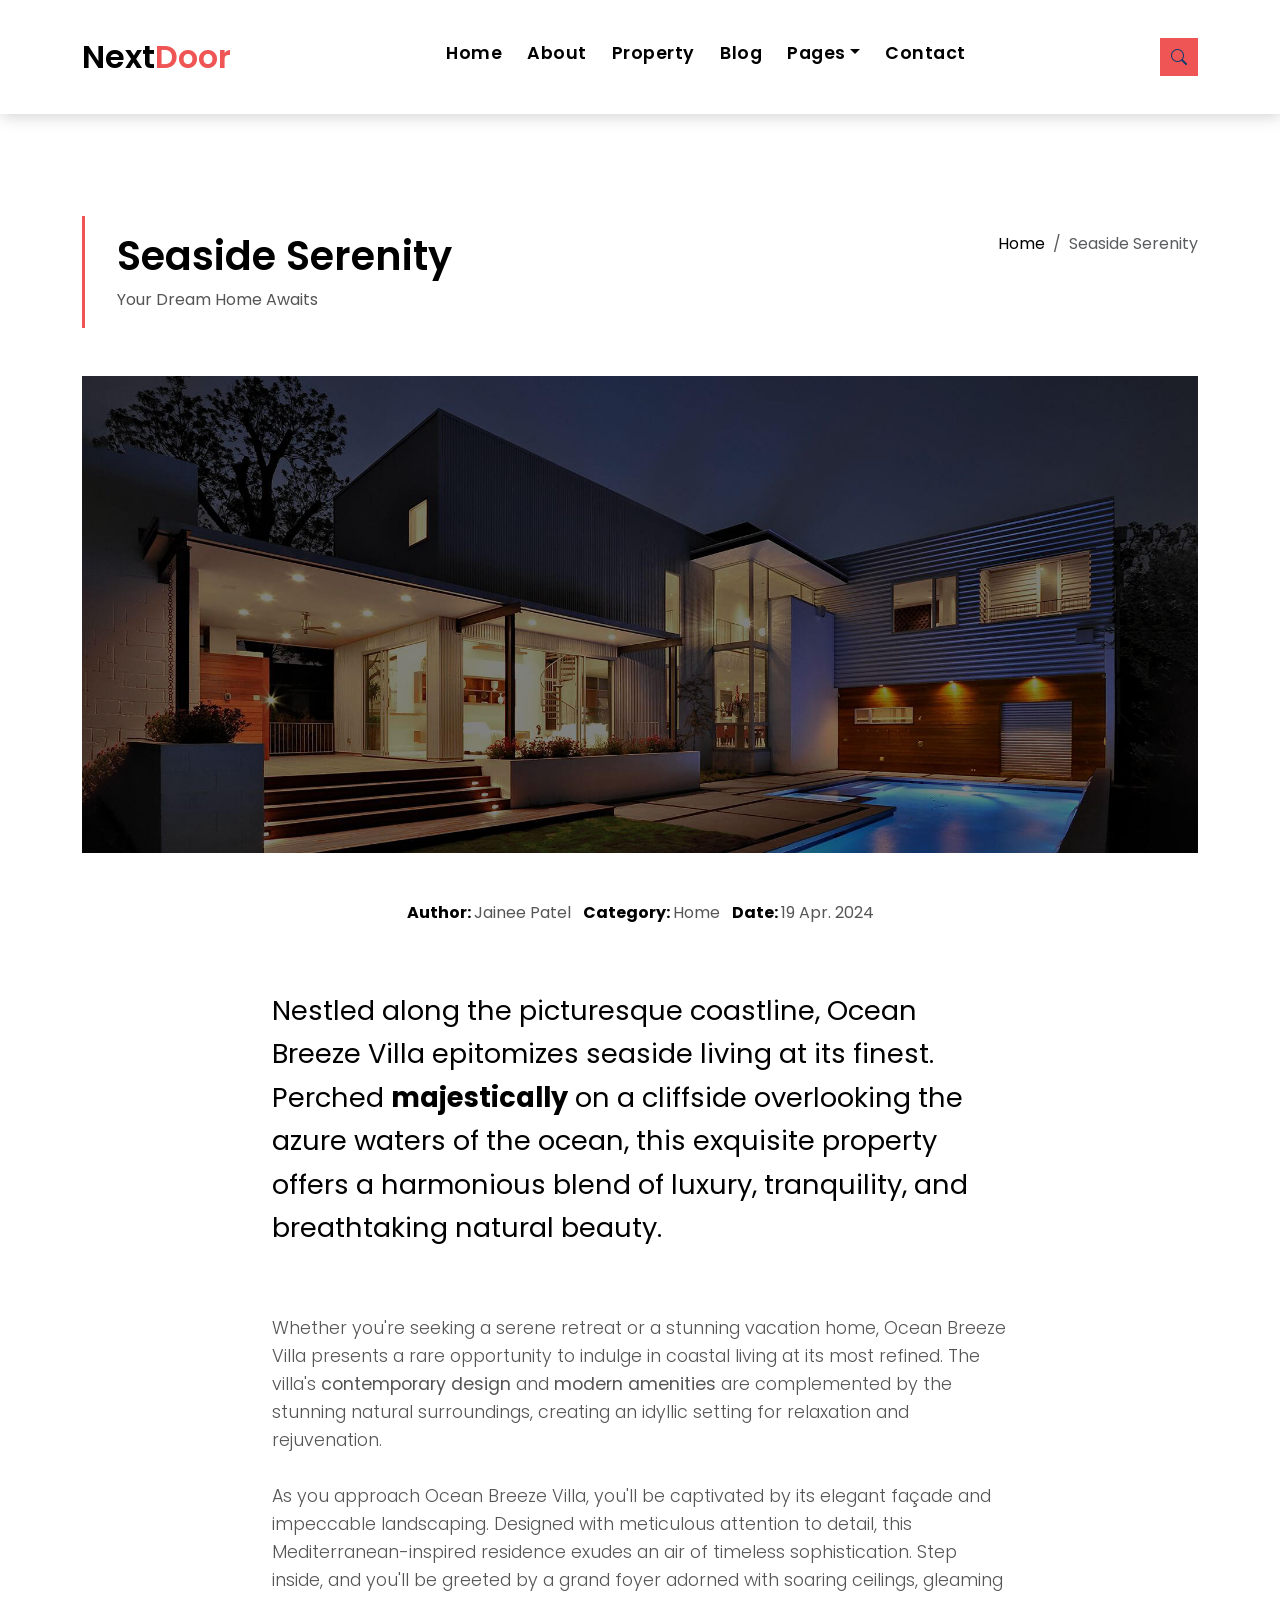
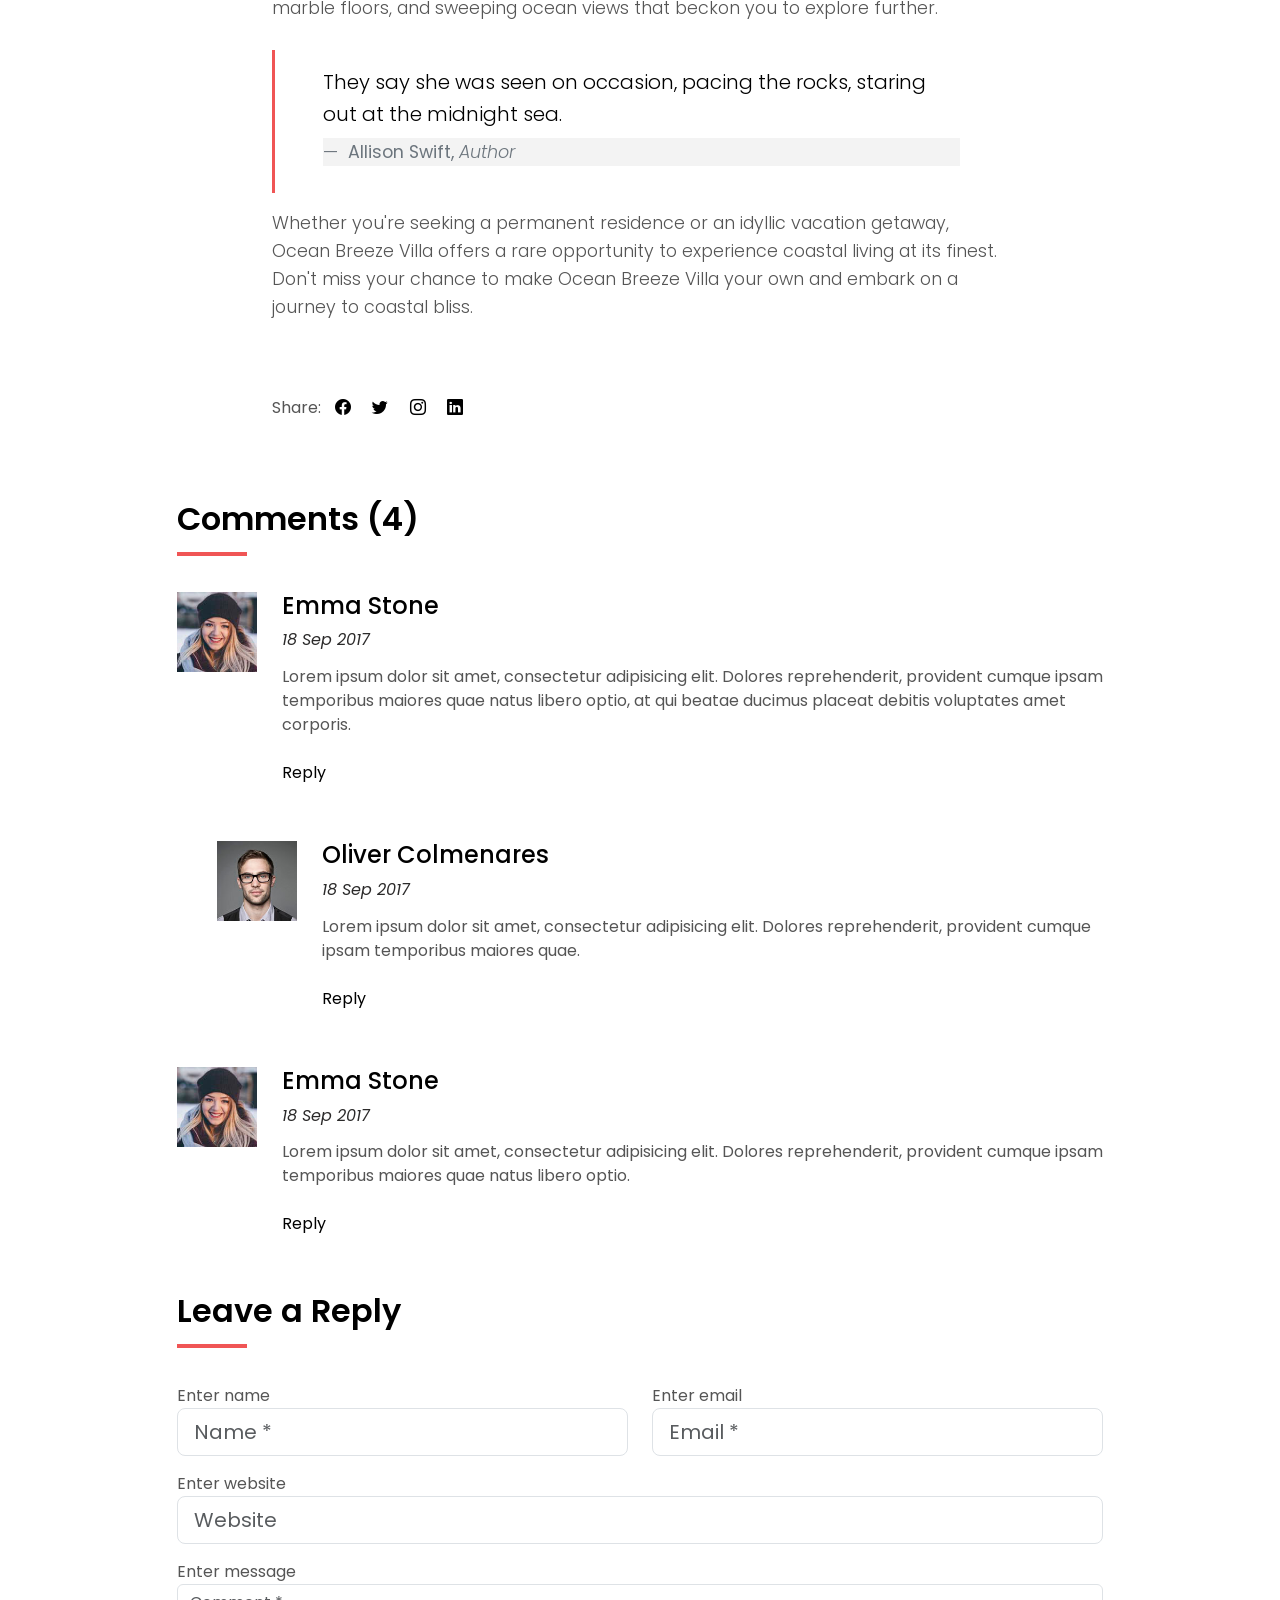
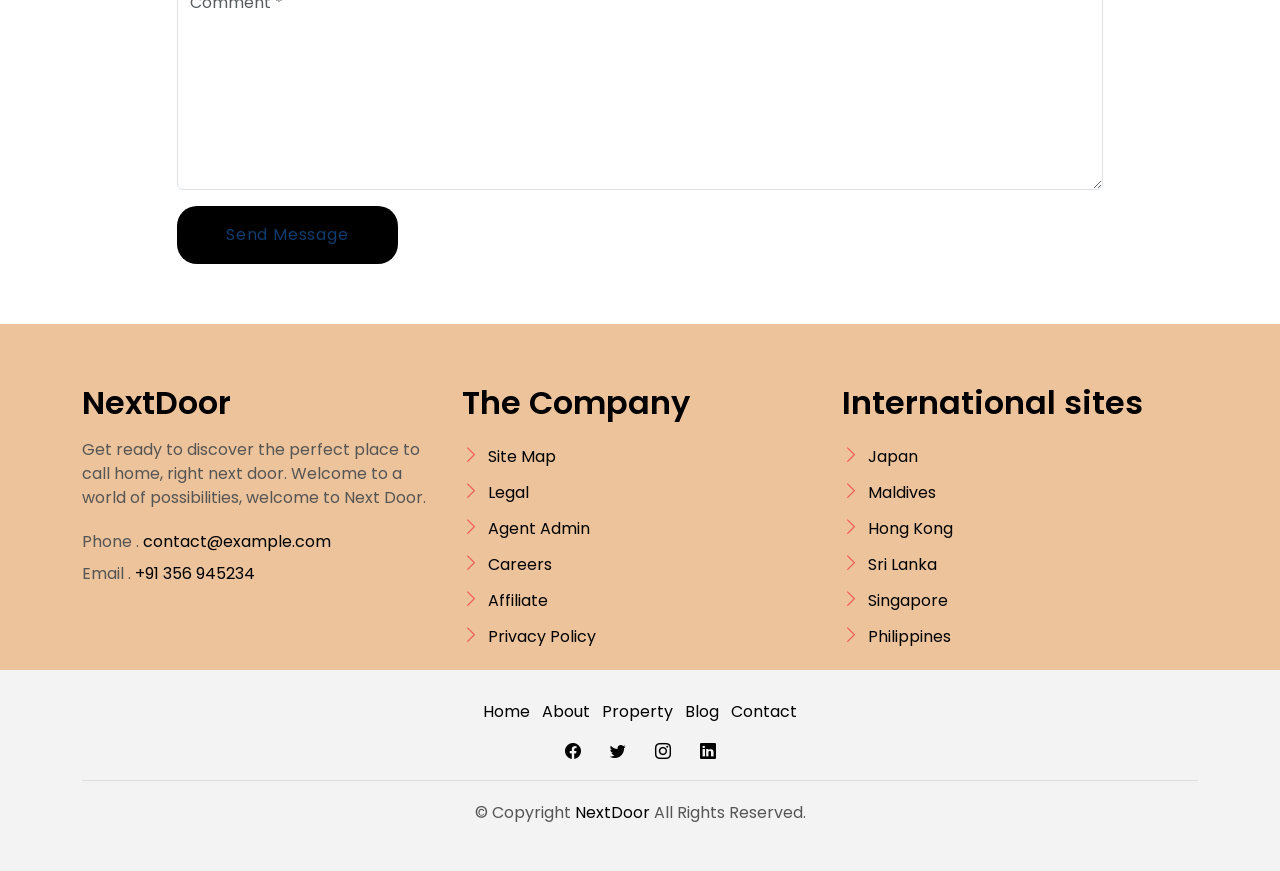
<file: blog-single.html>
<!DOCTYPE html>
<html lang="en">
    <head>
        <meta charset="utf-8" />
        <meta content="width=device-width, initial-scale=1.0" name="viewport" />

        <title>Blog Example</title>
        <meta content="" name="description" />
        <meta content="" name="keywords" />

        <!-- Favicons -->
        <link href="assets/img/favicon.png" rel="icon" />
        <link href="assets/img/apple-touch-icon.png" rel="apple-touch-icon" />

        <!-- Google Fonts -->
        <link
            href="https://fonts.googleapis.com/css?family=Poppins:300,400,500,600,700"
            rel="stylesheet"
        />

        <!-- Vendor CSS Files -->
        <link
            href="assets/vendor/animate.css/animate.min.css"
            rel="stylesheet"
        />
        <link
            href="assets/vendor/bootstrap/css/bootstrap.min.css"
            rel="stylesheet"
        />
        <link
            href="assets/vendor/bootstrap-icons/bootstrap-icons.css"
            rel="stylesheet"
        />
        <link
            href="assets/vendor/swiper/swiper-bundle.min.css"
            rel="stylesheet"
        />

        <!--Main CSS File -->
        <link href="assets/css/style.css" rel="stylesheet" />

    </head>

    <body>
        <!-- ******* Property Search div ******* -->
        <div class="click-closed"></div>
        <!--/ Form Search Star /-->
        <div class="box-collapse" style="background-color: white">
            <div class="title-box-d">
                <h3 class="title-d">Search Property</h3>
            </div>
            <span class="close-box-collapse right-boxed bi bi-x"></span>
            <div class="box-collapse-wrap form">
                <form class="form-a">
                    <div class="row">
                        <div class="col-md-12 mb-2">
                            <div class="form-group">
                                <label class="pb-2" for="Type">Keyword</label>
                                <input
                                    type="text"
                                    class="form-control form-control-lg form-control-a"
                                    placeholder="Keyword"
                                />
                            </div>
                        </div>
                        <div class="col-md-6 mb-2">
                            <div class="form-group mt-3">
                                <label class="pb-2" for="Type">Type</label>
                                <select
                                    class="form-control form-select form-control-a"
                                    id="Type"
                                >
                                    <option>All Type</option>
                                    <option>For Rent</option>
                                    <option>For Sale</option>
                                    <option>Open House</option>
                                </select>
                            </div>
                        </div>
                        <div class="col-md-6 mb-2">
                            <div class="form-group mt-3">
                                <label class="pb-2" for="city">City</label>
                                <select
                                    class="form-control form-select form-control-a"
                                    id="city"
                                >
                                    <option>All City</option>
                                    <option>Mumbai</option>
                                    <option>Ahmedabad</option>
                                    <option>Rourkela</option>
                                    <option>Kanpur</option>
                                </select>
                            </div>
                        </div>
                        <div class="col-md-6 mb-2">
                            <div class="form-group mt-3">
                                <label class="pb-2" for="bedrooms"
                                    >Bedrooms</label
                                >
                                <select
                                    class="form-control form-select form-control-a"
                                    id="bedrooms"
                                >
                                    <option>Any</option>
                                    <option>01</option>
                                    <option>02</option>
                                    <option>03</option>
                                </select>
                            </div>
                        </div>
                        <div class="col-md-6 mb-2">
                            <div class="form-group mt-3">
                                <label class="pb-2" for="courtyard"
                                    >Courtyard</label
                                >
                                <select
                                    class="form-control form-select form-control-a"
                                    id="garages"
                                >
                                    <option>Any</option>
                                    <option>01</option>
                                    <option>02</option>
                                    <option>03</option>
                                    <option>04</option>
                                </select>
                            </div>
                        </div>
                        <div class="col-md-6 mb-2">
                            <div class="form-group mt-3">
                                <label class="pb-2" for="bathrooms"
                                    >Bathrooms</label
                                >
                                <select
                                    class="form-control form-select form-control-a"
                                    id="bathrooms"
                                >
                                    <option>Any</option>
                                    <option>01</option>
                                    <option>02</option>
                                    <option>03</option>
                                </select>
                            </div>
                        </div>
                        <div class="col-md-6 mb-2">
                            <div class="form-group mt-3">
                                <label class="pb-2" for="price"
                                    >Min Price</label
                                >
                                <select
                                    class="form-control form-select form-control-a"
                                    id="price"
                                >
                                    <option>Unlimite</option>
                                    <option>Rs.50,000</option>
                                    <option>Rs.100,000</option>
                                    <option>Rs.150,000</option>
                                    <option>Rs.200,000</option>
                                </select>
                            </div>
                        </div>
                        <div class="col-md-12">
                            <button type="submit" class="btn btn-b">
                                Search Property
                            </button>
                        </div>
                    </div>
                </form>
            </div>
        </div>
        <!-- End Property Search div -->>

        <!-- ======= Header/Navbar ======= -->
        <nav
            class="navbar navbar-default navbar-trans navbar-expand-lg fixed-top"
        >
            <div class="container">
                <button
                    class="navbar-toggler collapsed"
                    type="button"
                    data-bs-toggle="collapse"
                    data-bs-target="#navbarDefault"
                    aria-controls="navbarDefault"
                    aria-expanded="false"
                    aria-label="Toggle navigation"
                >
                    <span></span>
                    <span></span>
                    <span></span>
                </button>
                <a class="navbar-brand text-brand" href="index.html"
                    >Next<span class="color-b">Door</span></a
                >

                <div
                    class="navbar-collapse collapse justify-content-center"
                    id="navbarDefault"
                >
                    <ul class="navbar-nav">
                        <li class="nav-item">
                            <a class="nav-link" href="index.html">Home</a>
                        </li>

                        <li class="nav-item">
                            <a class="nav-link" href="about.html">About</a>
                        </li>

                        <li class="nav-item">
                            <a class="nav-link" href="property-grid.html"
                                >Property</a
                            >
                        </li>

                        <li class="nav-item">
                            <a class="nav-link" href="blog-grid.html">Blog</a>
                        </li>

                        <li class="nav-item dropdown">
                            <a
                                class="nav-link dropdown-toggle"
                                href="#"
                                id="navbarDropdown"
                                role="button"
                                data-bs-toggle="dropdown"
                                aria-haspopup="true"
                                aria-expanded="false"
                                >Pages</a
                            >
                            <div class="dropdown-menu">
                                <a
                                    class="dropdown-item"
                                    href="property-single.html"
                                    >Highlight Property</a
                                >
                                <a
                                    class="dropdown-item active"
                                    href="blog-single.html"
                                    >Blog Page</a
                                >
                                <a class="dropdown-item" href="agents-grid.html"
                                    >Our Agents</a
                                >
                                <a
                                    class="dropdown-item"
                                    href="agent-single.html"
                                    >Agent Of The Day</a
                                >
                            </div>
                        </li>
                        <li class="nav-item">
                            <a class="nav-link" href="contact.html">Contact</a>
                        </li>
                    </ul>
                </div>

                <button
                    type="button"
                    class="btn btn-b-n navbar-toggle-box navbar-toggle-box-collapse"
                    data-bs-toggle="collapse"
                    data-bs-target="#navbarTogglerDemo01"
                >
                    <i class="bi bi-search"></i>
                </button>
            </div>
        </nav>
        <!-- End Header/Navbar -->

        <main id="main">
            <!-- ======= Intro Single ======= -->
            <section class="intro-single">
                <div class="container">
                    <div class="row">
                        <div class="col-md-12 col-lg-8">
                            <div class="title-single-box">
                                <h1 class="title-single">Seaside Serenity</h1>
                                <span class="color-text-a">Your Dream Home Awaits</span>
                            </div>
                        </div>
                        <div class="col-md-12 col-lg-4">
                            <nav
                                aria-label="breadcrumb"
                                class="breadcrumb-box d-flex justify-content-lg-end"
                            >
                                <ol class="breadcrumb">
                                    <li class="breadcrumb-item">
                                        <a href="index.html">Home</a>
                                    </li>
                                    <li
                                        class="breadcrumb-item active"
                                        aria-current="page"
                                    >
                                        Seaside Serenity
                                    </li>
                                </ol>
                            </nav>
                        </div>
                    </div>
                </div>
            </section>
            <!-- End Intro Single-->

            <!-- ======= Blog Single ======= -->
            <section class="news-single nav-arrow-b">
                <div class="container">
                    <div class="row">
                        <div class="col-sm-12">
                            <div class="news-img-box">
                                <img
                                    src="assets/img/slide-3.jpg"
                                    alt=""
                                    class="img-fluid"
                                />
                            </div>
                        </div>
                        <div class="col-md-10 offset-md-1 col-lg-8 offset-lg-2">
                            <div class="post-information">
                                <ul class="list-inline text-center color-a">
                                    <li class="list-inline-item mr-2">
                                        <strong>Author: </strong>
                                        <span class="color-text-a"
                                            >Jainee Patel</span
                                        >
                                    </li>
                                    <li class="list-inline-item mr-2">
                                        <strong>Category: </strong>
                                        <span class="color-text-a">Home</span>
                                    </li>
                                    <li class="list-inline-item">
                                        <strong>Date: </strong>
                                        <span class="color-text-a"
                                            >19 Apr. 2024</span
                                        >
                                    </li>
                                </ul>
                            </div>
                            <div class="post-content color-text-a">
                                <p class="post-intro">
                                    Nestled along the picturesque coastline, Ocean Breeze Villa epitomizes seaside living at its finest. Perched <strong>majestically</strong> on a cliffside overlooking the azure waters of the ocean, this exquisite property offers a harmonious blend of luxury, tranquility, and breathtaking natural beauty. 
                                </p>
                                <p>
                                    Whether you're seeking a serene retreat or a stunning vacation home, Ocean Breeze Villa presents a rare opportunity to indulge in coastal living at its most refined. The villa's <strong>contemporary design</strong> and <strong>modern amenities</strong> are complemented by the stunning natural surroundings, creating an idyllic setting for relaxation and rejuvenation.
                                </p>
                                <p>
                                    As you approach Ocean Breeze Villa, you'll be captivated by its elegant façade and impeccable landscaping. Designed with meticulous attention to detail, this Mediterranean-inspired residence exudes an air of timeless sophistication. Step inside, and you'll be greeted by a grand foyer adorned with soaring ceilings, gleaming marble floors, and sweeping ocean views that beckon you to explore further.
                                </p>
                                <blockquote class="blockquote">
                                    <p class="mb-4">
                                        They say she was seen on occasion, pacing the rocks, staring out at the midnight sea.
                                    </p>
                                    <footer class="blockquote-footer">
                                        <strong>Allison Swift,</strong>
                                        <cite title="Source Title">Author</cite>
                                    </footer>
                                </blockquote>
                                <p>
                                    Whether you're seeking a permanent residence or an idyllic vacation getaway, Ocean Breeze Villa offers a rare opportunity to experience coastal living at its finest. 
                                    Don't miss your chance to make Ocean Breeze Villa your own and embark on a journey to coastal bliss.
                                </p>
                            </div>
                            <div class="post-footer">
                                <div class="post-share">
                                    <span>Share: </span>
                                    <ul class="list-inline socials">
                                        <li class="list-inline-item">
                                            <a href="#">
                                                <i
                                                    class="bi bi-facebook"
                                                    aria-hidden="true"
                                                ></i>
                                            </a>
                                        </li>
                                        <li class="list-inline-item">
                                            <a href="#">
                                                <i
                                                    class="bi bi-twitter"
                                                    aria-hidden="true"
                                                ></i>
                                            </a>
                                        </li>
                                        <li class="list-inline-item">
                                            <a href="#">
                                                <i
                                                    class="bi bi-instagram"
                                                    aria-hidden="true"
                                                ></i>
                                            </a>
                                        </li>
                                        <li class="list-inline-item">
                                            <a href="#">
                                                <i
                                                    class="bi bi-linkedin"
                                                    aria-hidden="true"
                                                ></i>
                                            </a>
                                        </li>
                                    </ul>
                                </div>
                            </div>
                        </div>
                        <div
                            class="col-md-10 offset-md-1 col-lg-10 offset-lg-1"
                        >
                            <div class="title-box-d">
                                <h3 class="title-d">Comments (4)</h3>
                            </div>
                            <div class="box-comments">
                                <ul class="list-comments">
                                    <li>
                                        <div class="comment-avatar">
                                            <img
                                                src="assets/img/author-2.jpg"
                                                alt=""
                                            />
                                        </div>
                                        <div class="comment-details">
                                            <h4 class="comment-author">
                                                Emma Stone
                                            </h4>
                                            <span>18 Sep 2017</span>
                                            <p class="comment-description">
                                                Lorem ipsum dolor sit amet,
                                                consectetur adipisicing elit.
                                                Dolores reprehenderit, provident
                                                cumque ipsam temporibus maiores
                                                quae natus libero optio, at qui
                                                beatae ducimus placeat debitis
                                                voluptates amet corporis.
                                            </p>
                                            <a href="3">Reply</a>
                                        </div>
                                    </li>
                                    <li class="comment-children">
                                        <div class="comment-avatar">
                                            <img
                                                src="assets/img/author-1.jpg"
                                                alt=""
                                            />
                                        </div>
                                        <div class="comment-details">
                                            <h4 class="comment-author">
                                                Oliver Colmenares
                                            </h4>
                                            <span>18 Sep 2017</span>
                                            <p class="comment-description">
                                                Lorem ipsum dolor sit amet,
                                                consectetur adipisicing elit.
                                                Dolores reprehenderit, provident
                                                cumque ipsam temporibus maiores
                                                quae.
                                            </p>
                                            <a href="3">Reply</a>
                                        </div>
                                    </li>
                                    <li>
                                        <div class="comment-avatar">
                                            <img
                                                src="assets/img/author-2.jpg"
                                                alt=""
                                            />
                                        </div>
                                        <div class="comment-details">
                                            <h4 class="comment-author">
                                                Emma Stone
                                            </h4>
                                            <span>18 Sep 2017</span>
                                            <p class="comment-description">
                                                Lorem ipsum dolor sit amet,
                                                consectetur adipisicing elit.
                                                Dolores reprehenderit, provident
                                                cumque ipsam temporibus maiores
                                                quae natus libero optio.
                                            </p>
                                            <a href="3">Reply</a>
                                        </div>
                                    </li>
                                </ul>
                            </div>
                            <div class="form-comments">
                                <div class="title-box-d">
                                    <h3 class="title-d">Leave a Reply</h3>
                                </div>
                                <form class="form-a">
                                    <div class="row">
                                        <div class="col-md-6 mb-3">
                                            <div class="form-group">
                                                <label for="inputName"
                                                    >Enter name</label
                                                >
                                                <input
                                                    type="text"
                                                    class="form-control form-control-lg form-control-a"
                                                    id="inputName"
                                                    placeholder="Name *"
                                                    required
                                                />
                                            </div>
                                        </div>
                                        <div class="col-md-6 mb-3">
                                            <div class="form-group">
                                                <label for="inputEmail1"
                                                    >Enter email</label
                                                >
                                                <input
                                                    type="email"
                                                    class="form-control form-control-lg form-control-a"
                                                    id="inputEmail1"
                                                    placeholder="Email *"
                                                    required
                                                />
                                            </div>
                                        </div>
                                        <div class="col-md-12 mb-3">
                                            <div class="form-group">
                                                <label for="inputUrl"
                                                    >Enter website</label
                                                >
                                                <input
                                                    type="url"
                                                    class="form-control form-control-lg form-control-a"
                                                    id="inputUrl"
                                                    placeholder="Website"
                                                />
                                            </div>
                                        </div>
                                        <div class="col-md-12 mb-3">
                                            <div class="form-group">
                                                <label for="textMessage"
                                                    >Enter message</label
                                                >
                                                <textarea
                                                    id="textMessage"
                                                    class="form-control"
                                                    placeholder="Comment *"
                                                    name="message"
                                                    cols="45"
                                                    rows="8"
                                                    required
                                                ></textarea>
                                            </div>
                                        </div>
                                        <div class="col-md-12">
                                            <button
                                                type="submit"
                                                class="btn btn-a"
                                            >
                                                Send Message
                                            </button>
                                        </div>
                                    </div>
                                </form>
                            </div>
                        </div>
                    </div>
                </div>
            </section>
            <!-- End Blog Single-->
        </main>
        <!-- End #main -->

        <!-- ======= Footer ======= -->
        <section class="section-footer">
            <div class="container">
                <div class="row">
                    <div class="col-sm-12 col-md-4">
                        <div class="widget-a">
                            <div class="w-header-a">
                                <h3 class="w-title-a text-brand">NextDoor</h3>
                            </div>
                            <div class="w-body-a">
                                <p class="w-text-a color-text-a">
                                    Get ready to discover the perfect place to call home, right next door. Welcome to a world of possibilities, welcome to Next Door.
                                </p>
                            </div>
                            <div class="w-footer-a">
                                <ul class="list-unstyled">
                                    <li class="color-a">
                                        <span class="color-text-a"
                                            >Phone .</span
                                        >
                                        contact@example.com
                                    </li>
                                    <li class="color-a">
                                        <span class="color-text-a"
                                            >Email .</span
                                        >
                                        +91 356 945234
                                    </li>
                                </ul>
                            </div>
                        </div>
                    </div>
                    <div class="col-sm-12 col-md-4 section-md-t3">
                        <div class="widget-a">
                            <div class="w-header-a">
                                <h3 class="w-title-a text-brand">
                                    The Company
                                </h3>
                            </div>
                            <div class="w-body-a">
                                <div class="w-body-a">
                                    <ul class="list-unstyled">
                                        <li class="item-list-a">
                                            <i class="bi bi-chevron-right"></i>
                                            <a href="#">Site Map</a>
                                        </li>
                                        <li class="item-list-a">
                                            <i class="bi bi-chevron-right"></i>
                                            <a href="#">Legal</a>
                                        </li>
                                        <li class="item-list-a">
                                            <i class="bi bi-chevron-right"></i>
                                            <a href="#">Agent Admin</a>
                                        </li>
                                        <li class="item-list-a">
                                            <i class="bi bi-chevron-right"></i>
                                            <a href="#">Careers</a>
                                        </li>
                                        <li class="item-list-a">
                                            <i class="bi bi-chevron-right"></i>
                                            <a href="#">Affiliate</a>
                                        </li>
                                        <li class="item-list-a">
                                            <i class="bi bi-chevron-right"></i>
                                            <a href="#">Privacy Policy</a>
                                        </li>
                                    </ul>
                                </div>
                            </div>
                        </div>
                    </div>
                    <div class="col-sm-12 col-md-4 section-md-t3">
                        <div class="widget-a">
                            <div class="w-header-a">
                                <h3 class="w-title-a text-brand">
                                    International sites
                                </h3>
                            </div>
                            <div class="w-body-a">
                                <ul class="list-unstyled">
                                    <li class="item-list-a">
                                        <i class="bi bi-chevron-right"></i>
                                        <a href="#">Japan</a>
                                    </li>
                                    <li class="item-list-a">
                                        <i class="bi bi-chevron-right"></i>
                                        <a href="#">Maldives</a>
                                    </li>
                                    <li class="item-list-a">
                                        <i class="bi bi-chevron-right"></i>
                                        <a href="#">Hong Kong</a>
                                    </li>
                                    <li class="item-list-a">
                                        <i class="bi bi-chevron-right"></i>
                                        <a href="#">Sri Lanka</a>
                                    </li>
                                    <li class="item-list-a">
                                        <i class="bi bi-chevron-right"></i>
                                        <a href="#">Singapore</a>
                                    </li>
                                    <li class="item-list-a">
                                        <i class="bi bi-chevron-right"></i>
                                        <a href="#">Philippines</a>
                                    </li>
                                </ul>
                            </div>
                        </div>
                    </div>
                </div>
            </div>
        </section>
        <footer>
            <div class="container">
                <div class="row">
                    <div class="col-md-12">
                        <nav class="nav-footer">
                            <ul class="list-inline">
                                <li class="list-inline-item">
                                    <a href="#">Home</a>
                                </li>
                                <li class="list-inline-item">
                                    <a href="#">About</a>
                                </li>
                                <li class="list-inline-item">
                                    <a href="#">Property</a>
                                </li>
                                <li class="list-inline-item">
                                    <a href="#">Blog</a>
                                </li>
                                <li class="list-inline-item">
                                    <a href="#">Contact</a>
                                </li>
                            </ul>
                        </nav>
                        <div class="socials-a">
                            <ul class="list-inline">
                                <li class="list-inline-item">
                                    <a href="#">
                                        <i
                                            class="bi bi-facebook"
                                            aria-hidden="true"
                                        ></i>
                                    </a>
                                </li>
                                <li class="list-inline-item">
                                    <a href="#">
                                        <i
                                            class="bi bi-twitter"
                                            aria-hidden="true"
                                        ></i>
                                    </a>
                                </li>
                                <li class="list-inline-item">
                                    <a href="#">
                                        <i
                                            class="bi bi-instagram"
                                            aria-hidden="true"
                                        ></i>
                                    </a>
                                </li>
                                <li class="list-inline-item">
                                    <a href="#">
                                        <i
                                            class="bi bi-linkedin"
                                            aria-hidden="true"
                                        ></i>
                                    </a>
                                </li>
                            </ul>
                        </div>
                        <div class="copyright-footer">
                            <p class="copyright color-text-a">
                                &copy; Copyright
                                <span class="color-a">NextDoor</span> All Rights
                                Reserved.
                            </p>
                        </div>

                    </div>
                </div>
            </div>
        </footer>
        <!-- End  Footer -->


        <div id="preloader"></div>
        <a
            href="#"
            class="back-to-top d-flex align-items-center justify-content-center"
            ><i class="bi bi-arrow-up-short"></i
        ></a>

        <!-- JS Files -->
        <script src="assets/vendor/bootstrap/js/bootstrap.bundle.min.js"></script>
        <script src="assets/vendor/swiper/swiper-bundle.min.js"></script>
        <script src="assets/vendor/php-email-form/validate.js"></script>

        <!-- Main JS File -->
        <script src="assets/js/main.js"></script>
    </body>
</html>
</file>
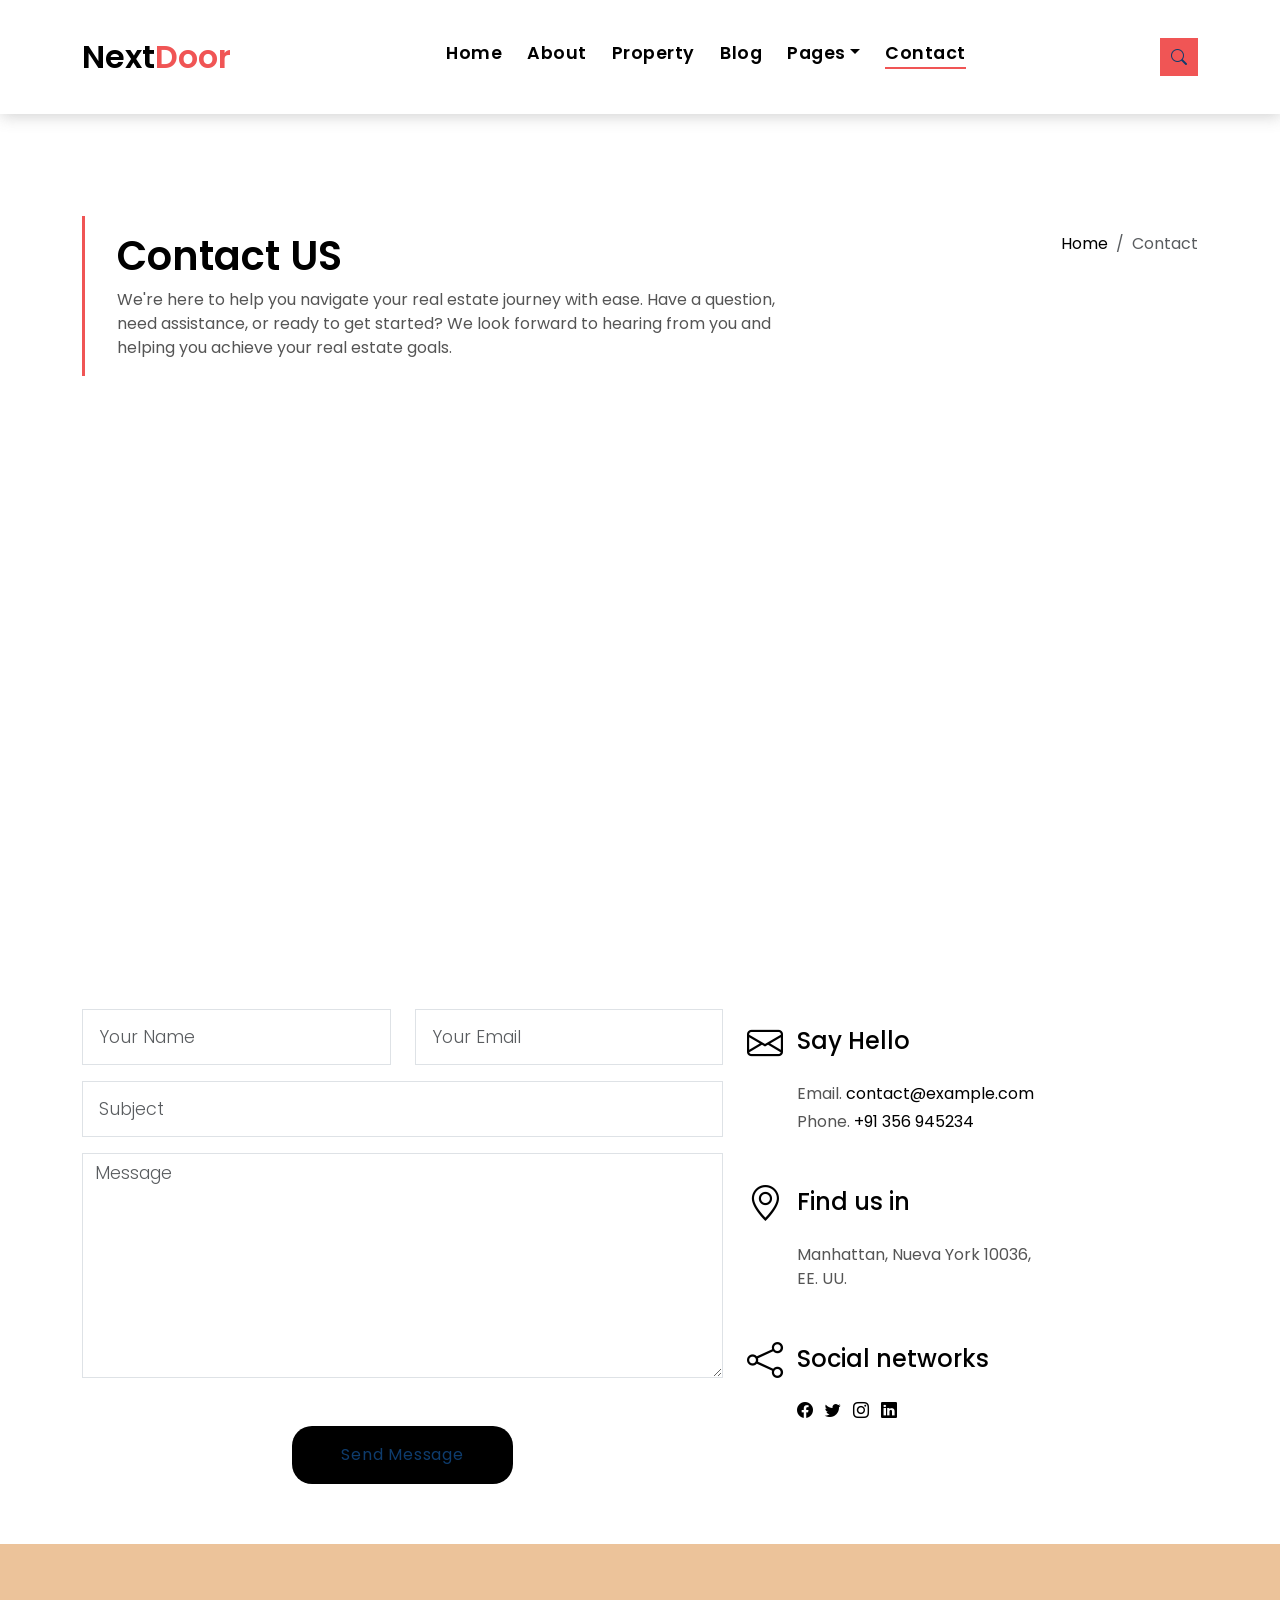
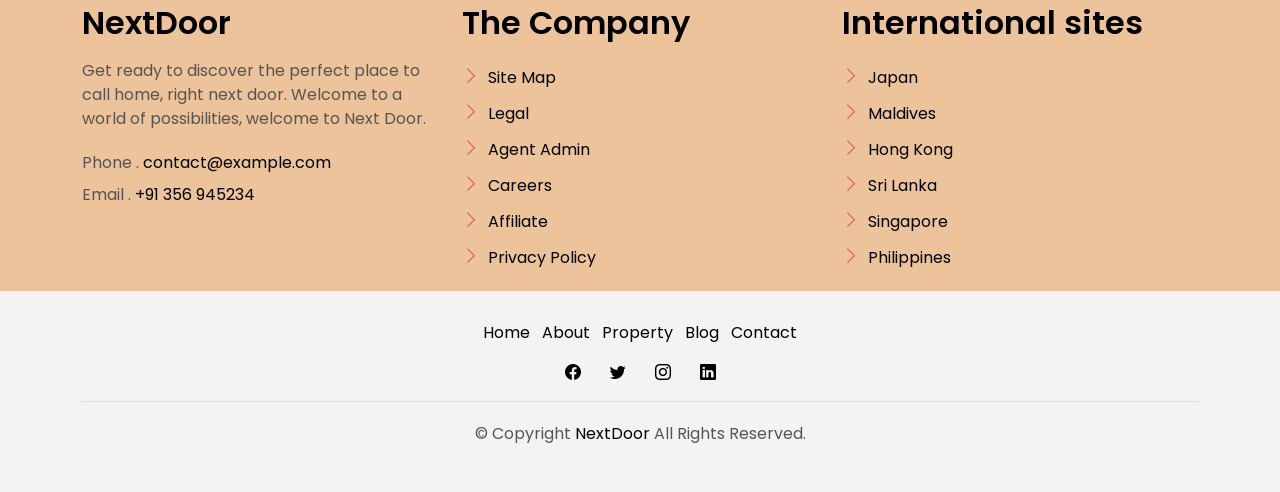
<file: contact.html>
<!DOCTYPE html>
<html lang="en">
    <head>
        <meta charset="utf-8" />
        <meta content="width=device-width, initial-scale=1.0" name="viewport" />

        <title>Contact</title>
        <meta content="" name="description" />
        <meta content="" name="keywords" />

        <!-- Favicons -->
        <link href="assets/img/favicon.png" rel="icon" />
        <link href="assets/img/apple-touch-icon.png" rel="apple-touch-icon" />

        <!-- Google Fonts -->
        <link
            href="https://fonts.googleapis.com/css?family=Poppins:300,400,500,600,700"
            rel="stylesheet"
        />

        <!-- Vendor CSS Files -->
        <link
            href="assets/vendor/animate.css/animate.min.css"
            rel="stylesheet"
        />
        <link
            href="assets/vendor/bootstrap/css/bootstrap.min.css"
            rel="stylesheet"
        />
        <link
            href="assets/vendor/bootstrap-icons/bootstrap-icons.css"
            rel="stylesheet"
        />
        <link
            href="assets/vendor/swiper/swiper-bundle.min.css"
            rel="stylesheet"
        />

        <!-- Main CSS File -->
        <link href="assets/css/style.css" rel="stylesheet" />


    </head>

    <body>
        <!-- ******* Property Search div ******* -->
        <div class="click-closed"></div>
        <!--/ Form Search Star /-->
        <div class="box-collapse" style="background-color: white">
            <div class="title-box-d">
                <h3 class="title-d">Search Property</h3>
            </div>
            <span class="close-box-collapse right-boxed bi bi-x"></span>
            <div class="box-collapse-wrap form">
                <form class="form-a">
                    <div class="row">
                        <div class="col-md-12 mb-2">
                            <div class="form-group">
                                <label class="pb-2" for="Type">Keyword</label>
                                <input
                                    type="text"
                                    class="form-control form-control-lg form-control-a"
                                    placeholder="Keyword"
                                />
                            </div>
                        </div>
                        <div class="col-md-6 mb-2">
                            <div class="form-group mt-3">
                                <label class="pb-2" for="Type">Type</label>
                                <select
                                    class="form-control form-select form-control-a"
                                    id="Type"
                                >
                                    <option>All Type</option>
                                    <option>For Rent</option>
                                    <option>For Sale</option>
                                    <option>Open House</option>
                                </select>
                            </div>
                        </div>
                        <div class="col-md-6 mb-2">
                            <div class="form-group mt-3">
                                <label class="pb-2" for="city">City</label>
                                <select
                                    class="form-control form-select form-control-a"
                                    id="city"
                                >
                                    <option>All City</option>
                                    <option>Mumbai</option>
                                    <option>Ahmedabad</option>
                                    <option>Rourkela</option>
                                    <option>Kanpur</option>
                                </select>
                            </div>
                        </div>
                        <div class="col-md-6 mb-2">
                            <div class="form-group mt-3">
                                <label class="pb-2" for="bedrooms"
                                    >Bedrooms</label
                                >
                                <select
                                    class="form-control form-select form-control-a"
                                    id="bedrooms"
                                >
                                    <option>Any</option>
                                    <option>01</option>
                                    <option>02</option>
                                    <option>03</option>
                                </select>
                            </div>
                        </div>
                        <div class="col-md-6 mb-2">
                            <div class="form-group mt-3">
                                <label class="pb-2" for="courtyard"
                                    >Courtyard</label
                                >
                                <select
                                    class="form-control form-select form-control-a"
                                    id="garages"
                                >
                                    <option>Any</option>
                                    <option>01</option>
                                    <option>02</option>
                                    <option>03</option>
                                    <option>04</option>
                                </select>
                            </div>
                        </div>
                        <div class="col-md-6 mb-2">
                            <div class="form-group mt-3">
                                <label class="pb-2" for="bathrooms"
                                    >Bathrooms</label
                                >
                                <select
                                    class="form-control form-select form-control-a"
                                    id="bathrooms"
                                >
                                    <option>Any</option>
                                    <option>01</option>
                                    <option>02</option>
                                    <option>03</option>
                                </select>
                            </div>
                        </div>
                        <div class="col-md-6 mb-2">
                            <div class="form-group mt-3">
                                <label class="pb-2" for="price"
                                    >Min Price</label
                                >
                                <select
                                    class="form-control form-select form-control-a"
                                    id="price"
                                >
                                    <option>Unlimite</option>
                                    <option>Rs.50,000</option>
                                    <option>Rs.100,000</option>
                                    <option>Rs.150,000</option>
                                    <option>Rs.200,000</option>
                                </select>
                            </div>
                        </div>
                        <div class="col-md-12">
                            <button type="submit" class="btn btn-b">
                                Search Property
                            </button>
                        </div>
                    </div>
                </form>
            </div>
        </div>
        <!-- End Property Search div -->>

        <!-- ======= Header/Navbar ======= -->
        <nav
            class="navbar navbar-default navbar-trans navbar-expand-lg fixed-top"
        >
            <div class="container">
                <button
                    class="navbar-toggler collapsed"
                    type="button"
                    data-bs-toggle="collapse"
                    data-bs-target="#navbarDefault"
                    aria-controls="navbarDefault"
                    aria-expanded="false"
                    aria-label="Toggle navigation"
                >
                    <span></span>
                    <span></span>
                    <span></span>
                </button>
                <a class="navbar-brand text-brand" href="index.html"
                    >Next<span class="color-b">Door</span></a
                >

                <div
                    class="navbar-collapse collapse justify-content-center"
                    id="navbarDefault"
                >
                    <ul class="navbar-nav">
                        <li class="nav-item">
                            <a class="nav-link" href="index.html">Home</a>
                        </li>

                        <li class="nav-item">
                            <a class="nav-link" href="about.html">About</a>
                        </li>

                        <li class="nav-item">
                            <a class="nav-link" href="property-grid.html"
                                >Property</a
                            >
                        </li>

                        <li class="nav-item">
                            <a class="nav-link" href="blog-grid.html">Blog</a>
                        </li>

                        <li class="nav-item dropdown">
                            <a
                                class="nav-link dropdown-toggle"
                                href="#"
                                id="navbarDropdown"
                                role="button"
                                data-bs-toggle="dropdown"
                                aria-haspopup="true"
                                aria-expanded="false"
                                >Pages</a
                            >
                            <div class="dropdown-menu">
                                <a
                                    class="dropdown-item"
                                    href="property-single.html"
                                    >Highlight Property</a
                                >
                                <a class="dropdown-item" href="blog-single.html"
                                    >Blog Page</a
                                >
                                <a class="dropdown-item" href="agents-grid.html"
                                    >Our Agents</a
                                >
                                <a
                                    class="dropdown-item"
                                    href="agent-single.html"
                                    >Agent Of The Day</a
                                >
                            </div>
                        </li>
                        <li class="nav-item">
                            <a class="nav-link active" href="contact.html"
                                >Contact</a
                            >
                        </li>
                    </ul>
                </div>

                <button
                    type="button"
                    class="btn btn-b-n navbar-toggle-box navbar-toggle-box-collapse"
                    data-bs-toggle="collapse"
                    data-bs-target="#navbarTogglerDemo01"
                >
                    <i class="bi bi-search"></i>
                </button>
            </div>
        </nav>
        <!-- End Header/Navbar -->

        <main id="main">
            <!-- ======= Intro Single ======= -->
            <section class="intro-single">
                <div class="container">
                    <div class="row">
                        <div class="col-md-12 col-lg-8">
                            <div class="title-single-box">
                                <h1 class="title-single">Contact US</h1>
                                <span class="color-text-a"
                                    >We're here to help you navigate your real estate journey with ease. Have a question, need assistance, or ready to get started? We look forward to hearing from you and helping you achieve your real estate goals.</span
                                >
                            </div>
                        </div>
                        <div class="col-md-12 col-lg-4">
                            <nav
                                aria-label="breadcrumb"
                                class="breadcrumb-box d-flex justify-content-lg-end"
                            >
                                <ol class="breadcrumb">
                                    <li class="breadcrumb-item">
                                        <a href="index.html">Home</a>
                                    </li>
                                    <li
                                        class="breadcrumb-item active"
                                        aria-current="page"
                                    >
                                        Contact
                                    </li>
                                </ol>
                            </nav>
                        </div>
                    </div>
                </div>
            </section>
            <!-- End Intro Single-->

            <!-- ======= Contact Single ======= -->
            <section class="contact">
                <div class="container">
                    <div class="row">
                        <div class="col-sm-12">
                            <div class="contact-map box">
                                <div id="map" class="contact-map">
                                    <iframe
                                        src="https://www.google.com/maps/embed?pb=!1m18!1m12!1m3!1d3022.1422937950147!2d-73.98731968482413!3d40.75889497932681!2m3!1f0!2f0!3f0!3m2!1i1024!2i768!4f13.1!3m3!1m2!1s0x89c25855c6480299%3A0x55194ec5a1ae072e!2sTimes+Square!5e0!3m2!1ses-419!2sve!4v1510329142834"
                                        width="100%"
                                        height="450"
                                        frameborder="0"
                                        style="border: 0"
                                        allowfullscreen
                                    ></iframe>
                                </div>
                            </div>
                        </div>
                        <div class="col-sm-12 section-t8">
                            <div class="row">
                                <div class="col-md-7">
                                    <form
                                        action="forms/contact.php"
                                        method="post"
                                        role="form"
                                        class="php-email-form"
                                    >
                                        <div class="row">
                                            <div class="col-md-6 mb-3">
                                                <div class="form-group">
                                                    <input
                                                        type="text"
                                                        name="name"
                                                        class="form-control form-control-lg form-control-a"
                                                        placeholder="Your Name"
                                                        required
                                                    />
                                                </div>
                                            </div>
                                            <div class="col-md-6 mb-3">
                                                <div class="form-group">
                                                    <input
                                                        name="email"
                                                        type="email"
                                                        class="form-control form-control-lg form-control-a"
                                                        placeholder="Your Email"
                                                        required
                                                    />
                                                </div>
                                            </div>
                                            <div class="col-md-12 mb-3">
                                                <div class="form-group">
                                                    <input
                                                        type="text"
                                                        name="subject"
                                                        class="form-control form-control-lg form-control-a"
                                                        placeholder="Subject"
                                                        required
                                                    />
                                                </div>
                                            </div>
                                            <div class="col-md-12">
                                                <div class="form-group">
                                                    <textarea
                                                        name="message"
                                                        class="form-control"
                                                        name="message"
                                                        cols="45"
                                                        rows="8"
                                                        placeholder="Message"
                                                        required
                                                    ></textarea>
                                                </div>
                                            </div>
                                            <div class="col-md-12 my-3">
                                                <div class="mb-3">
                                                    <div class="loading">
                                                        Loading
                                                    </div>
                                                    <div
                                                        class="error-message"
                                                    ></div>
                                                    <div class="sent-message">
                                                        Your message has been
                                                        sent. Thank you!
                                                    </div>
                                                </div>
                                            </div>

                                            <div class="col-md-12 text-center">
                                                <button
                                                    type="submit"
                                                    class="btn btn-a"
                                                >
                                                    Send Message
                                                </button>
                                            </div>
                                        </div>
                                    </form>
                                </div>
                                <div class="col-md-5 section-md-t3">
                                    <div class="icon-box section-b2">
                                        <div class="icon-box-icon">
                                            <span class="bi bi-envelope"></span>
                                        </div>
                                        <div
                                            class="icon-box-content table-cell"
                                        >
                                            <div class="icon-box-title">
                                                <h4 class="icon-title">
                                                    Say Hello
                                                </h4>
                                            </div>
                                            <div class="icon-box-content">
                                                <p class="mb-1">
                                                    Email.
                                                    <span class="color-a"
                                                        >contact@example.com</span
                                                    >
                                                </p>
                                                <p class="mb-1">
                                                    Phone.
                                                    <span class="color-a"
                                                        >+91 356 945234</span
                                                    >
                                                </p>
                                            </div>
                                        </div>
                                    </div>
                                    <div class="icon-box section-b2">
                                        <div class="icon-box-icon">
                                            <span class="bi bi-geo-alt"></span>
                                        </div>
                                        <div
                                            class="icon-box-content table-cell"
                                        >
                                            <div class="icon-box-title">
                                                <h4 class="icon-title">
                                                    Find us in
                                                </h4>
                                            </div>
                                            <div class="icon-box-content">
                                                <p class="mb-1">
                                                    Manhattan, Nueva York 10036,
                                                    <br />
                                                    EE. UU.
                                                </p>
                                            </div>
                                        </div>
                                    </div>
                                    <div class="icon-box">
                                        <div class="icon-box-icon">
                                            <span class="bi bi-share"></span>
                                        </div>
                                        <div
                                            class="icon-box-content table-cell"
                                        >
                                            <div class="icon-box-title">
                                                <h4 class="icon-title">
                                                    Social networks
                                                </h4>
                                            </div>
                                            <div class="icon-box-content">
                                                <div class="socials-footer">
                                                    <ul class="list-inline">
                                                        <li
                                                            class="list-inline-item"
                                                        >
                                                            <a
                                                                href="#"
                                                                class="link-one"
                                                            >
                                                                <i
                                                                    class="bi bi-facebook"
                                                                    aria-hidden="true"
                                                                ></i>
                                                            </a>
                                                        </li>
                                                        <li
                                                            class="list-inline-item"
                                                        >
                                                            <a
                                                                href="#"
                                                                class="link-one"
                                                            >
                                                                <i
                                                                    class="bi bi-twitter"
                                                                    aria-hidden="true"
                                                                ></i>
                                                            </a>
                                                        </li>
                                                        <li
                                                            class="list-inline-item"
                                                        >
                                                            <a
                                                                href="#"
                                                                class="link-one"
                                                            >
                                                                <i
                                                                    class="bi bi-instagram"
                                                                    aria-hidden="true"
                                                                ></i>
                                                            </a>
                                                        </li>
                                                        <li
                                                            class="list-inline-item"
                                                        >
                                                            <a
                                                                href="#"
                                                                class="link-one"
                                                            >
                                                                <i
                                                                    class="bi bi-linkedin"
                                                                    aria-hidden="true"
                                                                ></i>
                                                            </a>
                                                        </li>
                                                    </ul>
                                                </div>
                                            </div>
                                        </div>
                                    </div>
                                </div>
                            </div>
                        </div>
                    </div>
                </div>
            </section>
            <!-- End Contact Single-->
        </main>
        <!-- End #main -->

        <!-- ======= Footer ======= -->
        <section class="section-footer">
            <div class="container">
                <div class="row">
                    <div class="col-sm-12 col-md-4">
                        <div class="widget-a">
                            <div class="w-header-a">
                                <h3 class="w-title-a text-brand">NextDoor</h3>
                            </div>
                            <div class="w-body-a">
                                <p class="w-text-a color-text-a">
                                    Get ready to discover the perfect place to call home, right next door. Welcome to a world of possibilities, welcome to Next Door.
                                </p>
                            </div>
                            <div class="w-footer-a">
                                <ul class="list-unstyled">
                                    <li class="color-a">
                                        <span class="color-text-a"
                                            >Phone .</span
                                        >
                                        contact@example.com
                                    </li>
                                    <li class="color-a">
                                        <span class="color-text-a"
                                            >Email .</span
                                        >
                                        +91 356 945234
                                    </li>
                                </ul>
                            </div>
                        </div>
                    </div>
                    <div class="col-sm-12 col-md-4 section-md-t3">
                        <div class="widget-a">
                            <div class="w-header-a">
                                <h3 class="w-title-a text-brand">
                                    The Company
                                </h3>
                            </div>
                            <div class="w-body-a">
                                <div class="w-body-a">
                                    <ul class="list-unstyled">
                                        <li class="item-list-a">
                                            <i class="bi bi-chevron-right"></i>
                                            <a href="#">Site Map</a>
                                        </li>
                                        <li class="item-list-a">
                                            <i class="bi bi-chevron-right"></i>
                                            <a href="#">Legal</a>
                                        </li>
                                        <li class="item-list-a">
                                            <i class="bi bi-chevron-right"></i>
                                            <a href="#">Agent Admin</a>
                                        </li>
                                        <li class="item-list-a">
                                            <i class="bi bi-chevron-right"></i>
                                            <a href="#">Careers</a>
                                        </li>
                                        <li class="item-list-a">
                                            <i class="bi bi-chevron-right"></i>
                                            <a href="#">Affiliate</a>
                                        </li>
                                        <li class="item-list-a">
                                            <i class="bi bi-chevron-right"></i>
                                            <a href="#">Privacy Policy</a>
                                        </li>
                                    </ul>
                                </div>
                            </div>
                        </div>
                    </div>
                    <div class="col-sm-12 col-md-4 section-md-t3">
                        <div class="widget-a">
                            <div class="w-header-a">
                                <h3 class="w-title-a text-brand">
                                    International sites
                                </h3>
                            </div>
                            <div class="w-body-a">
                                <ul class="list-unstyled">
                                    <li class="item-list-a">
                                        <i class="bi bi-chevron-right"></i>
                                        <a href="#">Japan</a>
                                    </li>
                                    <li class="item-list-a">
                                        <i class="bi bi-chevron-right"></i>
                                        <a href="#">Maldives</a>
                                    </li>
                                    <li class="item-list-a">
                                        <i class="bi bi-chevron-right"></i>
                                        <a href="#">Hong Kong</a>
                                    </li>
                                    <li class="item-list-a">
                                        <i class="bi bi-chevron-right"></i>
                                        <a href="#">Sri Lanka</a>
                                    </li>
                                    <li class="item-list-a">
                                        <i class="bi bi-chevron-right"></i>
                                        <a href="#">Singapore</a>
                                    </li>
                                    <li class="item-list-a">
                                        <i class="bi bi-chevron-right"></i>
                                        <a href="#">Philippines</a>
                                    </li>
                                </ul>
                            </div>
                        </div>
                    </div>
                </div>
            </div>
        </section>
        <footer>
            <div class="container">
                <div class="row">
                    <div class="col-md-12">
                        <nav class="nav-footer">
                            <ul class="list-inline">
                                <li class="list-inline-item">
                                    <a href="#">Home</a>
                                </li>
                                <li class="list-inline-item">
                                    <a href="#">About</a>
                                </li>
                                <li class="list-inline-item">
                                    <a href="#">Property</a>
                                </li>
                                <li class="list-inline-item">
                                    <a href="#">Blog</a>
                                </li>
                                <li class="list-inline-item">
                                    <a href="#">Contact</a>
                                </li>
                            </ul>
                        </nav>
                        <div class="socials-a">
                            <ul class="list-inline">
                                <li class="list-inline-item">
                                    <a href="#">
                                        <i
                                            class="bi bi-facebook"
                                            aria-hidden="true"
                                        ></i>
                                    </a>
                                </li>
                                <li class="list-inline-item">
                                    <a href="#">
                                        <i
                                            class="bi bi-twitter"
                                            aria-hidden="true"
                                        ></i>
                                    </a>
                                </li>
                                <li class="list-inline-item">
                                    <a href="#">
                                        <i
                                            class="bi bi-instagram"
                                            aria-hidden="true"
                                        ></i>
                                    </a>
                                </li>
                                <li class="list-inline-item">
                                    <a href="#">
                                        <i
                                            class="bi bi-linkedin"
                                            aria-hidden="true"
                                        ></i>
                                    </a>
                                </li>
                            </ul>
                        </div>
                        <div class="copyright-footer">
                            <p class="copyright color-text-a">
                                &copy; Copyright
                                <span class="color-a">NextDoor</span> All Rights
                                Reserved.
                            </p>
                        </div>
                    </div>
                </div>
            </div>
        </footer>
        <!-- End  Footer -->


        <div id="preloader"></div>
        <a
            href="#"
            class="back-to-top d-flex align-items-center justify-content-center"
            ><i class="bi bi-arrow-up-short"></i
        ></a>

        <!-- JS Files -->
        <script src="assets/vendor/bootstrap/js/bootstrap.bundle.min.js"></script>
        <script src="assets/vendor/swiper/swiper-bundle.min.js"></script>
        <script src="assets/vendor/php-email-form/validate.js"></script>

        <!-- Main JS File -->
        <script src="assets/js/main.js"></script>
    </body>
</html>
</file>
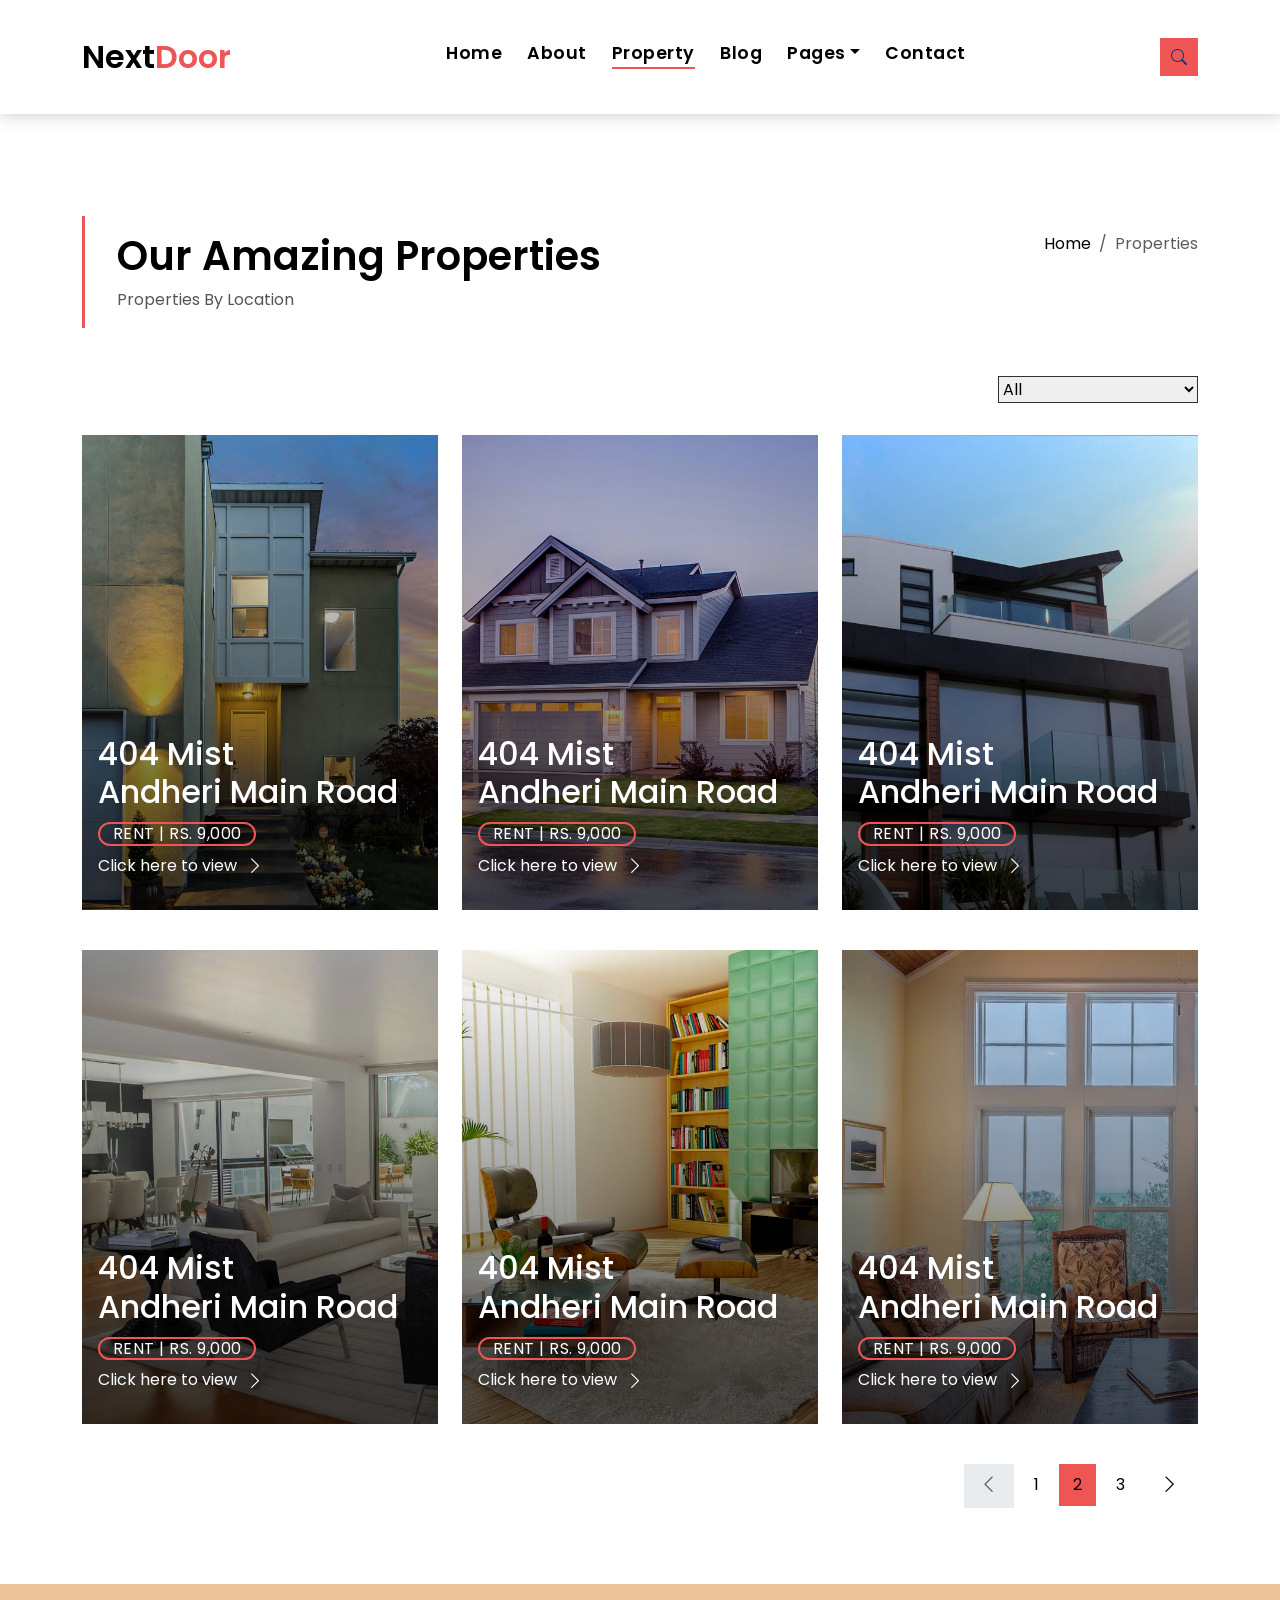
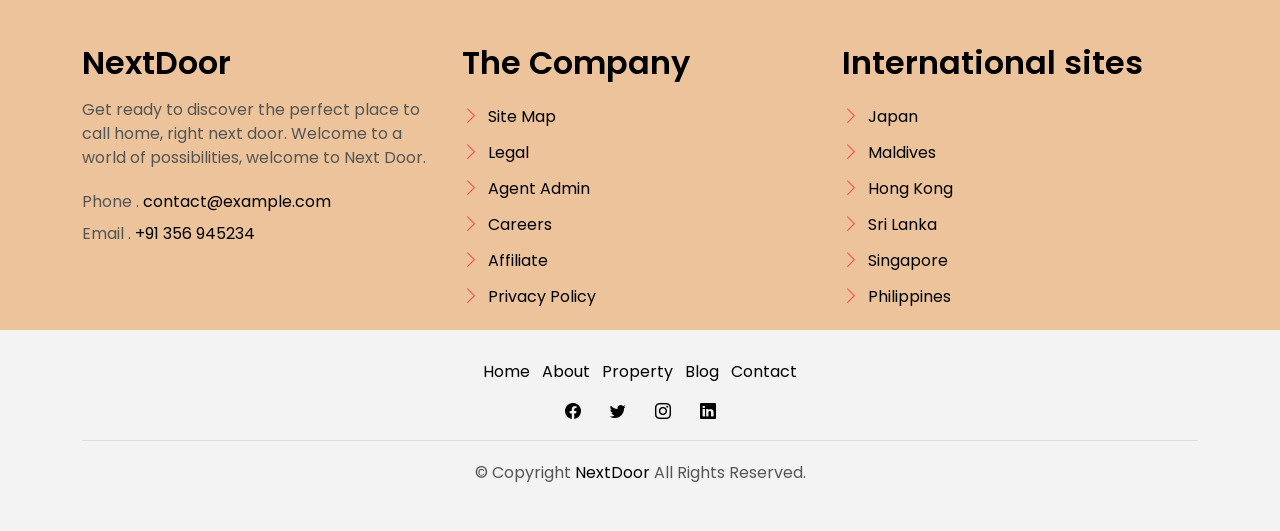
<file: property-grid.html>
<!DOCTYPE html>
<html lang="en">
    <head>
        <meta charset="utf-8" />
        <meta content="width=device-width, initial-scale=1.0" name="viewport" />

        <title>Properties</title>
        <meta content="" name="description" />
        <meta content="" name="keywords" />

        <!-- Favicons -->
        <link href="assets/img/favicon.png" rel="icon" />
        <link href="assets/img/apple-touch-icon.png" rel="apple-touch-icon" />

        <!-- Google Fonts -->
        <link
            href="https://fonts.googleapis.com/css?family=Poppins:300,400,500,600,700"
            rel="stylesheet"
        />

        <!-- Vendor CSS Files -->
        <link
            href="assets/vendor/animate.css/animate.min.css"
            rel="stylesheet"
        />
        <link
            href="assets/vendor/bootstrap/css/bootstrap.min.css"
            rel="stylesheet"
        />
        <link
            href="assets/vendor/bootstrap-icons/bootstrap-icons.css"
            rel="stylesheet"
        />
        <link
            href="assets/vendor/swiper/swiper-bundle.min.css"
            rel="stylesheet"
        />

        <!--Main CSS File -->
        <link href="assets/css/style.css" rel="stylesheet" />

    </head>

    <body>
        <!-- ******* Property Search div ******* -->
        <div class="click-closed"></div>
        <!--/ Form Search Star /-->
        <div class="box-collapse" style="background-color: white">
            <div class="title-box-d">
                <h3 class="title-d">Search Property</h3>
            </div>
            <span class="close-box-collapse right-boxed bi bi-x"></span>
            <div class="box-collapse-wrap form">
                <form class="form-a">
                    <div class="row">
                        <div class="col-md-12 mb-2">
                            <div class="form-group">
                                <label class="pb-2" for="Type">Keyword</label>
                                <input
                                    type="text"
                                    class="form-control form-control-lg form-control-a"
                                    placeholder="Keyword"
                                />
                            </div>
                        </div>
                        <div class="col-md-6 mb-2">
                            <div class="form-group mt-3">
                                <label class="pb-2" for="Type">Type</label>
                                <select
                                    class="form-control form-select form-control-a"
                                    id="Type"
                                >
                                    <option>All Type</option>
                                    <option>For Rent</option>
                                    <option>For Sale</option>
                                    <option>Open House</option>
                                </select>
                            </div>
                        </div>
                        <div class="col-md-6 mb-2">
                            <div class="form-group mt-3">
                                <label class="pb-2" for="city">City</label>
                                <select
                                    class="form-control form-select form-control-a"
                                    id="city"
                                >
                                    <option>All City</option>
                                    <option>Mumbai</option>
                                    <option>Ahmedabad</option>
                                    <option>Rourkela</option>
                                    <option>Kanpur</option>
                                </select>
                            </div>
                        </div>
                        <div class="col-md-6 mb-2">
                            <div class="form-group mt-3">
                                <label class="pb-2" for="bedrooms"
                                    >Bedrooms</label
                                >
                                <select
                                    class="form-control form-select form-control-a"
                                    id="bedrooms"
                                >
                                    <option>Any</option>
                                    <option>01</option>
                                    <option>02</option>
                                    <option>03</option>
                                </select>
                            </div>
                        </div>
                        <div class="col-md-6 mb-2">
                            <div class="form-group mt-3">
                                <label class="pb-2" for="courtyard"
                                    >Courtyard</label
                                >
                                <select
                                    class="form-control form-select form-control-a"
                                    id="Yards"
                                >
                                    <option>Any</option>
                                    <option>01</option>
                                    <option>02</option>
                                    <option>03</option>
                                    <option>04</option>
                                </select>
                            </div>
                        </div>
                        <div class="col-md-6 mb-2">
                            <div class="form-group mt-3">
                                <label class="pb-2" for="bathrooms"
                                    >Bathrooms</label
                                >
                                <select
                                    class="form-control form-select form-control-a"
                                    id="bathrooms"
                                >
                                    <option>Any</option>
                                    <option>01</option>
                                    <option>02</option>
                                    <option>03</option>
                                </select>
                            </div>
                        </div>
                        <div class="col-md-6 mb-2">
                            <div class="form-group mt-3">
                                <label class="pb-2" for="price"
                                    >Min Price</label
                                >
                                <select
                                    class="form-control form-select form-control-a"
                                    id="price"
                                >
                                    <option>Unlimite</option>
                                    <option>Rs.50,000</option>
                                    <option>Rs.100,000</option>
                                    <option>Rs.150,000</option>
                                    <option>Rs.200,000</option>
                                </select>
                            </div>
                        </div>
                        <div class="col-md-12">
                            <button type="submit" class="btn btn-b">
                                Search Property
                            </button>
                        </div>
                    </div>
                </form>
            </div>
        </div>
        <!-- End Property Search div -->>

        <!-- ======= Header/Navbar ======= -->
        <nav
            class="navbar navbar-default navbar-trans navbar-expand-lg fixed-top"
        >
            <div class="container">
                <button
                    class="navbar-toggler collapsed"
                    type="button"
                    data-bs-toggle="collapse"
                    data-bs-target="#navbarDefault"
                    aria-controls="navbarDefault"
                    aria-expanded="false"
                    aria-label="Toggle navigation"
                >
                    <span></span>
                    <span></span>
                    <span></span>
                </button>
                <a class="navbar-brand text-brand" href="index.html"
                    >Next<span class="color-b">Door</span></a
                >

                <div
                    class="navbar-collapse collapse justify-content-center"
                    id="navbarDefault"
                >
                    <ul class="navbar-nav">
                        <li class="nav-item">
                            <a class="nav-link" href="index.html">Home</a>
                        </li>

                        <li class="nav-item">
                            <a class="nav-link" href="about.html">About</a>
                        </li>

                        <li class="nav-item">
                            <a class="nav-link active" href="property-grid.html"
                                >Property</a
                            >
                        </li>

                        <li class="nav-item">
                            <a class="nav-link" href="blog-grid.html">Blog</a>
                        </li>

                        <li class="nav-item dropdown">
                            <a
                                class="nav-link dropdown-toggle"
                                href="#"
                                id="navbarDropdown"
                                role="button"
                                data-bs-toggle="dropdown"
                                aria-haspopup="true"
                                aria-expanded="false"
                                >Pages</a
                            >
                            <div class="dropdown-menu">
                                <a
                                    class="dropdown-item"
                                    href="property-single.html"
                                    >Highlight Property</a
                                >
                                <a class="dropdown-item" href="blog-single.html"
                                    >Blog Page</a
                                >
                                <a class="dropdown-item" href="agents-grid.html"
                                    >Our Agents</a
                                >
                                <a
                                    class="dropdown-item"
                                    href="agent-single.html"
                                    >Agent Of The Day</a
                                >
                            </div>
                        </li>
                        <li class="nav-item">
                            <a class="nav-link" href="contact.html">Contact</a>
                        </li>
                    </ul>
                </div>

                <button
                    type="button"
                    class="btn btn-b-n navbar-toggle-box navbar-toggle-box-collapse"
                    data-bs-toggle="collapse"
                    data-bs-target="#navbarTogglerDemo01"
                >
                    <i class="bi bi-search"></i>
                </button>
            </div>
        </nav>
        <!-- End Header/Navbar -->

        <main id="main">
            <!-- ======= Intro Single ======= -->
            <section class="intro-single">
                <div class="container">
                    <div class="row">
                        <div class="col-md-12 col-lg-8">
                            <div class="title-single-box">
                                <h1 class="title-single">
                                    Our Amazing Properties
                                </h1>
                                <span class="color-text-a"
                                    >Properties By Location</span
                                >
                            </div>
                        </div>
                        <div class="col-md-12 col-lg-4">
                            <nav
                                aria-label="breadcrumb"
                                class="breadcrumb-box d-flex justify-content-lg-end"
                            >
                                <ol class="breadcrumb">
                                    <li class="breadcrumb-item">
                                        <a href="index.html">Home</a>
                                    </li>
                                    <li
                                        class="breadcrumb-item active"
                                        aria-current="page"
                                    >
                                        Properties
                                    </li>
                                </ol>
                            </nav>
                        </div>
                    </div>
                </div>
            </section>
            <!-- End Intro Single-->

            <!-- ======= Property Grid ======= -->
            <section class="property-grid grid">
                <div class="container">
                    <div class="row">
                        <div class="col-sm-12">
                            <div class="grid-option">
                                <form>
                                    <select class="custom-select">
                                        <option selected>All</option>
                                        <option value="1">New to Old</option>
                                        <option value="2">For Rent</option>
                                        <option value="3">For Sale</option>
                                    </select>
                                </form>
                            </div>
                        </div>
                        <div class="col-md-4">
                            <div class="card-box-a card-shadow">
                                <div class="img-box-a">
                                    <img
                                        src="assets/img/property-1.jpg"
                                        alt=""
                                        class="img-a img-fluid"
                                    />
                                </div>
                                <div class="card-overlay">
                                    <div class="card-overlay-a-content">
                                        <div class="card-header-a">
                                            <h2 class="card-title-a">
                                                <a href="#"
                                                    >404 Mist <br />
                                                    Andheri Main Road</a
                                                >
                                            </h2>
                                        </div>
                                        <div class="card-body-a">
                                            <div class="price-box d-flex">
                                                <span class="price-a"
                                                    >rent | Rs. 9,000</span
                                                >
                                            </div>
                                            <a
                                                href="property-single.html"
                                                class="link-a"
                                                >Click here to view
                                                <span
                                                    class="bi bi-chevron-right"
                                                ></span>
                                            </a>
                                        </div>
                                        <div class="card-footer-a">
                                            <ul
                                                class="card-info d-flex justify-content-around"
                                            >
                                                <li>
                                                    <h4 class="card-info-title">
                                                        Area
                                                    </h4>
                                                    <span
                                                        >340m
                                                        <sup>2</sup>
                                                    </span>
                                                </li>
                                                <li>
                                                    <h4 class="card-info-title">
                                                        Beds
                                                    </h4>
                                                    <span>2</span>
                                                </li>
                                                <li>
                                                    <h4 class="card-info-title">
                                                        Baths
                                                    </h4>
                                                    <span>4</span>
                                                </li>
                                                <li>
                                                    <h4 class="card-info-title">
                                                        Yards
                                                    </h4>
                                                    <span>1</span>
                                                </li>
                                            </ul>
                                        </div>
                                    </div>
                                </div>
                            </div>
                        </div>
                        <div class="col-md-4">
                            <div class="card-box-a card-shadow">
                                <div class="img-box-a">
                                    <img
                                        src="assets/img/property-3.jpg"
                                        alt=""
                                        class="img-a img-fluid"
                                    />
                                </div>
                                <div class="card-overlay">
                                    <div class="card-overlay-a-content">
                                        <div class="card-header-a">
                                            <h2 class="card-title-a">
                                                <a href="#"
                                                    >404 Mist <br />
                                                    Andheri Main Road</a
                                                >
                                            </h2>
                                        </div>
                                        <div class="card-body-a">
                                            <div class="price-box d-flex">
                                                <span class="price-a"
                                                    >rent | Rs. 9,000</span
                                                >
                                            </div>
                                            <a
                                                href="property-single.html"
                                                class="link-a"
                                                >Click here to view
                                                <span
                                                    class="bi bi-chevron-right"
                                                ></span>
                                            </a>
                                        </div>
                                        <div class="card-footer-a">
                                            <ul
                                                class="card-info d-flex justify-content-around"
                                            >
                                                <li>
                                                    <h4 class="card-info-title">
                                                        Area
                                                    </h4>
                                                    <span
                                                        >340m
                                                        <sup>2</sup>
                                                    </span>
                                                </li>
                                                <li>
                                                    <h4 class="card-info-title">
                                                        Beds
                                                    </h4>
                                                    <span>2</span>
                                                </li>
                                                <li>
                                                    <h4 class="card-info-title">
                                                        Baths
                                                    </h4>
                                                    <span>4</span>
                                                </li>
                                                <li>
                                                    <h4 class="card-info-title">
                                                        Yards
                                                    </h4>
                                                    <span>1</span>
                                                </li>
                                            </ul>
                                        </div>
                                    </div>
                                </div>
                            </div>
                        </div>
                        <div class="col-md-4">
                            <div class="card-box-a card-shadow">
                                <div class="img-box-a">
                                    <img
                                        src="assets/img/property-6.jpg"
                                        alt=""
                                        class="img-a img-fluid"
                                    />
                                </div>
                                <div class="card-overlay">
                                    <div class="card-overlay-a-content">
                                        <div class="card-header-a">
                                            <h2 class="card-title-a">
                                                <a href="#"
                                                    >404 Mist <br />
                                                    Andheri Main Road</a
                                                >
                                            </h2>
                                        </div>
                                        <div class="card-body-a">
                                            <div class="price-box d-flex">
                                                <span class="price-a"
                                                    >rent | Rs. 9,000</span
                                                >
                                            </div>
                                            <a
                                                href="property-single.html"
                                                class="link-a"
                                                >Click here to view
                                                <span
                                                    class="bi bi-chevron-right"
                                                ></span>
                                            </a>
                                        </div>
                                        <div class="card-footer-a">
                                            <ul
                                                class="card-info d-flex justify-content-around"
                                            >
                                                <li>
                                                    <h4 class="card-info-title">
                                                        Area
                                                    </h4>
                                                    <span
                                                        >340m
                                                        <sup>2</sup>
                                                    </span>
                                                </li>
                                                <li>
                                                    <h4 class="card-info-title">
                                                        Beds
                                                    </h4>
                                                    <span>2</span>
                                                </li>
                                                <li>
                                                    <h4 class="card-info-title">
                                                        Baths
                                                    </h4>
                                                    <span>4</span>
                                                </li>
                                                <li>
                                                    <h4 class="card-info-title">
                                                        Yards
                                                    </h4>
                                                    <span>1</span>
                                                </li>
                                            </ul>
                                        </div>
                                    </div>
                                </div>
                            </div>
                        </div>
                        <div class="col-md-4">
                            <div class="card-box-a card-shadow">
                                <div class="img-box-a">
                                    <img
                                        src="assets/img/property-7.jpg"
                                        alt=""
                                        class="img-a img-fluid"
                                    />
                                </div>
                                <div class="card-overlay">
                                    <div class="card-overlay-a-content">
                                        <div class="card-header-a">
                                            <h2 class="card-title-a">
                                                <a href="#"
                                                    >404 Mist <br />
                                                    Andheri Main Road</a
                                                >
                                            </h2>
                                        </div>
                                        <div class="card-body-a">
                                            <div class="price-box d-flex">
                                                <span class="price-a"
                                                    >rent | Rs. 9,000</span
                                                >
                                            </div>
                                            <a
                                                href="property-single.html"
                                                class="link-a"
                                                >Click here to view
                                                <span
                                                    class="bi bi-chevron-right"
                                                ></span>
                                            </a>
                                        </div>
                                        <div class="card-footer-a">
                                            <ul
                                                class="card-info d-flex justify-content-around"
                                            >
                                                <li>
                                                    <h4 class="card-info-title">
                                                        Area
                                                    </h4>
                                                    <span
                                                        >340m
                                                        <sup>2</sup>
                                                    </span>
                                                </li>
                                                <li>
                                                    <h4 class="card-info-title">
                                                        Beds
                                                    </h4>
                                                    <span>2</span>
                                                </li>
                                                <li>
                                                    <h4 class="card-info-title">
                                                        Baths
                                                    </h4>
                                                    <span>4</span>
                                                </li>
                                                <li>
                                                    <h4 class="card-info-title">
                                                        Yards
                                                    </h4>
                                                    <span>1</span>
                                                </li>
                                            </ul>
                                        </div>
                                    </div>
                                </div>
                            </div>
                        </div>
                        <div class="col-md-4">
                            <div class="card-box-a card-shadow">
                                <div class="img-box-a">
                                    <img
                                        src="assets/img/property-8.jpg"
                                        alt=""
                                        class="img-a img-fluid"
                                    />
                                </div>
                                <div class="card-overlay">
                                    <div class="card-overlay-a-content">
                                        <div class="card-header-a">
                                            <h2 class="card-title-a">
                                                <a href="#"
                                                    >404 Mist <br />
                                                    Andheri Main Road</a
                                                >
                                            </h2>
                                        </div>
                                        <div class="card-body-a">
                                            <div class="price-box d-flex">
                                                <span class="price-a"
                                                    >rent | Rs. 9,000</span
                                                >
                                            </div>
                                            <a
                                                href="property-single.html"
                                                class="link-a"
                                                >Click here to view
                                                <span
                                                    class="bi bi-chevron-right"
                                                ></span>
                                            </a>
                                        </div>
                                        <div class="card-footer-a">
                                            <ul
                                                class="card-info d-flex justify-content-around"
                                            >
                                                <li>
                                                    <h4 class="card-info-title">
                                                        Area
                                                    </h4>
                                                    <span
                                                        >340m
                                                        <sup>2</sup>
                                                    </span>
                                                </li>
                                                <li>
                                                    <h4 class="card-info-title">
                                                        Beds
                                                    </h4>
                                                    <span>2</span>
                                                </li>
                                                <li>
                                                    <h4 class="card-info-title">
                                                        Baths
                                                    </h4>
                                                    <span>4</span>
                                                </li>
                                                <li>
                                                    <h4 class="card-info-title">
                                                        Yards
                                                    </h4>
                                                    <span>1</span>
                                                </li>
                                            </ul>
                                        </div>
                                    </div>
                                </div>
                            </div>
                        </div>
                        <div class="col-md-4">
                            <div class="card-box-a card-shadow">
                                <div class="img-box-a">
                                    <img
                                        src="assets/img/property-10.jpg"
                                        alt=""
                                        class="img-a img-fluid"
                                    />
                                </div>
                                <div class="card-overlay">
                                    <div class="card-overlay-a-content">
                                        <div class="card-header-a">
                                            <h2 class="card-title-a">
                                                <a href="#"
                                                    >404 Mist <br />
                                                    Andheri Main Road</a
                                                >
                                            </h2>
                                        </div>
                                        <div class="card-body-a">
                                            <div class="price-box d-flex">
                                                <span class="price-a"
                                                    >rent | Rs. 9,000</span
                                                >
                                            </div>
                                            <a
                                                href="property-single.html"
                                                class="link-a"
                                                >Click here to view
                                                <span
                                                    class="bi bi-chevron-right"
                                                ></span>
                                            </a>
                                        </div>
                                        <div class="card-footer-a">
                                            <ul
                                                class="card-info d-flex justify-content-around"
                                            >
                                                <li>
                                                    <h4 class="card-info-title">
                                                        Area
                                                    </h4>
                                                    <span
                                                        >340m
                                                        <sup>2</sup>
                                                    </span>
                                                </li>
                                                <li>
                                                    <h4 class="card-info-title">
                                                        Beds
                                                    </h4>
                                                    <span>2</span>
                                                </li>
                                                <li>
                                                    <h4 class="card-info-title">
                                                        Baths
                                                    </h4>
                                                    <span>4</span>
                                                </li>
                                                <li>
                                                    <h4 class="card-info-title">
                                                        Yards
                                                    </h4>
                                                    <span>1</span>
                                                </li>
                                            </ul>
                                        </div>
                                    </div>
                                </div>
                            </div>
                        </div>
                    </div>
                    <div class="row">
                        <div class="col-sm-12">
                            <nav class="pagination-a">
                                <ul class="pagination justify-content-end">
                                    <li class="page-item disabled">
                                        <a
                                            class="page-link"
                                            href="#"
                                            tabindex="-1"
                                        >
                                            <span
                                                class="bi bi-chevron-left"
                                            ></span>
                                        </a>
                                    </li>
                                    <li class="page-item">
                                        <a class="page-link" href="#">1</a>
                                    </li>
                                    <li class="page-item active">
                                        <a class="page-link" href="#">2</a>
                                    </li>
                                    <li class="page-item">
                                        <a class="page-link" href="#">3</a>
                                    </li>
                                    <li class="page-item next">
                                        <a class="page-link" href="#">
                                            <span
                                                class="bi bi-chevron-right"
                                            ></span>
                                        </a>
                                    </li>
                                </ul>
                            </nav>
                        </div>
                    </div>
                </div>
            </section>
            <!-- End Property Grid Single-->
        </main>
        <!-- End #main -->

        <!-- ======= Footer ======= -->
        <section class="section-footer">
            <div class="container">
                <div class="row">
                    <div class="col-sm-12 col-md-4">
                        <div class="widget-a">
                            <div class="w-header-a">
                                <h3 class="w-title-a text-brand">NextDoor</h3>
                            </div>
                            <div class="w-body-a">
                                <p class="w-text-a color-text-a">
                                    Get ready to discover the perfect place to call home, right next door. Welcome to a world of possibilities, welcome to Next Door.
                                </p>
                            </div>
                            <div class="w-footer-a">
                                <ul class="list-unstyled">
                                    <li class="color-a">
                                        <span class="color-text-a"
                                            >Phone .</span
                                        >
                                        contact@example.com
                                    </li>
                                    <li class="color-a">
                                        <span class="color-text-a"
                                            >Email .</span
                                        >
                                        +91 356 945234
                                    </li>
                                </ul>
                            </div>
                        </div>
                    </div>
                    <div class="col-sm-12 col-md-4 section-md-t3">
                        <div class="widget-a">
                            <div class="w-header-a">
                                <h3 class="w-title-a text-brand">
                                    The Company
                                </h3>
                            </div>
                            <div class="w-body-a">
                                <div class="w-body-a">
                                    <ul class="list-unstyled">
                                        <li class="item-list-a">
                                            <i class="bi bi-chevron-right"></i>
                                            <a href="#">Site Map</a>
                                        </li>
                                        <li class="item-list-a">
                                            <i class="bi bi-chevron-right"></i>
                                            <a href="#">Legal</a>
                                        </li>
                                        <li class="item-list-a">
                                            <i class="bi bi-chevron-right"></i>
                                            <a href="#">Agent Admin</a>
                                        </li>
                                        <li class="item-list-a">
                                            <i class="bi bi-chevron-right"></i>
                                            <a href="#">Careers</a>
                                        </li>
                                        <li class="item-list-a">
                                            <i class="bi bi-chevron-right"></i>
                                            <a href="#">Affiliate</a>
                                        </li>
                                        <li class="item-list-a">
                                            <i class="bi bi-chevron-right"></i>
                                            <a href="#">Privacy Policy</a>
                                        </li>
                                    </ul>
                                </div>
                            </div>
                        </div>
                    </div>
                    <div class="col-sm-12 col-md-4 section-md-t3">
                        <div class="widget-a">
                            <div class="w-header-a">
                                <h3 class="w-title-a text-brand">
                                    International sites
                                </h3>
                            </div>
                            <div class="w-body-a">
                                <ul class="list-unstyled">
                                    <li class="item-list-a">
                                        <i class="bi bi-chevron-right"></i>
                                        <a href="#">Japan</a>
                                    </li>
                                    <li class="item-list-a">
                                        <i class="bi bi-chevron-right"></i>
                                        <a href="#">Maldives</a>
                                    </li>
                                    <li class="item-list-a">
                                        <i class="bi bi-chevron-right"></i>
                                        <a href="#">Hong Kong</a>
                                    </li>
                                    <li class="item-list-a">
                                        <i class="bi bi-chevron-right"></i>
                                        <a href="#">Sri Lanka</a>
                                    </li>
                                    <li class="item-list-a">
                                        <i class="bi bi-chevron-right"></i>
                                        <a href="#">Singapore</a>
                                    </li>
                                    <li class="item-list-a">
                                        <i class="bi bi-chevron-right"></i>
                                        <a href="#">Philippines</a>
                                    </li>
                                </ul>
                            </div>
                        </div>
                    </div>
                </div>
            </div>
        </section>
        <footer>
            <div class="container">
                <div class="row">
                    <div class="col-md-12">
                        <nav class="nav-footer">
                            <ul class="list-inline">
                                <li class="list-inline-item">
                                    <a href="#">Home</a>
                                </li>
                                <li class="list-inline-item">
                                    <a href="#">About</a>
                                </li>
                                <li class="list-inline-item">
                                    <a href="#">Property</a>
                                </li>
                                <li class="list-inline-item">
                                    <a href="#">Blog</a>
                                </li>
                                <li class="list-inline-item">
                                    <a href="#">Contact</a>
                                </li>
                            </ul>
                        </nav>
                        <div class="socials-a">
                            <ul class="list-inline">
                                <li class="list-inline-item">
                                    <a href="#">
                                        <i
                                            class="bi bi-facebook"
                                            aria-hidden="true"
                                        ></i>
                                    </a>
                                </li>
                                <li class="list-inline-item">
                                    <a href="#">
                                        <i
                                            class="bi bi-twitter"
                                            aria-hidden="true"
                                        ></i>
                                    </a>
                                </li>
                                <li class="list-inline-item">
                                    <a href="#">
                                        <i
                                            class="bi bi-instagram"
                                            aria-hidden="true"
                                        ></i>
                                    </a>
                                </li>
                                <li class="list-inline-item">
                                    <a href="#">
                                        <i
                                            class="bi bi-linkedin"
                                            aria-hidden="true"
                                        ></i>
                                    </a>
                                </li>
                            </ul>
                        </div>
                        <div class="copyright-footer">
                            <p class="copyright color-text-a">
                                &copy; Copyright
                                <span class="color-a">NextDoor</span> All Rights
                                Reserved.
                            </p>
                        </div>
                    </div>
                </div>
            </div>
        </footer>
        <!-- End  Footer -->

        <div id="preloader"></div>
        <a
            href="#"
            class="back-to-top d-flex align-items-center justify-content-center"
            ><i class="bi bi-arrow-up-short"></i
        ></a>

        <!--JS Files -->
        <script src="assets/vendor/bootstrap/js/bootstrap.bundle.min.js"></script>
        <script src="assets/vendor/swiper/swiper-bundle.min.js"></script>
        <script src="assets/vendor/php-email-form/validate.js"></script>

        <!--Main JS File -->
        <script src="assets/js/main.js"></script>
    </body>
</html>
</file>
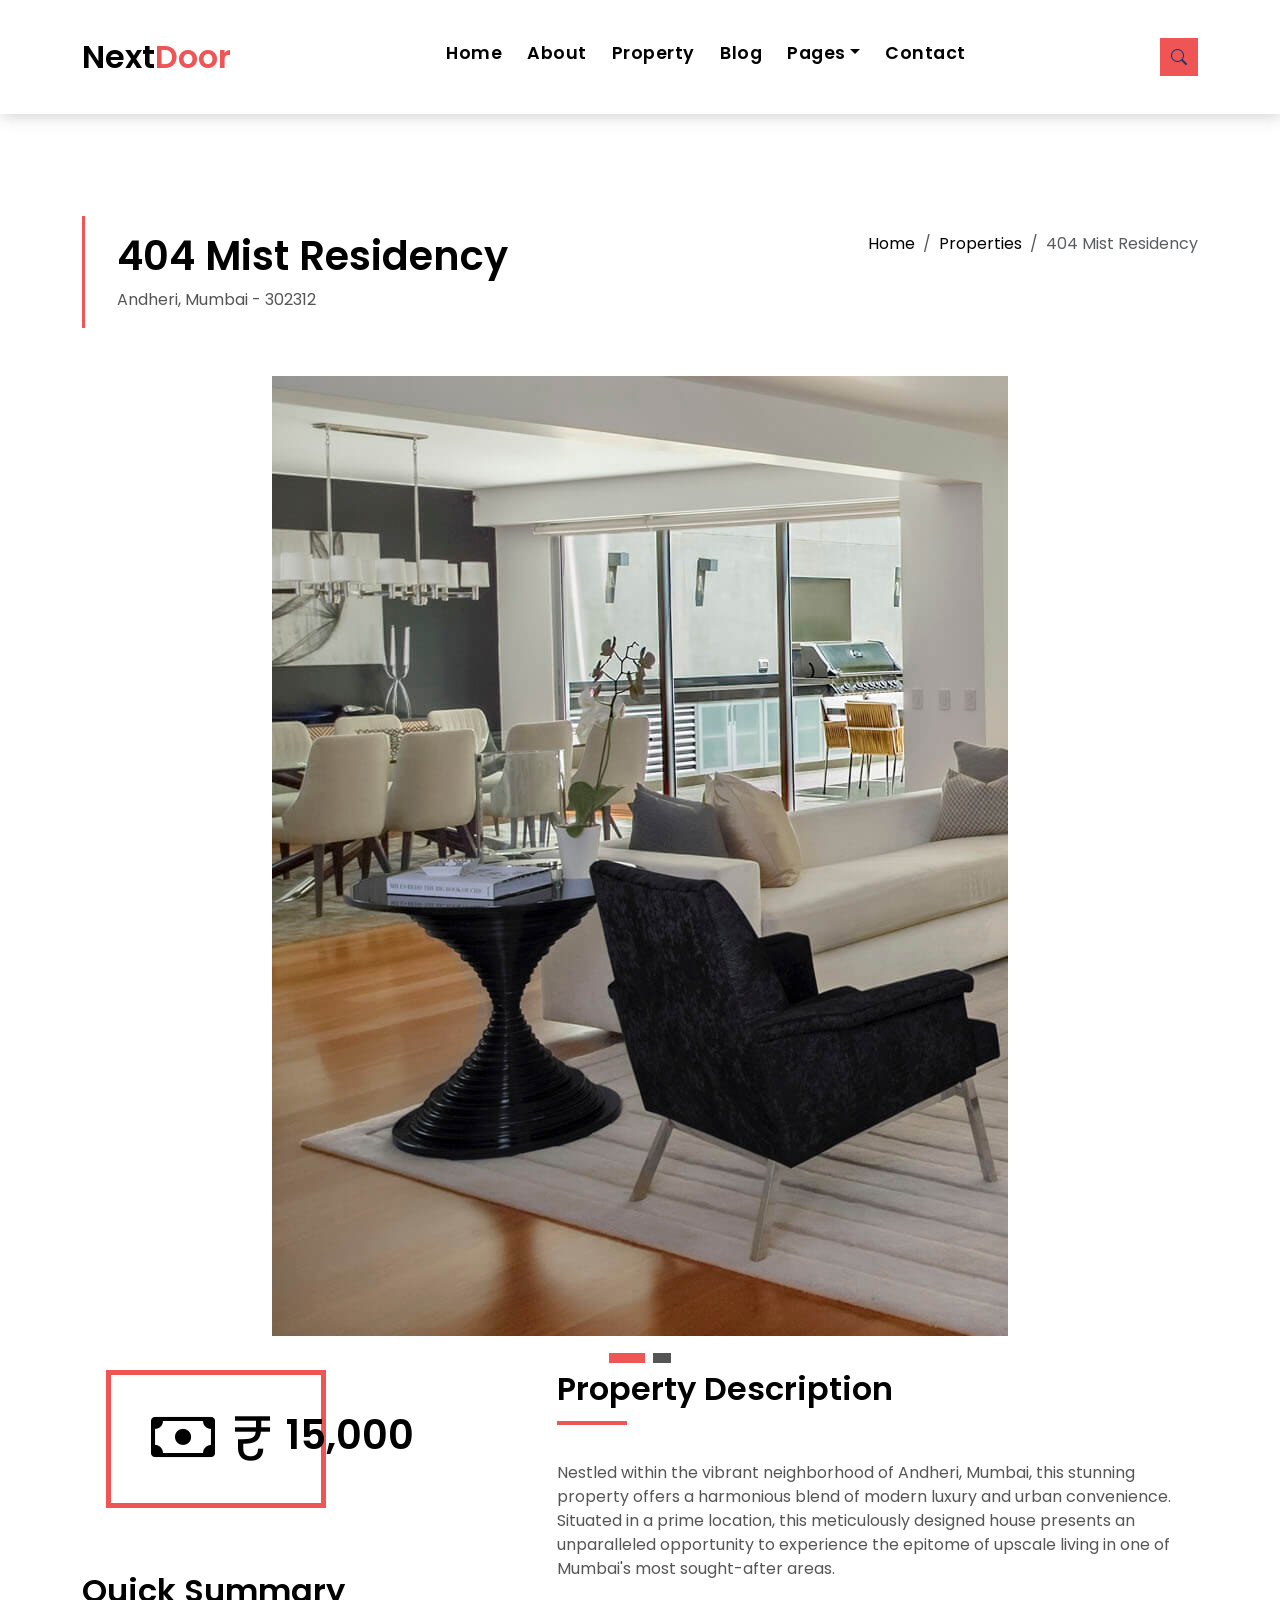
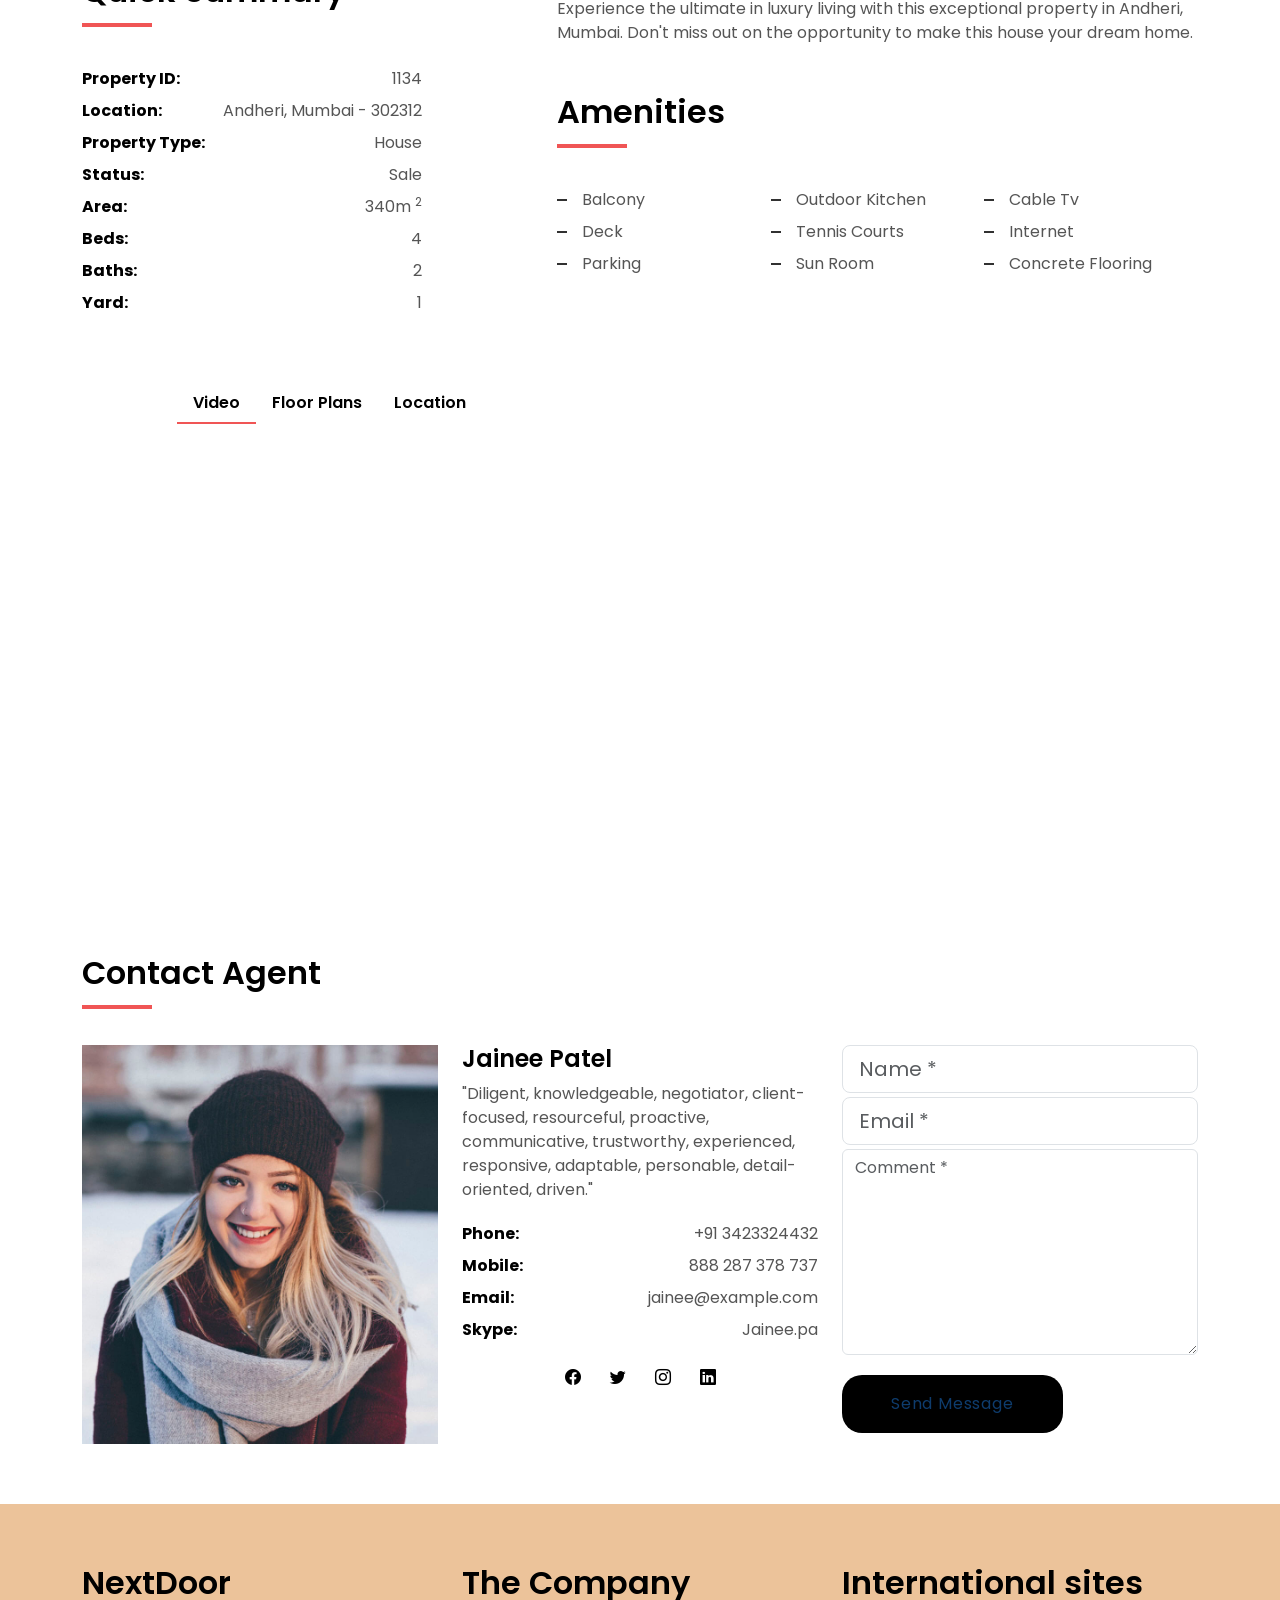
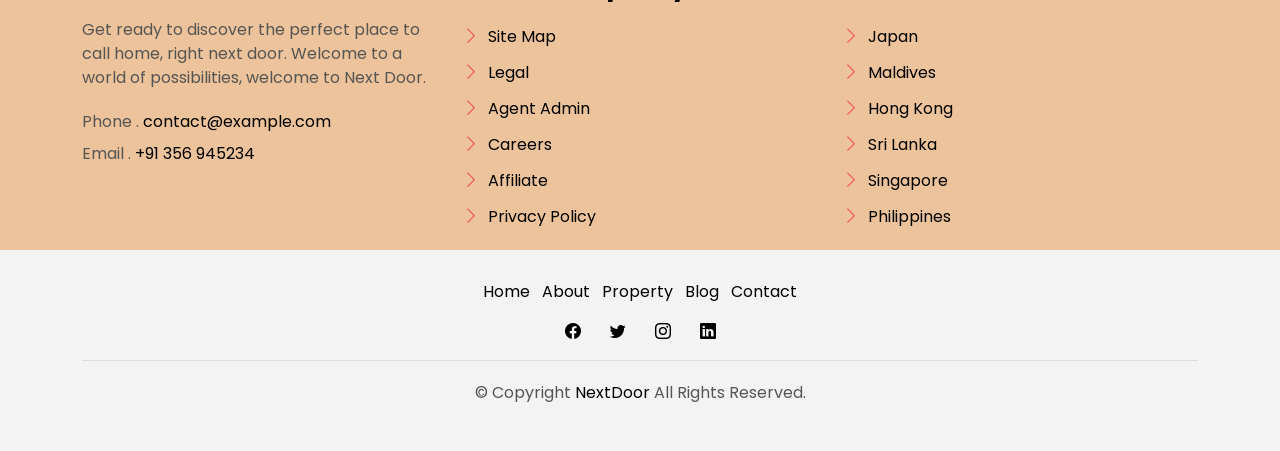
<file: property-single.html>
<!DOCTYPE html>
<html lang="en">
    <head>
        <meta charset="utf-8" />
        <meta content="width=device-width, initial-scale=1.0" name="viewport" />

        <title>Property Single</title>
        <meta content="" name="description" />
        <meta content="" name="keywords" />

        <!-- Favicons -->
        <link href="assets/img/favicon.png" rel="icon" />
        <link href="assets/img/apple-touch-icon.png" rel="apple-touch-icon" />

        <!-- Google Fonts -->
        <link
            href="https://fonts.googleapis.com/css?family=Poppins:300,400,500,600,700"
            rel="stylesheet"
        />

        <!-- Vendor CSS Files -->
        <link
            href="assets/vendor/animate.css/animate.min.css"
            rel="stylesheet"
        />
        <link
            href="assets/vendor/bootstrap/css/bootstrap.min.css"
            rel="stylesheet"
        />
        <link
            href="assets/vendor/bootstrap-icons/bootstrap-icons.css"
            rel="stylesheet"
        />
        <link
            href="assets/vendor/swiper/swiper-bundle.min.css"
            rel="stylesheet"
        />

        <!-- Main CSS File -->
        <link href="assets/css/style.css" rel="stylesheet" />
    </head>

    <body>
        <!-- ******* Property Search div ******* -->
        <div class="click-closed"></div>
        <!--/ Form Search Star /-->
        <div class="box-collapse" style="background-color: white">
            <div class="title-box-d">
                <h3 class="title-d">Search Property</h3>
            </div>
            <span class="close-box-collapse right-boxed bi bi-x"></span>
            <div class="box-collapse-wrap form">
                <form class="form-a">
                    <div class="row">
                        <div class="col-md-12 mb-2">
                            <div class="form-group">
                                <label class="pb-2" for="Type">Keyword</label>
                                <input
                                    type="text"
                                    class="form-control form-control-lg form-control-a"
                                    placeholder="Keyword"
                                />
                            </div>
                        </div>
                        <div class="col-md-6 mb-2">
                            <div class="form-group mt-3">
                                <label class="pb-2" for="Type">Type</label>
                                <select
                                    class="form-control form-select form-control-a"
                                    id="Type"
                                >
                                    <option>All Type</option>
                                    <option>For Rent</option>
                                    <option>For Sale</option>
                                    <option>Open House</option>
                                </select>
                            </div>
                        </div>
                        <div class="col-md-6 mb-2">
                            <div class="form-group mt-3">
                                <label class="pb-2" for="city">City</label>
                                <select
                                    class="form-control form-select form-control-a"
                                    id="city"
                                >
                                    <option>All City</option>
                                    <option>Mumbai</option>
                                    <option>Ahmedabad</option>
                                    <option>Rourkela</option>
                                    <option>Kanpur</option>
                                </select>
                            </div>
                        </div>
                        <div class="col-md-6 mb-2">
                            <div class="form-group mt-3">
                                <label class="pb-2" for="bedrooms"
                                    >Bedrooms</label
                                >
                                <select
                                    class="form-control form-select form-control-a"
                                    id="bedrooms"
                                >
                                    <option>Any</option>
                                    <option>01</option>
                                    <option>02</option>
                                    <option>03</option>
                                </select>
                            </div>
                        </div>
                        <div class="col-md-6 mb-2">
                            <div class="form-group mt-3">
                                <label class="pb-2" for="courtyard"
                                    >Courtyard</label
                                >
                                <select
                                    class="form-control form-select form-control-a"
                                    id="garages"
                                >
                                    <option>Any</option>
                                    <option>01</option>
                                    <option>02</option>
                                    <option>03</option>
                                    <option>04</option>
                                </select>
                            </div>
                        </div>
                        <div class="col-md-6 mb-2">
                            <div class="form-group mt-3">
                                <label class="pb-2" for="bathrooms"
                                    >Bathrooms</label
                                >
                                <select
                                    class="form-control form-select form-control-a"
                                    id="bathrooms"
                                >
                                    <option>Any</option>
                                    <option>01</option>
                                    <option>02</option>
                                    <option>03</option>
                                </select>
                            </div>
                        </div>
                        <div class="col-md-6 mb-2">
                            <div class="form-group mt-3">
                                <label class="pb-2" for="price"
                                    >Min Price</label
                                >
                                <select
                                    class="form-control form-select form-control-a"
                                    id="price"
                                >
                                    <option>Unlimite</option>
                                    <option>Rs.50,000</option>
                                    <option>Rs.100,000</option>
                                    <option>Rs.150,000</option>
                                    <option>Rs.200,000</option>
                                </select>
                            </div>
                        </div>
                        <div class="col-md-12">
                            <button type="submit" class="btn btn-b">
                                Search Property
                            </button>
                        </div>
                    </div>
                </form>
            </div>
        </div>
        <!-- End Property Search div -->>

        <!-- ======= Header/Navbar ======= -->
        <nav
            class="navbar navbar-default navbar-trans navbar-expand-lg fixed-top"
        >
            <div class="container">
                <button
                    class="navbar-toggler collapsed"
                    type="button"
                    data-bs-toggle="collapse"
                    data-bs-target="#navbarDefault"
                    aria-controls="navbarDefault"
                    aria-expanded="false"
                    aria-label="Toggle navigation"
                >
                    <span></span>
                    <span></span>
                    <span></span>
                </button>
                <a class="navbar-brand text-brand" href="index.html"
                    >Next<span class="color-b">Door</span></a
                >

                <div
                    class="navbar-collapse collapse justify-content-center"
                    id="navbarDefault"
                >
                    <ul class="navbar-nav">
                        <li class="nav-item">
                            <a class="nav-link" href="index.html">Home</a>
                        </li>

                        <li class="nav-item">
                            <a class="nav-link" href="about.html">About</a>
                        </li>

                        <li class="nav-item">
                            <a class="nav-link" href="property-grid.html"
                                >Property</a
                            >
                        </li>

                        <li class="nav-item">
                            <a class="nav-link" href="blog-grid.html">Blog</a>
                        </li>

                        <li class="nav-item dropdown">
                            <a
                                class="nav-link dropdown-toggle"
                                href="#"
                                id="navbarDropdown"
                                role="button"
                                data-bs-toggle="dropdown"
                                aria-haspopup="true"
                                aria-expanded="false"
                                >Pages</a
                            >
                            <div class="dropdown-menu">
                                <a
                                    class="dropdown-item active"
                                    href="property-single.html"
                                    >Highlight Property</a
                                >
                                <a class="dropdown-item" href="blog-single.html"
                                    >Blog Page</a
                                >
                                <a class="dropdown-item" href="agents-grid.html"
                                    >Our Agents</a
                                >
                                <a
                                    class="dropdown-item"
                                    href="agent-single.html"
                                    >Agent Of The Day</a
                                >
                            </div>
                        </li>
                        <li class="nav-item">
                            <a class="nav-link" href="contact.html">Contact</a>
                        </li>
                    </ul>
                </div>

                <button
                    type="button"
                    class="btn btn-b-n navbar-toggle-box navbar-toggle-box-collapse"
                    data-bs-toggle="collapse"
                    data-bs-target="#navbarTogglerDemo01"
                >
                    <i class="bi bi-search"></i>
                </button>
            </div>
        </nav>
        <!-- End Header/Navbar -->

        <main id="main">
            <!-- ======= Intro Single ======= -->
            <section class="intro-single">
                <div class="container">
                    <div class="row">
                        <div class="col-md-12 col-lg-8">
                            <div class="title-single-box">
                                <h1 class="title-single">404 Mist Residency</h1>
                                <span class="color-text-a"
                                    >Andheri, Mumbai - 302312</span
                                >
                            </div>
                        </div>
                        <div class="col-md-12 col-lg-4">
                            <nav
                                aria-label="breadcrumb"
                                class="breadcrumb-box d-flex justify-content-lg-end"
                            >
                                <ol class="breadcrumb">
                                    <li class="breadcrumb-item">
                                        <a href="index.html">Home</a>
                                    </li>
                                    <li class="breadcrumb-item">
                                        <a href="property-grid.html"
                                            >Properties</a
                                        >
                                    </li>
                                    <li
                                        class="breadcrumb-item active"
                                        aria-current="page"
                                    >
                                        404 Mist Residency
                                    </li>
                                </ol>
                            </nav>
                        </div>
                    </div>
                </div>
            </section>
            <!-- End Intro Single-->

            <!-- ======= Property Single ======= -->
            <section class="property-single nav-arrow-b">
                <div class="container">
                    <div class="row justify-content-center">
                        <div class="col-lg-8">
                            <div id="property-single-carousel" class="swiper">
                                <div class="swiper-wrapper">
                                    <div class="carousel-item-b swiper-slide">
                                        <img
                                            src="assets/img/slide-1.jpg"
                                            alt=""
                                        />
                                    </div>
                                    <div class="carousel-item-b swiper-slide">
                                        <img
                                            src="assets/img/slide-2.jpg"
                                            alt=""
                                        />
                                    </div>
                                </div>
                            </div>
                            <div
                                class="property-single-carousel-pagination carousel-pagination"
                            ></div>
                        </div>
                    </div>

                    <div class="row">
                        <div class="col-sm-12">
                            <div class="row justify-content-between">
                                <div class="col-md-5 col-lg-4">
                                    <div
                                        class="property-price d-flex justify-content-center foo"
                                    >
                                        <div class="card-header-c d-flex">
                                            <div class="card-box-ico">
                                                <span class="bi bi-cash"
                                                    > ₹</span
                                                >
                                            </div>
                                            <div
                                                class="card-title-c align-self-center"
                                            >
                                                <h5 class="title-c">15,000</h5>
                                            </div>
                                        </div>
                                    </div>
                                    <div class="property-summary">
                                        <div class="row">
                                            <div class="col-sm-12">
                                                <div
                                                    class="title-box-d section-t4"
                                                >
                                                    <h3 class="title-d">
                                                        Quick Summary
                                                    </h3>
                                                </div>
                                            </div>
                                        </div>
                                        <div class="summary-list">
                                            <ul class="list">
                                                <li
                                                    class="d-flex justify-content-between"
                                                >
                                                    <strong
                                                        >Property ID:</strong
                                                    >
                                                    <span>1134</span>
                                                </li>
                                                <li
                                                    class="d-flex justify-content-between"
                                                >
                                                    <strong>Location:</strong>
                                                    <span
                                                        >Andheri, Mumbai - 302312
                                                        </span
                                                    >
                                                </li>
                                                <li
                                                    class="d-flex justify-content-between"
                                                >
                                                    <strong
                                                        >Property Type:</strong
                                                    >
                                                    <span>House</span>
                                                </li>
                                                <li
                                                    class="d-flex justify-content-between"
                                                >
                                                    <strong>Status:</strong>
                                                    <span>Sale</span>
                                                </li>
                                                <li
                                                    class="d-flex justify-content-between"
                                                >
                                                    <strong>Area:</strong>
                                                    <span
                                                        >340m
                                                        <sup>2</sup>
                                                    </span>
                                                </li>
                                                <li
                                                    class="d-flex justify-content-between"
                                                >
                                                    <strong>Beds:</strong>
                                                    <span>4</span>
                                                </li>
                                                <li
                                                    class="d-flex justify-content-between"
                                                >
                                                    <strong>Baths:</strong>
                                                    <span>2</span>
                                                </li>
                                                <li
                                                    class="d-flex justify-content-between"
                                                >
                                                    <strong>Yard:</strong>
                                                    <span>1</span>
                                                </li>
                                            </ul>
                                        </div>
                                    </div>
                                </div>
                                <div class="col-md-7 col-lg-7 section-md-t3">
                                    <div class="row">
                                        <div class="col-sm-12">
                                            <div class="title-box-d">
                                                <h3 class="title-d">
                                                    Property Description
                                                </h3>
                                            </div>
                                        </div>
                                    </div>
                                    <div class="property-description">
                                        <p class="description color-text-a">
                                            Nestled within the vibrant neighborhood of Andheri, Mumbai, this stunning property offers a harmonious blend of modern luxury and urban convenience. Situated in a prime location, this meticulously designed house presents an unparalleled opportunity to experience the epitome of upscale living in one of Mumbai's most sought-after areas.
                                        </p>
                                        <p
                                            class="description color-text-a no-margin"
                                        >
                                        Experience the ultimate in luxury living with this exceptional property in Andheri, Mumbai. 
                                        Don't miss out on the opportunity to make this house your dream home. 
                                        </p>
                                    </div>
                                    <div class="row section-t3">
                                        <div class="col-sm-12">
                                            <div class="title-box-d">
                                                <h3 class="title-d">
                                                    Amenities
                                                </h3>
                                            </div>
                                        </div>
                                    </div>
                                    <div class="amenities-list color-text-a">
                                        <ul class="list-a no-margin">
                                            <li>Balcony</li>
                                            <li>Outdoor Kitchen</li>
                                            <li>Cable Tv</li>
                                            <li>Deck</li>
                                            <li>Tennis Courts</li>
                                            <li>Internet</li>
                                            <li>Parking</li>
                                            <li>Sun Room</li>
                                            <li>Concrete Flooring</li>
                                        </ul>
                                    </div>
                                </div>
                            </div>
                        </div>
                        <div class="col-md-10 offset-md-1">
                            <ul
                                class="nav nav-pills-a nav-pills mb-3 section-t3"
                                id="pills-tab"
                                role="tablist"
                            >
                                <li class="nav-item">
                                    <a
                                        class="nav-link active"
                                        id="pills-video-tab"
                                        data-bs-toggle="pill"
                                        href="#pills-video"
                                        role="tab"
                                        aria-controls="pills-video"
                                        aria-selected="true"
                                        >Video</a
                                    >
                                </li>
                                <li class="nav-item">
                                    <a
                                        class="nav-link"
                                        id="pills-plans-tab"
                                        data-bs-toggle="pill"
                                        href="#pills-plans"
                                        role="tab"
                                        aria-controls="pills-plans"
                                        aria-selected="false"
                                        >Floor Plans</a
                                    >
                                </li>
                                <li class="nav-item">
                                    <a
                                        class="nav-link"
                                        id="pills-map-tab"
                                        data-bs-toggle="pill"
                                        href="#pills-map"
                                        role="tab"
                                        aria-controls="pills-map"
                                        aria-selected="false"
                                        >Location</a
                                    >
                                </li>
                            </ul>
                            <div class="tab-content" id="pills-tabContent">
                                <div
                                    class="tab-pane fade show active"
                                    id="pills-video"
                                    role="tabpanel"
                                    aria-labelledby="pills-video-tab"
                                >
                                    <iframe
                                        src="https://player.vimeo.com/video/73221098"
                                        width="100%"
                                        height="460"
                                        frameborder="0"
                                        webkitallowfullscreen
                                        mozallowfullscreen
                                        allowfullscreen
                                    ></iframe>
                                </div>
                                <div
                                    class="tab-pane fade"
                                    id="pills-plans"
                                    role="tabpanel"
                                    aria-labelledby="pills-plans-tab"
                                >
                                    <img
                                        src="assets/img/plan2.jpg"
                                        alt=""
                                        class="img-fluid"
                                    />
                                </div>
                                <div
                                    class="tab-pane fade"
                                    id="pills-map"
                                    role="tabpanel"
                                    aria-labelledby="pills-map-tab"
                                >
                                    <iframe
                                        src="https://www.google.com/maps/embed?pb=!1m18!1m12!1m3!1d3022.1422937950147!2d-73.98731968482413!3d40.75889497932681!2m3!1f0!2f0!3f0!3m2!1i1024!2i768!4f13.1!3m3!1m2!1s0x89c25855c6480299%3A0x55194ec5a1ae072e!2sTimes+Square!5e0!3m2!1ses-419!2sve!4v1510329142834"
                                        width="100%"
                                        height="460"
                                        frameborder="0"
                                        style="border: 0"
                                        allowfullscreen
                                    ></iframe>
                                </div>
                            </div>
                        </div>
                        <div class="col-md-12">
                            <div class="row section-t3">
                                <div class="col-sm-12">
                                    <div class="title-box-d">
                                        <h3 class="title-d">Contact Agent</h3>
                                    </div>
                                </div>
                            </div>
                            <div class="row">
                                <div class="col-md-6 col-lg-4">
                                    <img
                                        src="assets/img/agent-4.jpg"
                                        alt=""
                                        class="img-fluid"
                                    />
                                </div>
                                <div class="col-md-6 col-lg-4">
                                    <div class="property-agent">
                                        <h4 class="title-agent">
                                            Jainee Patel
                                        </h4>
                                        <p class="color-text-a">
                                            "Diligent, knowledgeable, negotiator, client-focused, resourceful, proactive, communicative, trustworthy, experienced, responsive, adaptable, personable, detail-oriented, driven."
                                        </p>
                                        <ul class="list-unstyled">
                                            <li
                                                class="d-flex justify-content-between"
                                            >
                                                <strong>Phone:</strong>
                                                <span class="color-text-a"
                                                    >+91 3423324432</span
                                                >
                                            </li>
                                            <li
                                                class="d-flex justify-content-between"
                                            >
                                                <strong>Mobile:</strong>
                                                <span class="color-text-a"
                                                    >888 287 378 737</span
                                                >
                                            </li>
                                            <li
                                                class="d-flex justify-content-between"
                                            >
                                                <strong>Email:</strong>
                                                <span class="color-text-a"
                                                    >jainee@example.com</span
                                                >
                                            </li>
                                            <li
                                                class="d-flex justify-content-between"
                                            >
                                                <strong>Skype:</strong>
                                                <span class="color-text-a"
                                                    >Jainee.pa</span
                                                >
                                            </li>
                                        </ul>
                                        <div class="socials-a">
                                            <ul class="list-inline">
                                                <li class="list-inline-item">
                                                    <a href="#">
                                                        <i
                                                            class="bi bi-facebook"
                                                            aria-hidden="true"
                                                        ></i>
                                                    </a>
                                                </li>
                                                <li class="list-inline-item">
                                                    <a href="#">
                                                        <i
                                                            class="bi bi-twitter"
                                                            aria-hidden="true"
                                                        ></i>
                                                    </a>
                                                </li>
                                                <li class="list-inline-item">
                                                    <a href="#">
                                                        <i
                                                            class="bi bi-instagram"
                                                            aria-hidden="true"
                                                        ></i>
                                                    </a>
                                                </li>
                                                <li class="list-inline-item">
                                                    <a href="#">
                                                        <i
                                                            class="bi bi-linkedin"
                                                            aria-hidden="true"
                                                        ></i>
                                                    </a>
                                                </li>
                                            </ul>
                                        </div>
                                    </div>
                                </div>
                                <div class="col-md-12 col-lg-4">
                                    <div class="property-contact">
                                        <form class="form-a">
                                            <div class="row">
                                                <div class="col-md-12 mb-1">
                                                    <div class="form-group">
                                                        <input
                                                            type="text"
                                                            class="form-control form-control-lg form-control-a"
                                                            id="inputName"
                                                            placeholder="Name *"
                                                            required
                                                        />
                                                    </div>
                                                </div>
                                                <div class="col-md-12 mb-1">
                                                    <div class="form-group">
                                                        <input
                                                            type="email"
                                                            class="form-control form-control-lg form-control-a"
                                                            id="inputEmail1"
                                                            placeholder="Email *"
                                                            required
                                                        />
                                                    </div>
                                                </div>
                                                <div class="col-md-12 mb-1">
                                                    <div class="form-group">
                                                        <textarea
                                                            id="textMessage"
                                                            class="form-control"
                                                            placeholder="Comment *"
                                                            name="message"
                                                            cols="45"
                                                            rows="8"
                                                            required
                                                        ></textarea>
                                                    </div>
                                                </div>
                                                <div class="col-md-12 mt-3">
                                                    <button
                                                        type="submit"
                                                        class="btn btn-a"
                                                    >
                                                        Send Message
                                                    </button>
                                                </div>
                                            </div>
                                        </form>
                                    </div>
                                </div>
                            </div>
                        </div>
                    </div>
                </div>
            </section>
            <!-- End Property Single-->
        </main>
        <!-- End #main -->

        <!-- ======= Footer ======= -->
        <section class="section-footer">
            <div class="container">
                <div class="row">
                    <div class="col-sm-12 col-md-4">
                        <div class="widget-a">
                            <div class="w-header-a">
                                <h3 class="w-title-a text-brand">NextDoor</h3>
                            </div>
                            <div class="w-body-a">
                                <p class="w-text-a color-text-a">
                                    Get ready to discover the perfect place to call home, right next door. Welcome to a world of possibilities, welcome to Next Door.
                                </p>
                            </div>
                            <div class="w-footer-a">
                                <ul class="list-unstyled">
                                    <li class="color-a">
                                        <span class="color-text-a"
                                            >Phone .</span
                                        >
                                        contact@example.com
                                    </li>
                                    <li class="color-a">
                                        <span class="color-text-a"
                                            >Email .</span
                                        >
                                        +91 356 945234
                                    </li>
                                </ul>
                            </div>
                        </div>
                    </div>
                    <div class="col-sm-12 col-md-4 section-md-t3">
                        <div class="widget-a">
                            <div class="w-header-a">
                                <h3 class="w-title-a text-brand">
                                    The Company
                                </h3>
                            </div>
                            <div class="w-body-a">
                                <div class="w-body-a">
                                    <ul class="list-unstyled">
                                        <li class="item-list-a">
                                            <i class="bi bi-chevron-right"></i>
                                            <a href="#">Site Map</a>
                                        </li>
                                        <li class="item-list-a">
                                            <i class="bi bi-chevron-right"></i>
                                            <a href="#">Legal</a>
                                        </li>
                                        <li class="item-list-a">
                                            <i class="bi bi-chevron-right"></i>
                                            <a href="#">Agent Admin</a>
                                        </li>
                                        <li class="item-list-a">
                                            <i class="bi bi-chevron-right"></i>
                                            <a href="#">Careers</a>
                                        </li>
                                        <li class="item-list-a">
                                            <i class="bi bi-chevron-right"></i>
                                            <a href="#">Affiliate</a>
                                        </li>
                                        <li class="item-list-a">
                                            <i class="bi bi-chevron-right"></i>
                                            <a href="#">Privacy Policy</a>
                                        </li>
                                    </ul>
                                </div>
                            </div>
                        </div>
                    </div>
                    <div class="col-sm-12 col-md-4 section-md-t3">
                        <div class="widget-a">
                            <div class="w-header-a">
                                <h3 class="w-title-a text-brand">
                                    International sites
                                </h3>
                            </div>
                            <div class="w-body-a">
                                <ul class="list-unstyled">
                                    <li class="item-list-a">
                                        <i class="bi bi-chevron-right"></i>
                                        <a href="#">Japan</a>
                                    </li>
                                    <li class="item-list-a">
                                        <i class="bi bi-chevron-right"></i>
                                        <a href="#">Maldives</a>
                                    </li>
                                    <li class="item-list-a">
                                        <i class="bi bi-chevron-right"></i>
                                        <a href="#">Hong Kong</a>
                                    </li>
                                    <li class="item-list-a">
                                        <i class="bi bi-chevron-right"></i>
                                        <a href="#">Sri Lanka</a>
                                    </li>
                                    <li class="item-list-a">
                                        <i class="bi bi-chevron-right"></i>
                                        <a href="#">Singapore</a>
                                    </li>
                                    <li class="item-list-a">
                                        <i class="bi bi-chevron-right"></i>
                                        <a href="#">Philippines</a>
                                    </li>
                                </ul>
                            </div>
                        </div>
                    </div>
                </div>
            </div>
        </section>
        <footer>
            <div class="container">
                <div class="row">
                    <div class="col-md-12">
                        <nav class="nav-footer">
                            <ul class="list-inline">
                                <li class="list-inline-item">
                                    <a href="#">Home</a>
                                </li>
                                <li class="list-inline-item">
                                    <a href="#">About</a>
                                </li>
                                <li class="list-inline-item">
                                    <a href="#">Property</a>
                                </li>
                                <li class="list-inline-item">
                                    <a href="#">Blog</a>
                                </li>
                                <li class="list-inline-item">
                                    <a href="#">Contact</a>
                                </li>
                            </ul>
                        </nav>
                        <div class="socials-a">
                            <ul class="list-inline">
                                <li class="list-inline-item">
                                    <a href="#">
                                        <i
                                            class="bi bi-facebook"
                                            aria-hidden="true"
                                        ></i>
                                    </a>
                                </li>
                                <li class="list-inline-item">
                                    <a href="#">
                                        <i
                                            class="bi bi-twitter"
                                            aria-hidden="true"
                                        ></i>
                                    </a>
                                </li>
                                <li class="list-inline-item">
                                    <a href="#">
                                        <i
                                            class="bi bi-instagram"
                                            aria-hidden="true"
                                        ></i>
                                    </a>
                                </li>
                                <li class="list-inline-item">
                                    <a href="#">
                                        <i
                                            class="bi bi-linkedin"
                                            aria-hidden="true"
                                        ></i>
                                    </a>
                                </li>
                            </ul>
                        </div>
                        <div class="copyright-footer">
                            <p class="copyright color-text-a">
                                &copy; Copyright
                                <span class="color-a">NextDoor</span> All Rights
                                Reserved.
                            </p>
                        </div>
                    </div>
                </div>
            </div>
        </footer>
        <!-- End  Footer -->

        <div id="preloader"></div>
        <a
            href="#"
            class="back-to-top d-flex align-items-center justify-content-center"
            ><i class="bi bi-arrow-up-short"></i
        ></a>

        <!-- JS Files -->
        <script src="assets/vendor/bootstrap/js/bootstrap.bundle.min.js"></script>
        <script src="assets/vendor/swiper/swiper-bundle.min.js"></script>
        <script src="assets/vendor/php-email-form/validate.js"></script>

        <!--Main JS File -->
        <script src="assets/js/main.js"></script>
    </body>
</html>
</file>
<file: assets/css/style.css>
/*--------------------------------------------------------------
# General
--------------------------------------------------------------*/
body {
    font-family: "Poppins", sans-serif;
    color: #555555;
}

h1,
h2,
h3,
h4,
h5,
h6 {
    color: #000000;
}

.card-overlay a {
    color: white;
}

.card-title-a {
    color: white;
}

h1 .intro-title {
    color: white;
}

a {
    color: #000000;
    text-decoration: none;
    transition: all 0.5s ease;
}

a:hover {
    color: rgb(240, 85, 85);
    text-decoration: none;
}

.link-two {
    color: #000000;
    transition: all 0.5s ease;
}

.link-two:hover {
    text-decoration: underline;
    color: #000000;
}

.link-one {
    color: #000000;
    transition: all 0.5s ease;
}

.link-one:hover {
    color: #000000;
    text-decoration: none;
}

.link-icon {
    color: #000000;
    font-weight: 500;
}

.link-icon span {
    font-size: 14px;
    padding-left: 4px;
    vertical-align: middle;
}

.link-a {
    text-decoration: none;
    color: #0e3c6d;
    text-decoration: none;
}

@media (min-width: 768px) {
    .link-a {
        font-size: 0.9rem;
    }
}

@media (min-width: 992px) {
    .link-a {
        font-size: 1rem;
    }
}

.link-a:hover {
    color: #0e3c6d;
    text-decoration: none;
}

.link-a span {
    font-size: 18px;
    vertical-align: middle;
    margin-left: 5px;
}

@media (min-width: 768px) {
    .link-a span {
        font-size: 1.5rem;
    }
}

@media (min-width: 992px) {
    .link-a span {
        font-size: 18px;
    }
}

.text-brand {
    color: #000000;
    font-size: 2rem;
    font-weight: 600;
}

@media (max-width: 767px) {
    .text-brand {
        font-size: 1.8rem;
    }
}

.color-a {
    text-decoration: none;
    color: #000000;
}

.color-b {
    color: rgb(240, 85, 85);
}

.color-d {
    color: #adadad;
}

.color-text-a {
    text-decoration: none;
    color: #555555;
}

.no-margin {
    margin: 0;
}

/*------/ Nav Pills  /------*/
.nav-pills-a {
    text-decoration: none;
}

.nav-pills-a.nav-pills .nav-link {
    color: #000000;
    position: relative;
    font-weight: 600;
}

.nav-pills-a.nav-pills .nav-link.active {
    background-color: transparent;
}

.nav-pills-a.nav-pills .nav-link.active:after {
    content: "";
    position: absolute;
    left: 0;
    bottom: -1px;
    width: 100%;
    height: 2px;
    background-color: rgb(240, 85, 85);
    z-index: 2;
}

/*------/ Bg Image /------*/
.bg-image {
    background-repeat: no-repeat;
    background-attachment: fixed;
    background-size: cover;
    background-position: center center;
}

/*------/ List a /------*/
.list-a {
    text-decoration: none;
    display: inline-block;
    line-height: 2;
    padding: 0;
    list-style: none;
}

.list-a li {
    position: relative;
    width: 50%;
    float: left;
    padding-left: 25px;
    padding-right: 5px;
}

@media (min-width: 992px) {
    .list-a li {
        width: 33.333%;
    }
}

.list-a li:before {
    content: "";
    width: 10px;
    height: 2px;
    position: absolute;
    background-color: #313131;
    top: 15px;
    left: 0;
}

/*------/ Pagination-a /------*/
.pagination-a {
    text-decoration: none;
}

.pagination-a .pagination .page-link {
    margin: 0 0.2rem;
    border-color: transparent;
    padding: 0.5rem 0.8rem;
    color: #000000;
}

.pagination-a .pagination .page-link:hover,
.pagination-a .pagination .page-link:active,
.pagination-a .pagination .page-link:focus {
    background-color: rgb(240, 85, 85);
}

.pagination-a .pagination .page-link span {
    font-size: 1.2rem;
}

.pagination-a .pagination .next .page-link {
    padding: 0.4rem 0.9rem;
}

.pagination-a .pagination .page-item:last-child .page-link {
    border-top-right-radius: 0;
    border-bottom-right-radius: 0;
}

.pagination-a .pagination .page-item:first-child .page-link {
    border-top-left-radius: 0;
    border-bottom-left-radius: 0;
}

.pagination-a .pagination .page-item.disabled .page-link {
    padding: 0.4rem 0.9rem;
    color: #555555;
}

.pagination-a .pagination .page-item.active .page-link {
    background-color: rgb(240, 85, 85);
}

.a {
    text-decoration: none;
    color: rgb(240, 85, 85);
    font-size: 1.3rem;
}

/*------/ Icon Box /------*/
.icon-box .icon-box-icon {
    display: table-cell;
    vertical-align: top;
    font-size: 36px;
    color: #000000;
    width: 50px;
    padding-top: 8px;
}

.icon-box .icon-box-content {
    padding-top: 18px;
}

/*------/ Space Padding /------*/
.section-t8 {
    padding-top: 8rem;
}

@media (max-width: 767px) {
    .section-t8 {
        padding-top: 4rem;
    }
}

.section-t4 {
    padding-top: 4rem;
}

@media (max-width: 767px) {
    .section-t4 {
        padding-top: 2rem;
    }
}

.section-t3 {
    padding-top: 3rem;
}

@media (max-width: 767px) {
    .section-md-t3 {
        padding-top: 3rem;
    }
}

.section-b2 {
    padding-bottom: 2rem;
}

.section-tb85 {
    padding: 8rem 0 5rem 0;
}

@media (max-width: 767px) {
    .section-tb85 {
        padding: 4rem 0 2.5rem 0;
    }
}

/*------/ Title /------*/
.title-wrap {
    padding-bottom: 4rem;
}

.title-a {
    text-decoration: none;
    font-size: 2.6rem;
    font-weight: 600;
}

.title-link {
    font-size: 1.2rem;
    font-weight: 300;
    padding-top: 1.2rem;
}

.title-link a {
    text-decoration: none;
    color: #313131;
}

.title-link span {
    font-size: 20px;
    padding-left: 4px;
    vertical-align: middle;
}

.title-box-d {
    padding-bottom: 1.8rem;
    margin-bottom: 1rem;
    position: relative;
}

.title-box-d .title-d {
    font-weight: 600;
    font-size: 2rem;
}

.title-box-d .title-d:after {
    content: "";
    position: absolute;
    width: 70px;
    height: 4px;
    background-color: rgb(240, 85, 85);
    bottom: 20px;
    left: 0;
}

/*------/ Display Table & Table Cell /------*/
.display-table {
    width: 100%;
    height: 100%;
    display: table;
}

.table-cell {
    display: table-cell;
    vertical-align: middle;
}

/*------/ Ul Resect /------*/
.ul-resect ul,
.box-comments ul,
.list-a ul {
    list-style: none;
    padding-left: 0;
    margin-bottom: 0;
}

/*------/ Overlay /------*/
.overlay-a {
    text-decoration: none;
    background: linear-gradient(
        to bottom,
        rgba(0, 0, 0, 0) 0%,
        rgba(0, 0, 0, 0.2) 27%,
        rgba(0, 0, 0, 0.65) 90%
    );
}

.overlay {
    position: absolute;
    top: 0;
    left: 0px;
    padding: 0;
    height: 100%;
    width: 100%;
}

.carousel-pagination {
    margin-top: 10px;
    text-align: center;
}

.carousel-pagination .swiper-pagination-bullet {
    width: 18px;
    height: 10px;
    background-color: #555;
    margin: 0 4px;
    border-radius: 0;
    opacity: 1;
    transition: 0.3s;
}

.carousel-pagination .swiper-pagination-bullet-active {
    background-color: rgb(240, 85, 85);
    width: 36px;
}

.nav-arrow-a {
    text-decoration: none;
}

.nav-arrow-a .owl-arrow .owl-nav {
    font-size: 1.8rem;
    margin-top: -110px;
}

.nav-arrow-a .owl-arrow .owl-nav .owl-next {
    margin-left: 15px;
}

.nav-arrow-b .owl-arrow .owl-nav {
    position: absolute;
    top: 0;
    right: 0;
    font-size: 1.2rem;
}

.nav-arrow-b .owl-arrow .owl-nav .owl-prev,
.nav-arrow-b .owl-arrow .owl-nav .owl-next {
    padding: 0.7rem 1.5rem !important;
    display: inline-block;
    transition: all 0.6s ease-in-out;
    color: #0e3c6d;
    background-color: rgb(240, 85, 85);
    opacity: 0.9;
}

.nav-arrow-b .owl-arrow .owl-nav .owl-prev.disabled,
.nav-arrow-b .owl-arrow .owl-nav .owl-next.disabled {
    transition: all 0.6s ease-in-out;
    color: #0e3c6d;
}

.nav-arrow-b .owl-arrow .owl-nav .owl-prev:hover,
.nav-arrow-b .owl-arrow .owl-nav .owl-next:hover {
    background-color: #0e3c6d;
}

.nav-arrow-b .owl-arrow .owl-nav .owl-next {
    margin-left: 0px;
}

/*------/ Socials /------*/
.socials-a {
    text-decoration: none;
}

.socials-a .list-inline-item:not(:last-child) {
    margin-right: 25px;
}

/*--------------------------------------------------------------
# Back to top button
--------------------------------------------------------------*/
.back-to-top {
    position: fixed;
    visibility: hidden;
    opacity: 0;
    right: 15px;
    bottom: 15px;
    z-index: 996;
    background: rgb(240, 85, 85);
    width: 40px;
    height: 40px;
    border-radius: 50px;
    transition: all 0.4s;
}

.back-to-top i {
    font-size: 28px;
    color: #fff;
    line-height: 0;
}

.back-to-top:hover {
    background: #4bd680;
    color: #fff;
}

.back-to-top.active {
    visibility: visible;
    opacity: 1;
}

/* Prelaoder */
#preloader {
    position: fixed;
    top: 0;
    left: 0;
    right: 0;
    bottom: 0;
    z-index: 9999;
    overflow: hidden;
    background: #fff;
}

#preloader:before {
    content: "";
    position: fixed;
    top: calc(50% - 30px);
    left: calc(50% - 30px);
    border: 6px solid #f2f2f2;
    border-top: 6px solid rgb(240, 85, 85);
    border-radius: 50%;
    width: 60px;
    height: 60px;
    animation: animate-preloader 1s linear infinite;
}

@keyframes animate-preloader {
    0% {
        transform: rotate(0deg);
    }

    100% {
        transform: rotate(360deg);
    }
}

/*======================================
//--//-->   BUTTON
======================================*/
.btn {
    transition: 0.5s ease;
}

.btn.btn-a,
.btn.btn-b {
    border-radius: 20px;
    padding: 1rem 3rem;
    letter-spacing: 0.05rem;
}

.btn.btn-a {
    text-decoration: none;
    background-color: #000000;
    color: #0e3c6d;
}

.btn.btn-a:hover {
    background-color: rgb(240, 85, 85);
    color: #000000;
}

.btn.btn-b {
    background-color: rgb(240, 85, 85);
    color: #000000;
}

.btn.btn-b:hover {
    background-color: #000000;
    color: #0e3c6d;
}

.btn.btn-b-n {
    background-color: rgb(240, 85, 85);
    color: #0e3c6d;
    border-radius: 0;
}

.btn.btn-b-n:hover {
    background-color: #26a356;
    color: #0e3c6d;
}

.navbar-toggle-box {
    display: inline-flex;
    align-items: center;
    justify-content: center;
    line-height: 0;
    padding: 10px;
}

.navbar-toggle-box button {
    border-radius: 100%;
}

.navbar-toggle-box i {
    line-height: 0;
}

/*--------------------------------------------------------------
# Navbar
--------------------------------------------------------------*/
.navbar-default {
    transition: all 0.5s ease-in-out;
    background-color: white;
    padding-top: 28px;
    padding-bottom: 28px;
    -webkit-backface-visibility: hidden;
    backface-visibility: hidden;
    box-shadow: 1px 2px 15px rgba(100, 100, 100, 0.3);
}

.navbar-default .nav-search {
    color: #000000;
    font-size: 1.5rem;
}

.navbar-default.navbar-reduce {
    box-shadow: 1px 2px 15px rgba(100, 100, 100, 0.3);
}

.navbar-default.navbar-trans,
.navbar-default.navbar-reduce {
    -webkit-backface-visibility: hidden;
    backface-visibility: hidden;
}

.navbar-default.navbar-trans .nav-item,
.navbar-default.navbar-reduce .nav-item {
    position: relative;
    padding-right: 10px;
    padding-bottom: 8px;
    margin-left: 0;
}

@media (min-width: 768px) {
    .navbar-default.navbar-trans .nav-item,
    .navbar-default.navbar-reduce .nav-item {
        margin-left: 15px;
    }
}

.navbar-default.navbar-trans .nav-link,
.navbar-default.navbar-reduce .nav-link {
    font-size: 1.1rem;
    color: #000000;
    font-weight: 600;
    letter-spacing: 0.03em;
    transition: all 0.1s ease-in-out;
    position: relative;
    padding-left: 0;
    padding-right: 0;
}

.navbar-default.navbar-trans .nav-link:before,
.navbar-default.navbar-reduce .nav-link:before {
    content: "";
    position: absolute;
    bottom: 5px;
    left: 0;
    width: 100%;
    height: 2px;
    z-index: 0;
    background-color: rgb(240, 85, 85);
    transform: scaleX(0);
    transform-origin: right;
    transition: transform 0.2s ease-out, opacity 0.2s ease-out 0.3s;
}

.navbar-default.navbar-trans .nav-link:hover,
.navbar-default.navbar-reduce .nav-link:hover {
    color: #000000;
}

.navbar-default.navbar-trans .nav-link:hover:before,
.navbar-default.navbar-reduce .nav-link:hover:before {
    transform: scaleX(1);
    transform-origin: left;
}

.navbar-default.navbar-trans .show > .nav-link:before,
.navbar-default.navbar-trans .active > .nav-link:before,
.navbar-default.navbar-trans .nav-link.show:before,
.navbar-default.navbar-trans .nav-link.active:before,
.navbar-default.navbar-reduce .show > .nav-link:before,
.navbar-default.navbar-reduce .active > .nav-link:before,
.navbar-default.navbar-reduce .nav-link.show:before,
.navbar-default.navbar-reduce .nav-link.active:before {
    transform: scaleX(1);
}

.navbar-default.navbar-trans .nav-link:before {
    background-color: rgb(240, 85, 85);
}

.navbar-default.navbar-trans .nav-link:hover {
    color: #000000;
}

.navbar-default.navbar-trans .show > .nav-link,
.navbar-default.navbar-trans .active > .nav-link,
.navbar-default.navbar-trans .nav-link.show,
.navbar-default.navbar-trans .nav-link.active {
    color: #000000;
}

.navbar-default.navbar-reduce {
    transition: all 0.5s ease-in-out;
    padding-top: 19px;
    padding-bottom: 19px;
}

.navbar-default.navbar-reduce .nav-link {
    color: #000000;
}

.navbar-default.navbar-reduce .nav-link:before {
    background-color: rgb(240, 85, 85);
}

.navbar-default.navbar-reduce .nav-link:hover {
    color: #000000;
}

.navbar-default.navbar-reduce .show > .nav-link,
.navbar-default.navbar-reduce .active > .nav-link,
.navbar-default.navbar-reduce .nav-link.show,
.navbar-default.navbar-reduce .nav-link.active {
    color: #000000;
}

.navbar-default.navbar-reduce .navbar-brand {
    color: #000000;
}

.navbar-default .dropdown .dropdown-menu {
    border-top: 0;
    border-left: 4px solid rgb(240, 85, 85);
    border-right: 0;
    border-bottom: 0;
    transform: translate3d(0px, 40px, 0px);
    opacity: 0;
    filter: alpha(opacity=0);
    visibility: hidden;
    transition: all 0.5s cubic-bezier(0.3, 0.65, 0.355, 1) 0s,
        opacity 0.31s ease 0s, height 0s linear 0.36s;
    margin: 0;
    border-radius: 0;
    padding: 12px 0;
}

@media (min-width: 768px) {
    .navbar-default .dropdown .dropdown-menu {
        border-top: 4px solid rgb(240, 85, 85);
        border-left: 0;
        display: block;
        position: absolute;
        box-shadow: 0 2px rgba(17, 16, 15, 0.1),
            0 2px 10px rgba(20, 19, 18, 0.1);
    }
}

.navbar-default .dropdown .dropdown-menu .dropdown-item {
    padding: 12px 18px;
    transition: all 500ms ease;
    font-weight: 600;
    min-width: 220px;
}

.navbar-default .dropdown .dropdown-menu .dropdown-item:hover {
    background-color: #0e3c6d;
    color: rgb(240, 85, 85);
    transition: all 500ms ease;
}

.navbar-default .dropdown .dropdown-menu .dropdown-item.active {
    background-color: #0e3c6d;
    color: rgb(240, 85, 85);
}

.navbar-default .dropdown:hover .dropdown-menu {
    transform: translate3d(0px, 0px, 0px);
    visibility: visible;
    opacity: 1;
    filter: alpha(opacity=1);
}

/*------/ Hamburger Navbar /------*/
.navbar-toggler {
    position: relative;
}

.navbar-toggler:focus,
.navbar-toggler:active {
    outline: 0;
}

.navbar-toggler span {
    display: block;
    background-color: #000000;
    height: 3px;
    width: 25px;
    margin-top: 4px;
    margin-bottom: 4px;
    transform: rotate(0deg);
    left: 0;
    opacity: 1;
}

.navbar-toggler span:nth-child(1),
.navbar-toggler span:nth-child(3) {
    transition: transform 0.35s ease-in-out;
}

.navbar-toggler:not(.collapsed) span:nth-child(1) {
    position: absolute;
    left: 12px;
    top: 10px;
    transform: rotate(135deg);
    opacity: 0.9;
}

.navbar-toggler:not(.collapsed) span:nth-child(2) {
    height: 12px;
    visibility: hidden;
    background-color: transparent;
}

.navbar-toggler:not(.collapsed) span:nth-child(3) {
    position: absolute;
    left: 12px;
    top: 10px;
    transform: rotate(-135deg);
    opacity: 0.9;
}

/*======================================
//--//-->   BOX COLAPSE
======================================*/
.box-collapse {
    position: fixed;
    top: 0;
    bottom: 0;
    right: 0;
    width: 100%;
    z-index: 1040;
    background-color: white;
    transform: translateX(100%);
    transition: all 0.6s ease;
}

@media (min-width: 768px) {
    .box-collapse {
        width: 50%;
    }
}

.box-collapse .title-box-d {
    top: 30px;
    left: 60px;
    opacity: 0;
    transition: all 1s ease;
    transition-delay: 0.3s;
}

@media (max-width: 575px) {
    .box-collapse .title-box-d {
        left: 35px;
    }
}

@media (max-width: 575px) {
    .box-collapse .title-box-d .title-d {
        font-size: 1.3rem;
    }
}

.box-collapse-wrap {
    opacity: 0;
    position: absolute;
    left: 0;
    top: 6.5rem;
    bottom: 5rem;
    padding-left: 10%;
    padding-right: 10%;
    overflow-x: hidden;
    overflow-y: auto;
    margin: 0;
    transform: translateY(3rem);
    transition: transform 0.5s 0.5s ease, opacity 0.5s 0.5s ease;
}

.box-collapse-open .click-closed {
    visibility: visible;
}

.box-collapse-open .box-collapse {
    transform: translateX(0);
    box-shadow: 0 0 65px rgba(0, 0, 0, 0.07);
    opacity: 1;
}

.box-collapse-open .box-collapse .title-box-d {
    transform: translate(0);
    opacity: 1;
}

.box-collapse-open .box-collapse-wrap {
    transform: translate(0);
    opacity: 1;
}

.box-collapse-closed .box-collapse {
    opacity: 0.7;
    transition-delay: 0s;
}

.box-collapse-closed .box-collapse .title-box-d {
    opacity: 0;
    transition-delay: 0s;
}

.box-collapse-closed .box-collapse .form-a {
    opacity: 0;
    transition-delay: 0s;
}

.click-closed {
    position: fixed;
    top: 0;
    left: 0;
    width: 100%;
    height: 100%;
    visibility: hidden;
    z-index: 1035;
    background-color: #000000;
    opacity: 0.4;
}

.close-box-collapse {
    position: absolute;
    z-index: 1050;
    top: 2rem;
    font-size: 3.5rem;
    line-height: 1;
    color: #000000;
    cursor: pointer;
    transition: all 0.3s ease;
}

.right-boxed {
    right: 4.2857rem;
}

/*--------------------------------------------------------------
# Hero Section
--------------------------------------------------------------*/
.intro {
    height: 100vh;
    position: relative;
    color: #0e3c6d;
}

.intro .swiper-pagination {
    bottom: 50px;
}

.intro .swiper-pagination .swiper-pagination-bullet {
    width: 18px;
    height: 10px;
    background-color: #0e3c6d;
    border-radius: 0;
    opacity: 1;
    transition: 0.3s;
}

.intro .swiper-pagination .swiper-pagination-bullet-active {
    background-color: rgb(240, 85, 85);
    width: 36px;
}

.intro .intro-item {
    padding-top: 2rem;
}

.intro .carousel-item-a {
    position: relative;
    height: 100vh;
}

.intro .carousel-item-a.bg-image {
    background-attachment: scroll;
}

.intro .intro-content {
    position: absolute;
}

.intro .intro-body {
    padding-left: 1rem;
}

@media (min-width: 768px) {
    .intro .intro-body {
        padding-left: 2rem;
    }
}

.intro .intro-body .price-a {
    color: #0e3c6d;
    padding: 1rem 1.5rem;
    border: 2px solid rgb(240, 85, 85);
    border-radius: 50px;
    text-transform: uppercase;
    letter-spacing: 0.03em;
}

.intro .spacial {
    animation-delay: 0.2s;
    color: #0e3c6d;
}

.intro .intro-title-top {
    margin-bottom: 1rem;
    font-size: 0.9rem;
    color: #0e3c6d;
    letter-spacing: 0.05em;
}

@media (min-width: 768px) {
    .intro .intro-title-top {
        font-size: 0.9rem;
        margin-bottom: 1rem;
    }
}

@media (min-width: 992px) {
    .intro .intro-title-top {
        font-size: 1rem;
        margin-bottom: 2rem;
    }
}

.intro .intro-title {
    color: #0e3c6d;
    font-weight: 700;
    font-size: 2.8rem;
    text-transform: uppercase;
}

@media (min-width: 576px) {
    .intro .intro-title {
        font-size: 3.5rem;
    }
}

@media (min-width: 768px) {
    .intro .intro-title {
        font-size: 3.5rem;
    }
}

@media (min-width: 992px) {
    .intro .intro-title {
        font-size: 4rem;
    }
}

.intro .intro-subtitle {
    font-size: 1.5rem;
    font-weight: 300;
}

@media (min-width: 768px) {
    .intro .intro-subtitle {
        font-size: 2.5rem;
    }
}

.intro .intro-subtitle.intro-price {
    padding-top: 1rem;
    font-size: 1.2rem;
}

@media (min-width: 576px) {
    .intro .intro-subtitle.intro-price {
        font-size: 1.3rem;
    }
}

@media (min-width: 768px) {
    .intro .intro-subtitle.intro-price {
        padding-top: 2rem;
        font-size: 1.5rem;
    }
}

@media (min-width: 992px) {
    .intro .intro-subtitle.intro-price {
        padding-top: 3rem;
    }
}

/*------/ Intro Single /------*/
.intro-single {
    padding: 12rem 0 3rem;
}

@media (max-width: 767px) {
    .intro-single {
        padding-top: 9rem;
    }
}

.intro-single .title-single-box {
    padding: 1rem 0 1rem 2rem;
}

.intro-single .title-single-box {
    border-left: 3px solid rgb(240, 85, 85);
}

.intro-single .title-single-box .title-single {
    font-weight: 600;
    font-size: 2.2rem;
}

@media (min-width: 768px) {
    .intro-single .title-single-box .title-single {
        font-size: 2.1rem;
    }
}

@media (min-width: 992px) {
    .intro-single .title-single-box .title-single {
        font-size: 2.5rem;
    }
}

.intro-single .breadcrumb-box {
    padding: 1rem 0 0 0.5rem;
}

.intro-single .breadcrumb {
    background-color: transparent;
    padding-right: 0;
    padding-left: 0;
}

/*--------------------------------------------------------------
# Card General
--------------------------------------------------------------*/
@media (max-width: 767px) {
    .card-box-a,
    .card-box-b,
    .card-box-c,
    .card-box-d {
        margin-bottom: 2.5rem;
    }
}

.card-box-a span,
.card-box-b span,
.card-box-c span,
.card-box-d span {
    line-height: 0;
}

@media (min-width: 768px) {
    .grid .card-box-a,
    .grid .card-box-b,
    .grid .card-box-c,
    .grid .card-box-d {
        margin-bottom: 2.5rem;
    }
}

.card-box-a,
.card-box-b,
.card-box-d {
    position: relative;
    overflow: hidden;
    -webkit-backface-visibility: hidden;
    backface-visibility: hidden;
}

.card-box-a .img-a,
.card-box-a .img-b,
.card-box-b .img-a,
.card-box-b .img-b {
    transition: 0.8s all ease-in-out;
}

@media (min-width: 768px) {
    .card-box-a:hover .img-a,
    .card-box-a:hover .img-b,
    .card-box-b:hover .img-a,
    .card-box-b:hover .img-b {
        transform: scale(1.2);
    }
}

@media (min-width: 768px) {
    .card-box-a .price-a,
    .card-box-b .price-a {
        font-size: 0.9rem;
    }
}

@media (min-width: 992px) {
    .card-box-a .price-a,
    .card-box-b .price-a {
        font-size: 1rem;
    }
}

.card-overlay {
    position: absolute;
    width: 100%;
    height: 100%;
    top: 0;
    left: 0;
}

.card-shadow {
    -webkit-backface-visibility: hidden;
    backface-visibility: hidden;
}

.card-shadow:before {
    content: " ";
    position: absolute;
    top: 0;
    left: 0;
    width: 100%;
    height: 100%;
    z-index: 1;
    background: linear-gradient(
        to bottom,
        rgba(0, 0, 0, 0) 0%,
        rgba(0, 0, 0, 0.2) 27%,
        rgba(0, 0, 0, 0.65) 90%
    );
}

/*======================================
//--//-->   PROPERTY - CARD-A
======================================*/
@media (min-width: 768px) {
    .card-box-a:hover .card-overlay-a-content {
        bottom: 60px;
    }
}

@media (min-width: 768px) and (min-width: 768px) {
    .card-box-a:hover .card-overlay-a-content {
        bottom: 60px;
    }
}

@media (min-width: 768px) and (min-width: 992px) {
    .card-box-a:hover .card-overlay-a-content {
        bottom: 64px;
    }
}

@media (min-width: 768px) {
    .card-box-a:hover .card-body-a {
        padding-bottom: 1rem;
    }
}

@media (max-width: 767px) {
    .card-box-a .card-overlay-a-content {
        bottom: 65px;
    }

    .card-box-a .card-body-a {
        padding-bottom: 1rem;
    }
}

.card-overlay-a-content {
    transition: all 0.5s ease-in;
    position: absolute;
    width: 100%;
    bottom: 0px;
    z-index: 2;
}

@media (min-width: 768px) {
    .card-overlay-a-content {
        bottom: -20px;
    }
}

@media (min-width: 992px) {
    .card-overlay-a-content {
        bottom: 0px;
    }
}

.card-header-a {
    padding: 0 1rem;
}

.card-header-a .card-title-a {
    color: white;
    margin-bottom: 0;
    padding-bottom: 0.7rem;
}

@media (min-width: 768px) {
    .card-header-a .card-title-a {
        font-size: 1.3rem;
    }
}

@media (min-width: 992px) {
    .card-header-a .card-title-a {
        font-size: 2rem;
    }
}

.card-header-a .card-title-a a {
    color: white;
    text-decoration: none;
}

.card-body-a {
    z-index: 2;
    transition: all 0.5s ease-in;
    padding: 0rem 1rem 2rem 1rem;
}

.card-body-a .price-box {
    padding-bottom: 0.5rem;
}

.price-a {
    color: white;
    padding: 0.6rem 0.8rem;
    border: 2px solid rgb(240, 85, 85);
    border-radius: 50px;
    text-transform: uppercase;
    letter-spacing: 0.03em;
}

.card-footer-a {
    width: 100%;
    position: absolute;
    z-index: 2;
    background-color: rgb(240, 85, 85);
}

.card-info {
    list-style: none;
    margin-bottom: 0;
    padding: 0.5rem 0;
}

.card-info .card-info-title {
    font-size: 1rem;
    color: #313131;
}

@media (min-width: 768px) {
    .card-info .card-info-title {
        font-size: 0.9rem;
    }
}

@media (min-width: 992px) {
    .card-info .card-info-title {
        font-size: 1rem;
    }
}

.card-info li span {
    color: #0e3c6d;
    font-size: 0.9rem;
}

@media (min-width: 768px) {
    .card-info li span {
        font-size: 0.8rem;
    }
}

@media (min-width: 992px) {
    .card-info li span {
        font-size: 1rem;
    }
}

/*------/ Property Grid /-----*/
.property-grid .grid-option {
    text-align: right;
    margin-bottom: 2rem;
}

.property-grid .grid-option .custom-select {
    border-radius: 0;
    width: 200px;
    border-color: #313131;
}

.property-grid .grid-option .custom-select:hover,
.property-grid .grid-option .custom-select:active,
.property-grid .grid-option .custom-select:focus {
    border-color: #313131;
}

.property-grid .grid-option .custom-select option {
    border-color: #313131;
}

/*------/ Property Single /-----*/
.gallery-property {
    margin-bottom: 3rem;
}

.property-price {
    margin: 0 auto;
}

.property-price .card-header-c {
    padding: 0;
}

.summary-list {
    padding-right: 1rem;
    color: #000000;
}

.summary-list .list {
    padding: 0;
    line-height: 2;
}

.summary-list .list span {
    color: #555555;
}

@media (max-width: 767px) {
    .property-agent {
        margin-top: 2.5rem;
    }
}

.property-agent .title-agent {
    font-weight: 600;
}

.property-agent ul {
    line-height: 2;
    color: #000000;
}

.property-agent .socials-a {
    text-align: center;
}

@media (max-width: 991px) {
    .property-contact {
        margin-top: 2.5rem;
    }
}

/*======================================
//--//-->   NEWS - CARD-B
======================================*/
.card-header-b {
    padding: 1rem;
    color: #0e3c6d;
    position: absolute;
    bottom: 20px;
    z-index: 2;
}

@media (min-width: 768px) {
    .card-header-b {
        bottom: 0px;
    }
}

@media (min-width: 992px) {
    .card-header-b {
        bottom: 20px;
    }
}

.card-header-b .category-b {
    font-size: 0.9rem;
    background-color: rgb(240, 85, 85);
    padding: 0.3rem 0.7rem;
    color: white;
    letter-spacing: 0.03em;
    border-radius: 50px;
    text-decoration: none;
}

.card-header-b .title-2 {
    margin-bottom: 0;
    padding: 0.6rem 0;
    font-size: 1.5rem;
}

@media (min-width: 768px) {
    .card-header-b .title-2 {
        font-size: 1rem;
    }
}

@media (min-width: 992px) {
    .card-header-b .title-2 {
        font-size: 1.6rem;
    }
}

.card-header-b .title-2 a {
    color: white;
    text-decoration: none;
}

.card-header-b .date-b {
    color: #d8d8d8;
    font-size: 1rem;
}

@media (min-width: 768px) {
    .card-header-b .date-b {
        font-size: 0.9rem;
    }
}

@media (min-width: 992px) {
    .card-header-b .date-b {
        font-size: 1rem;
    }
}

/*------/ News Single /------*/
.post-information {
    padding: 3rem 0;
}

.post-content {
    font-size: 1.1rem;
    font-weight: 300;
    line-height: 1.6;
}

.post-content .post-intro {
    font-size: 1.7rem;
    font-weight: 300;
    margin-bottom: 4rem;
    line-height: 1.6;
    color: #000000;
    font-weight: 400;
}

.post-content p {
    margin-bottom: 1.7rem;
}

.post-content .blockquote {
    padding: 1rem 3rem 1.7rem 3rem;
    border-left: 3px solid rgb(240, 85, 85);
    color: #000000;
}

.post-content .blockquote footer {
    text-align: left;
    padding: 0;
}

.post-footer {
    padding: 3rem 0 4rem;
}

.post-share .socials {
    display: inline-block;
}

.post-share .socials li {
    margin-left: 0.6rem;
}

/*------/ Comments /------*/
.box-comments .list-comments li {
    padding-bottom: 3.5rem;
}

.box-comments .list-comments .comment-avatar {
    display: table-cell;
    vertical-align: top;
}

.box-comments .list-comments .comment-avatar img {
    width: 80px;
    height: 80px;
}

.box-comments .list-comments .comment-author {
    font-size: 1.3rem;
}

@media (min-width: 768px) {
    .box-comments .list-comments .comment-author {
        font-size: 1.5rem;
    }
}

.box-comments .list-comments .comment-details {
    display: table-cell;
    vertical-align: top;
    padding-left: 25px;
}

.box-comments .list-comments .comment-description {
    padding: 0.8rem 0 0.5rem 0;
}

.box-comments .list-comments a {
    color: #000000;
}

.box-comments .list-comments span {
    display: block;
    color: #2b2a2a;
    font-style: italic;
}

.box-comments .comment-children {
    margin-left: 40px;
}

/*======================================
//--//-->   SERVICES - CARD-C
======================================*/
.card-box-c {
    position: relative;
}

@media (max-width: 767px) {
    .card-box-c {
        margin-bottom: 2rem;
    }
}

.card-header-c {
    padding: 0 1rem 1rem 1rem;
}

.card-body-c {
    padding: 0.5rem 0.5rem 0 0.5rem;
}

@media (max-width: 767px) {
    .card-body-c {
        padding: 0;
    }
}

.card-footer-c {
    padding-left: 0.5rem;
}

.card-box-ico {
    padding: 1rem 3rem 1rem 2.5rem;
    border: 5px solid rgb(240, 85, 85);
}

.card-box-ico span {
    font-size: 4rem;
    color: #000000;
}

.title-c {
    font-size: 2.5rem;
    font-weight: 600;
    margin-left: -40px;
}

@media (min-width: 768px) {
    .title-c {
        font-size: 1.8rem;
    }
}

@media (min-width: 992px) {
    .title-c {
        font-size: 2.5rem;
    }
}

/*======================================
//--//-->   AGENTS - CARD-D
======================================*/
.card-box-d .card-overlay-hover {
    transition: all 0.2s ease-in-out;
    padding: 15px 40px 15px 35px;
}

@media (min-width: 768px) {
    .card-box-d .card-overlay-hover {
        padding: 5px 15px 5px 10px;
    }
}

@media (min-width: 992px) {
    .card-box-d .card-overlay-hover {
        padding: 5px 40px 5px 35px;
    }
}

@media (min-width: 1200px) {
    .card-box-d .card-overlay-hover {
        padding: 15px 40px 5px 35px;
    }
}

.card-box-d .title-d {
    transition: 0.3s ease-in-out;
    font-size: 2rem;
    font-weight: 600;
    margin: 1rem 0;
    transform: translateY(-20px);
    opacity: 0;
}

@media (min-width: 768px) {
    .card-box-d .title-d {
        font-size: 1.1rem;
        margin: 0.5rem 0;
    }
}

@media (min-width: 992px) {
    .card-box-d .title-d {
        font-size: 1.5rem;
        margin: 1rem 0;
    }
}

@media (min-width: 1200px) {
    .card-box-d .title-d {
        font-size: 2rem;
        margin: 1rem 0;
    }
}

.card-box-d .content-d {
    opacity: 0;
    transition: 0.5s ease-in-out;
    transform: translateY(-40px);
}

@media (min-width: 768px) {
    .card-box-d .content-d {
        font-size: 0.8rem;
        margin: 0.5rem 0;
    }
}

@media (min-width: 768px) {
    .card-box-d .card-body-d p {
        margin-bottom: 8px;
        font-size: 0.8rem;
    }
}

@media (min-width: 992px) {
    .card-box-d .card-body-d p {
        margin-bottom: 12px;
        font-size: 1rem;
    }
}

.card-box-d .info-agents {
    opacity: 0;
    transition: 0.5s ease-in-out;
}

.card-box-d .card-footer-d {
    transition: 0.5s ease-in-out;
    transform: translateY(40px);
    opacity: 0;
    position: absolute;
    width: 100%;
    bottom: 10px;
    left: 0;
}

.card-box-d .list-inline-item:not(:last-child) {
    margin-right: 25px;
}

.card-box-d:hover .card-overlay-hover {
    background-color: rgb(240, 85, 85);
    opacity: 0.9;
}

.card-box-d:hover .title-d,
.card-box-d:hover .content-d,
.card-box-d:hover .info-agents,
.card-box-d:hover .card-footer-d {
    opacity: 1;
    transform: translateY(0);
}

/*------/ Agent Single /------*/
.agent-info-box .socials-footer {
    margin-top: 2rem;
}

.agent-info-box .socials-footer li {
    margin-right: 1.5rem;
}

/*--------------------------------------------------------------
# About Section
--------------------------------------------------------------*/
.section-about .title-vertical {
    position: absolute;
    letter-spacing: 0;
    transform: rotate(-90deg);
    top: 50px;
    text-align: left;
    font-size: 1.8rem;
    width: 300px;
    font-weight: 700;
    text-align: right;
}

.about-img-box {
    padding-left: 1rem;
    position: relative;
}

@media (min-width: 576px) {
    .about-img-box {
        padding-left: 4rem;
    }
}

@media (min-width: 768px) {
    .about-img-box {
        padding-left: 5rem;
    }
}

.sinse-box {
    background-color: rgb(240, 85, 85);
    padding: 1rem 2rem;
    position: absolute;
    left: 15px;
    bottom: 10px;
}

@media (min-width: 576px) {
    .sinse-box {
        padding: 1.5rem 2.5rem;
        bottom: 20px;
    }
}

@media (min-width: 768px) {
    .sinse-box {
        padding: 1.5rem 3rem;
    }
}

@media (min-width: 992px) {
    .sinse-box {
        padding: 3rem 4.5rem;
    }
}

.sinse-box .sinse-title {
    font-weight: 700;
    letter-spacing: 0.043em;
    font-size: 1rem;
}

@media (min-width: 576px) {
    .sinse-box .sinse-title {
        font-size: 1.3rem;
    }
}

@media (min-width: 768px) {
    .sinse-box .sinse-title {
        font-size: 1.8rem;
    }
}

@media (min-width: 992px) {
    .sinse-box .sinse-title {
        font-size: 2.2rem;
    }
}

.sinse-box .sinse-title span {
    position: absolute;
}

.sinse-box .sinse-title span:after {
    content: " ";
    width: 35px;
    height: 2px;
    background-color: #000000;
    position: absolute;
    bottom: -15px;
}

.sinse-box p {
    margin-bottom: 0;
    font-size: 0.7rem;
}

@media (min-width: 576px) {
    .sinse-box p {
        font-size: 0.8rem;
    }
}

@media (min-width: 576px) {
    .sinse-box p {
        font-size: 1rem;
    }
}

/*--------------------------------------------------------------
# Testimonials Section
--------------------------------------------------------------*/
.testimonials-box {
    padding: 1rem 0;
}

.testimonials-box .testimonial-avatar {
    width: 80px !important;
    display: inline-flex !important;
    border-radius: 50%;
}

.testimonial-ico {
    text-align: center;
}

.testimonial-ico i {
    font-size: 48px;
    color: rgb(240, 85, 85);
}

.testimonial-text {
    font-style: italic;
    margin-top: 25px;
    padding: 1.5rem 1.5rem;
    background-color: #f3f3f3;
    position: relative;
}

.testimonial-text:after {
    content: "";
    position: absolute;
    top: 100%;
    left: 25px;
    width: 0px;
    height: 0px;
    border-top: 15px solid rgb(243, 243, 243);
    border-left: 15px solid transparent;
    border-right: 15px solid transparent;
}

.testimonial-author-box {
    margin-top: 2rem;
}

.testimonial-author {
    margin-left: 1rem;
    display: inline-flex;
    font-size: 1.2rem;
    color: #000000;
}

/*--------------------------------------------------------------
# Contact Section
--------------------------------------------------------------*/
.form-as #sendmessage {
    color: rgb(240, 85, 85);
    border: 1px solid #26a356;
    display: none;
    text-align: center;
    padding: 15px;
    font-weight: 600;
    margin-bottom: 15px;
}

.form-as #errormessage {
    color: red;
    display: none;
    border: 1px solid red;
    text-align: center;
    padding: 15px;
    font-weight: 600;
    margin-bottom: 15px;
}

.form-as #sendmessage.show,
.form-as #errormessage.show,
.form-as .show {
    display: block;
}

.form-as .validation {
    color: red;
    display: none;
    margin: 4px 0 20px 0;
    font-weight: 400;
    font-size: 13px;
}

.form-as label {
    color: #000000;
    position: relative;
}

.form-as select.form-control-lg:not([size]):not([multiple]) {
    height: 3.5rem;
}

.form-as .form-control {
    border-radius: 0;
    font-size: 1.1rem;
    font-weight: 300;
}

.form-as .form-control.form-control-a {
    height: 3.5rem;
}

.form-as .form-control:focus {
    box-shadow: none;
    border-color: rgb(240, 85, 85);
}

.php-email-form .error-message {
    display: none;
    color: #fff;
    background: #ed3c0d;
    text-align: center;
    padding: 15px;
    font-weight: 600;
}

.php-email-form .sent-message {
    display: none;
    color: #fff;
    background: rgb(240, 85, 85);
    text-align: center;
    padding: 15px;
    font-weight: 600;
}

.php-email-form .loading {
    display: none;
    background: #fff;
    text-align: center;
    padding: 15px;
}

.php-email-form .loading:before {
    content: "";
    display: inline-block;
    border-radius: 50%;
    width: 24px;
    height: 24px;
    margin: 0 10px -6px 0;
    border: 3px solid rgb(240, 85, 85);
    border-top-color: #eee;
    animation: animate-loading 1s linear infinite;
}

.php-email-form label {
    color: #000000;
    position: relative;
}

.php-email-form select.form-control-lg:not([size]):not([multiple]) {
    height: 3.5rem;
}

.php-email-form .form-control {
    border-radius: 0;
    font-size: 1.1rem;
    font-weight: 300;
}

.php-email-form .form-control.form-control-a {
    height: 3.5rem;
}

.php-email-form .form-control:focus {
    box-shadow: none;
    border-color: rgb(240, 85, 85);
}

@keyframes animate-loading {
    0% {
        transform: rotate(0deg);
    }

    100% {
        transform: rotate(360deg);
    }
}

/*--------------------------------------------------------------
# Footer
--------------------------------------------------------------*/
.section-footer {
    padding-top: 60px;
    margin-top: 60px;
    background: #ecc39a;
}

.section-footer ul {
    line-height: 2;
}

.section-footer .item-list-a i {
    font-size: 18px;
    padding-right: 4px;
    color: rgb(240, 85, 85);
}

.section-footer .widget-a .w-title-a {
    margin-bottom: 1rem;
}

footer {
    background: #f3f3f3;
    text-align: center;
    padding: 30px 0;
}

footer .copyright-footer {
    border-top: 1px solid #ddd;
    padding-top: 20px;
}

footer .credits {
    font-size: 14px;
}
</file>
